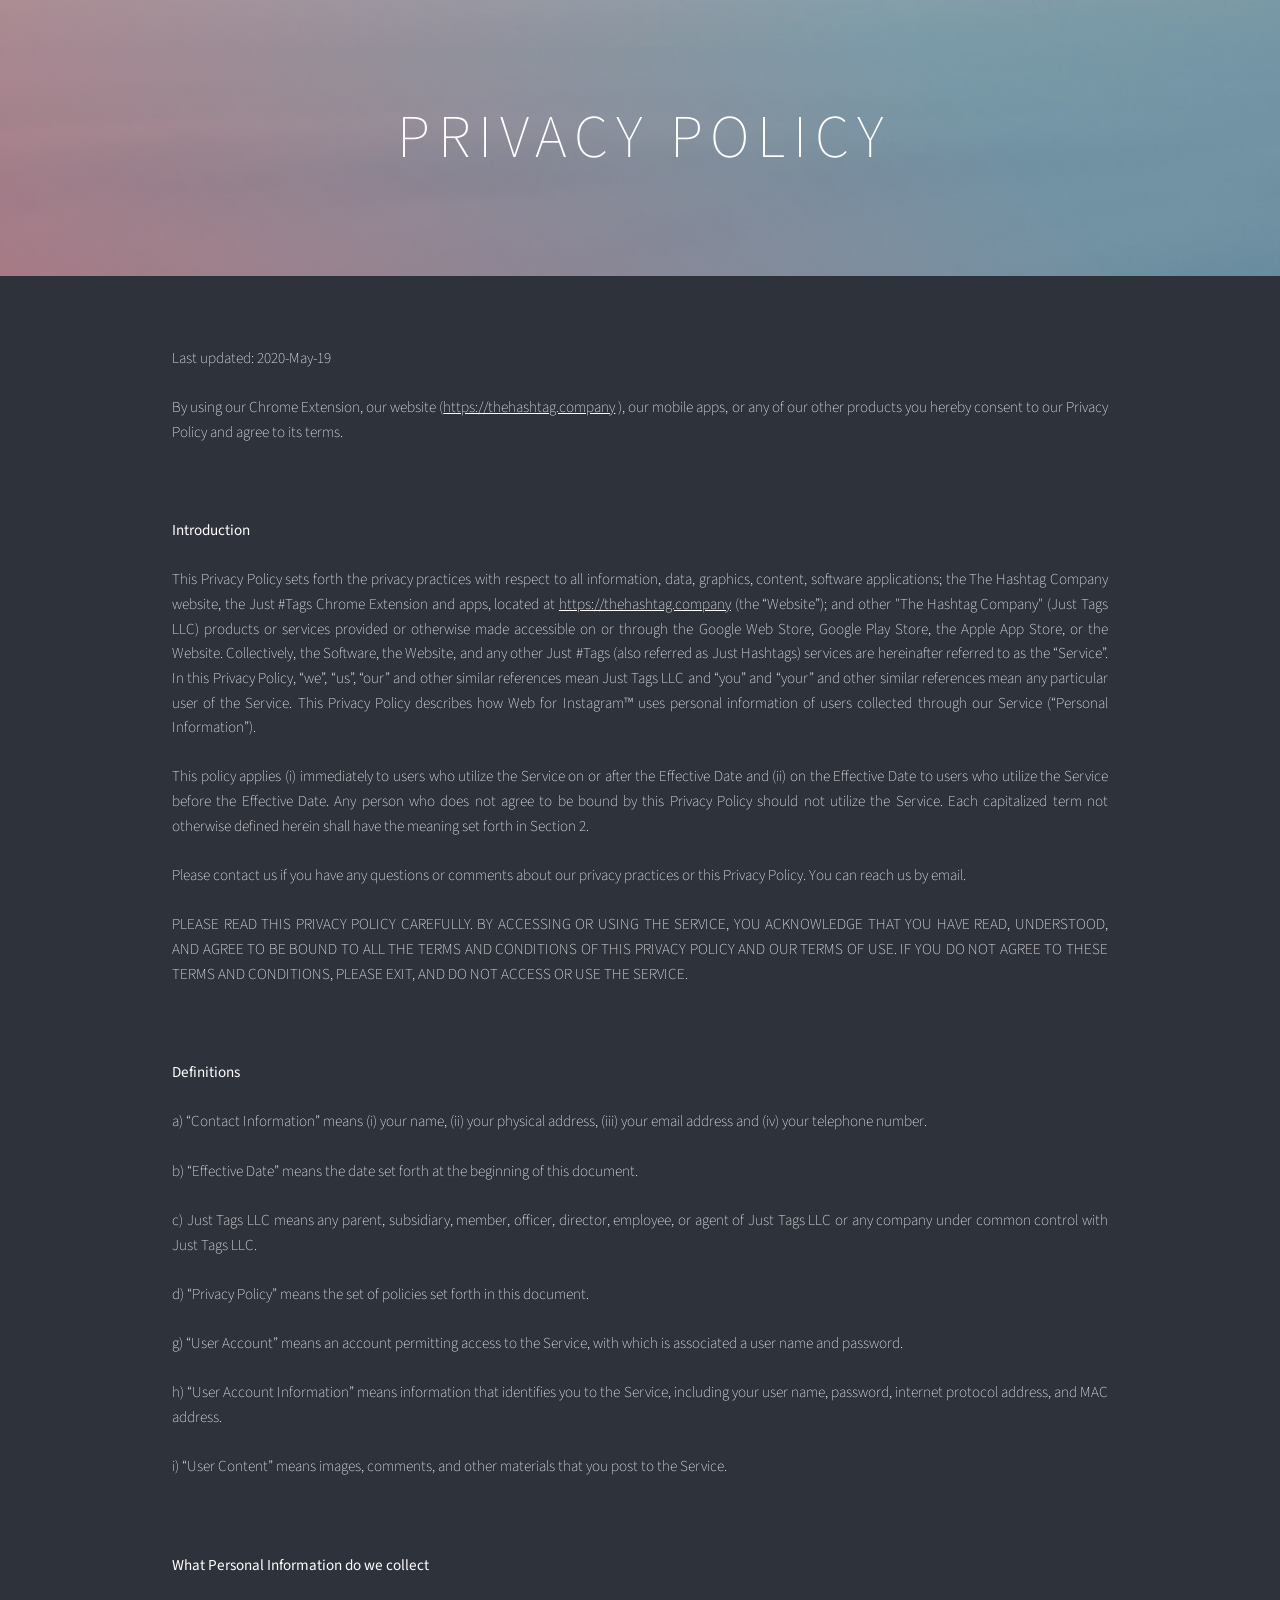
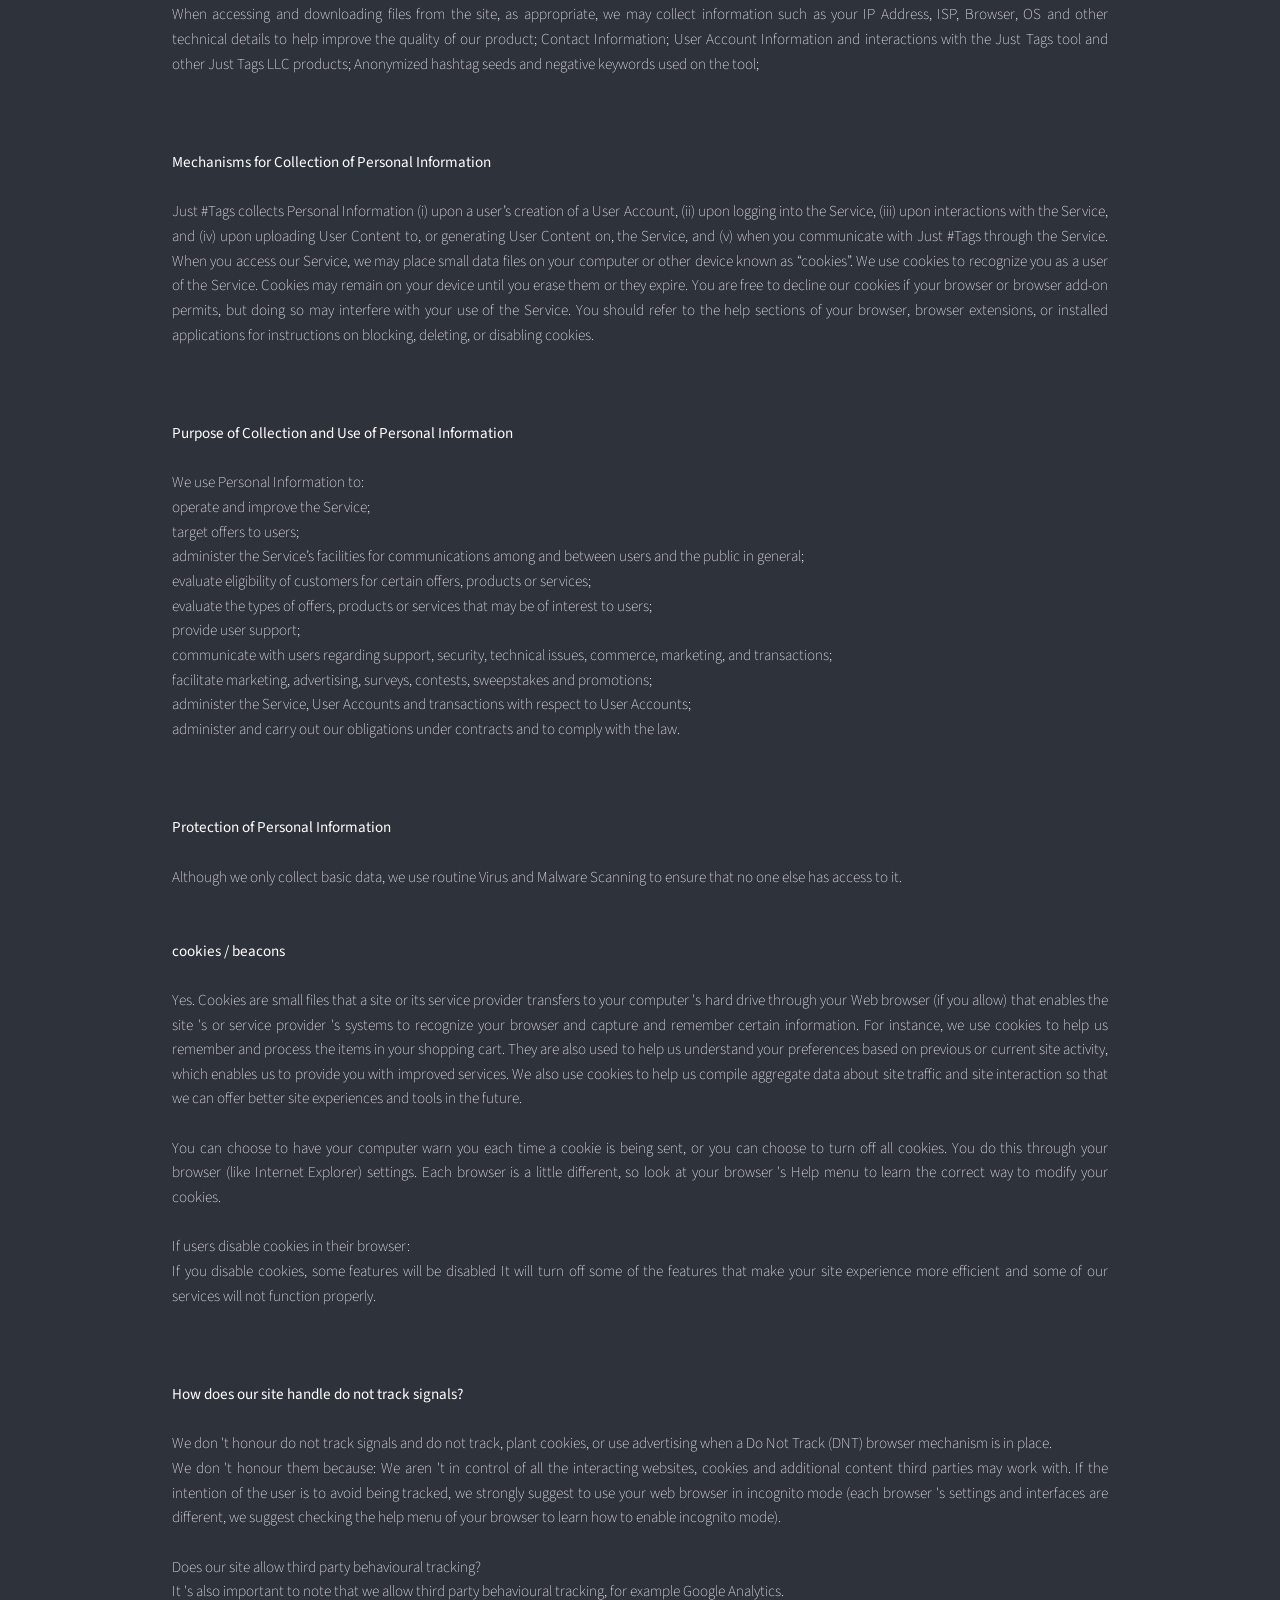
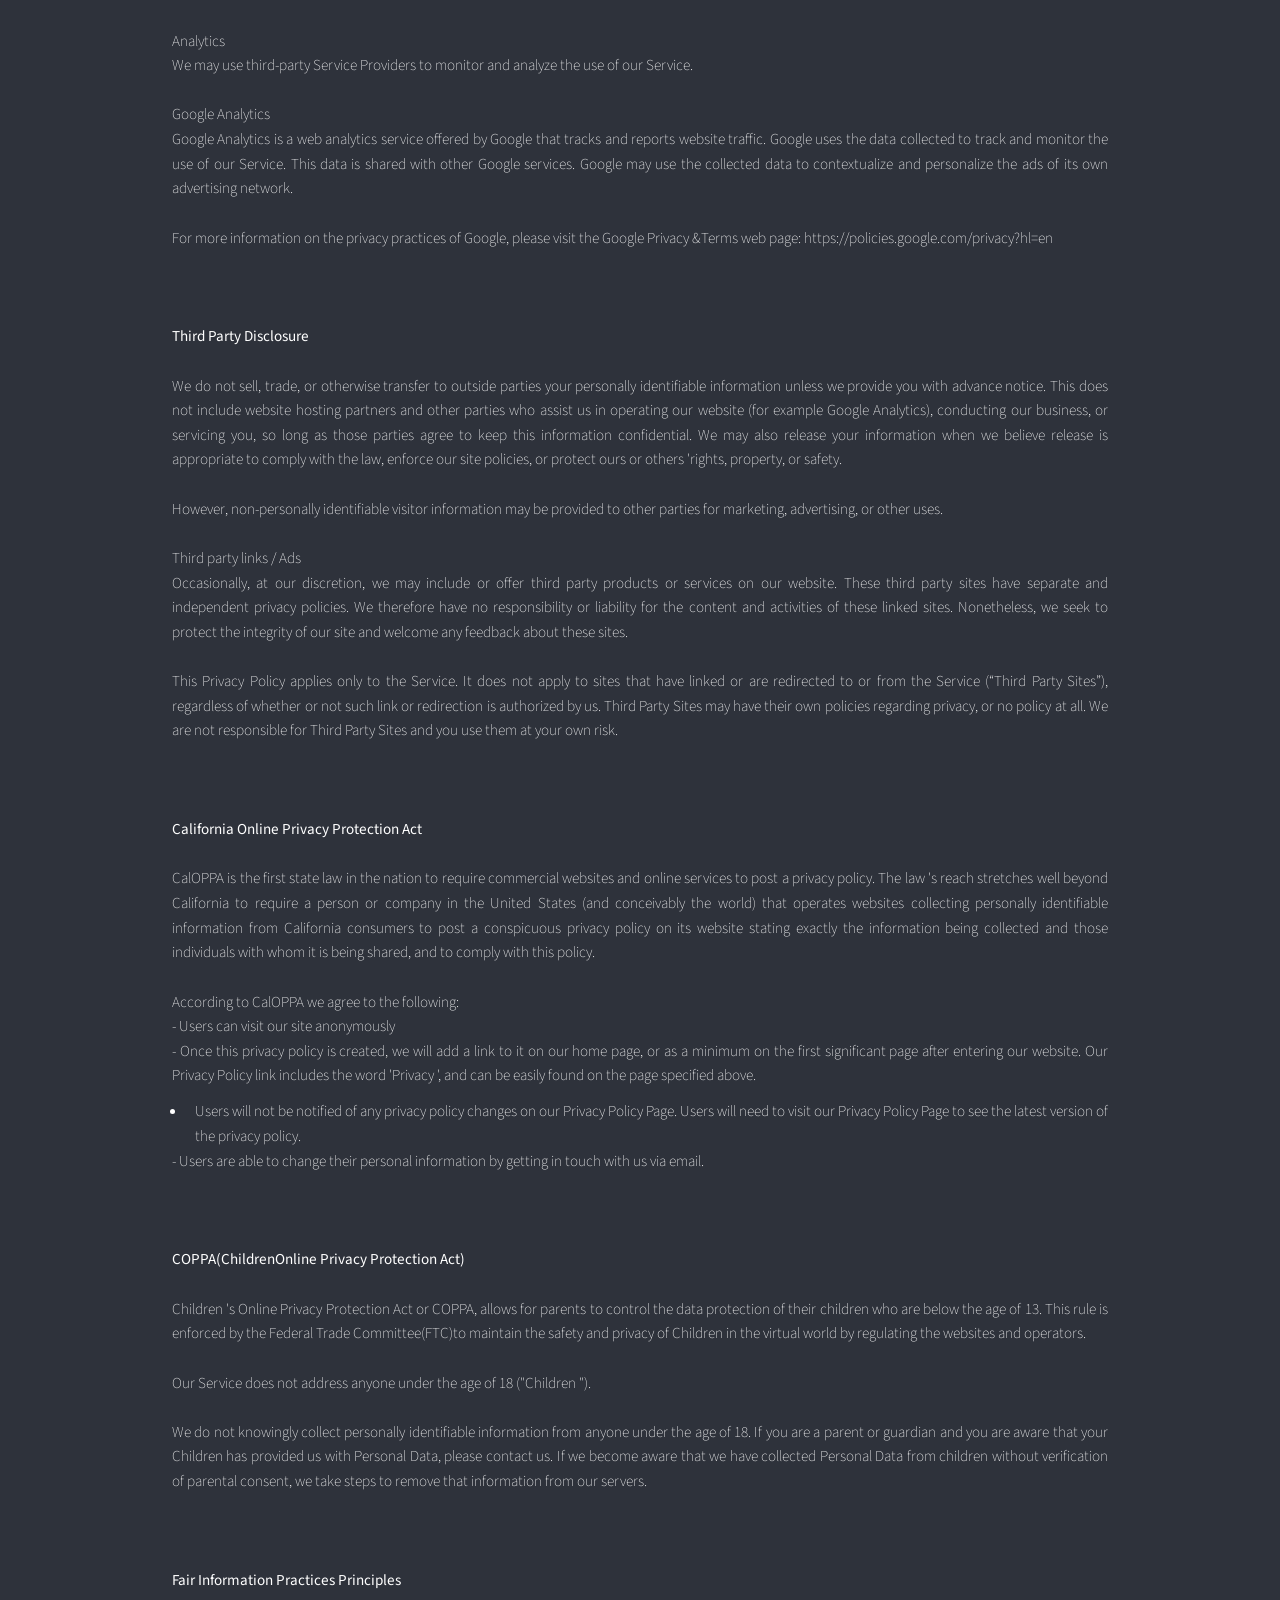
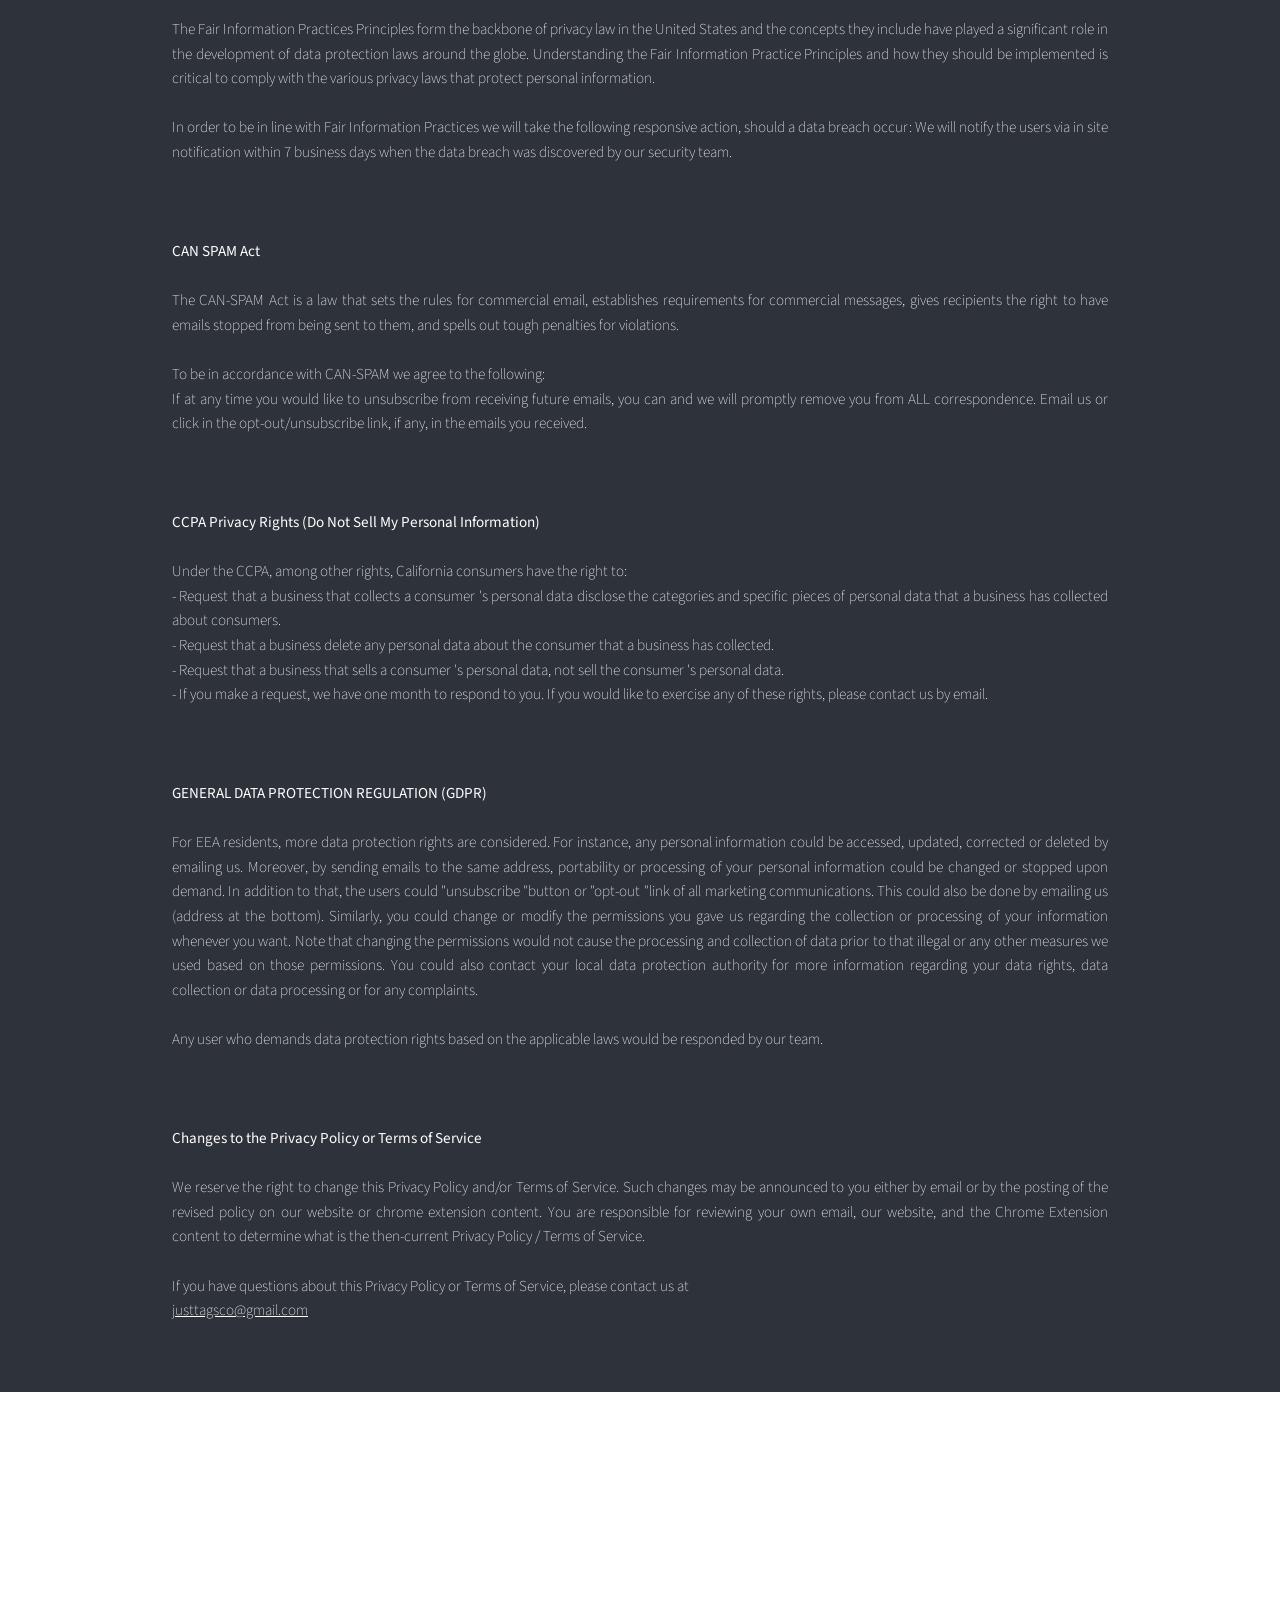
<file: privacy.html>
<!DOCTYPE HTML>
<html lang="en">
    <head>
        <meta http-equiv="Content-Type" content="text/html; charset=UTF-8">
        <link rel="shortcut icon" type="image/png" href="favicon-32.png"/>

        <!-- Global site tag (gtag.js) - Google Analytics -->
        <script async src="https://www.googletagmanager.com/gtag/js?id=UA-166006086-1"></script>
        <script>
          window.dataLayer = window.dataLayer || [];
          function gtag(){dataLayer.push(arguments);}
          gtag('js', new Date());

          gtag('config', 'UA-166006086-1');
        </script>

        <title>The Hashtag Company - Privacy Policy</title>
        <meta charset="utf-8"/>
        <meta name="viewport" content="width=device-width,initial-scale=1,user-scalable=no"/>
        <meta name="description" content="The Hashtag Company. We produce Just Tags."/>
        <meta property="og:site_name" content="The Hashtag Company - Privacy Policy"/>
        <meta property="og:title" content="The Hashtag Company - Privacy Policy"/>
        <meta property="og:type" content="website"/>
        <meta property="og:description" content="The Hashtag Company. We produce Just Tags."/>
        <meta property="og:image" content="https://thehashtag.company/assets/images/card.jpg"/>
        <meta property="og:image:type" content="image/jpeg"/>
        <meta property="og:image:width" content="1280"/>
        <meta property="og:image:height" content="800"/>
        <meta property="og:url" content="https://thehashtag.company/privacy.html"/>
        <meta property="twitter:card" content="summary_large_image"/>
        <link href="https://fonts.googleapis.com/css?family=Source+Sans+Pro:200,200italic,400,400italic" rel="stylesheet" type="text/css"/>
        <style>
            html,body,div,span,applet,object,iframe,h1,h2,h3,h4,h5,h6,p,blockquote,pre,a,abbr,acronym,address,big,cite,code,del,dfn,em,img,ins,kbd,q,s,samp,small,strike,strong,sub,sup,tt,var,b,u,i,center,dl,dt,dd,ol,ul,li,fieldset,form,label,legend,table,caption,tbody,tfoot,thead,tr,th,td,article,aside,canvas,details,embed,figure,figcaption,footer,header,hgroup,menu,nav,output,ruby,section,summary,time,mark,audio,video {
                margin: 0;
                padding: 0;
                border: 0;
                font-size: 100%;
                font: inherit;
                vertical-align: baseline;
            }

            article,aside,details,figcaption,figure,footer,header,hgroup,menu,nav,section {
                display: block;
            }

            body {
                line-height: 1;
            }

            ol,ul {
                list-style: none;
            }

            blockquote,q {
                quotes: none;
            }

            blockquote:before,blockquote:after,q:before,q:after {
                content: '';
                content: none;
            }

            table {
                border-collapse: collapse;
                border-spacing: 0;
            }

            body {
                -webkit-text-size-adjust: none
            }

            mark {
                background-color: transparent;
                color: inherit
            }

            input::-moz-focus-inner {
                border: 0;
                padding: 0
            }

            input[type="text"],input[type="email"],select,textarea {
                -moz-appearance: none;
                -webkit-appearance: none;
                -ms-appearance: none;
                appearance: none
            }

            *, *:before, *:after {
                box-sizing: border-box;
            }

            body {
                min-width: 320px;
                min-height: 100vh;
                line-height: 1.0;
                word-wrap: break-word;
                overflow-x: hidden;
            }

            u {
                text-decoration: underline;
            }

            strong {
                color: inherit;
                font-weight: bolder;
            }

            em {
                font-style: italic;
            }

            code {
                font-family: 'Lucida Console', 'Courier New', monospace;
                font-weight: normal;
                text-indent: 0;
                letter-spacing: 0;
                font-size: 0.9em;
                margin: 0 0.25em;
                padding: 0.25em 0.5em;
                background-color: rgba(144,144,144,0.25);
                border-radius: 0.25em;
            }

            mark {
                background-color: rgba(144,144,144,0.25);
            }

            a {
                -moz-transition: color 0.25s ease, background-color 0.25s ease, border-color 0.25s ease;
                -webkit-transition: color 0.25s ease, background-color 0.25s ease, border-color 0.25s ease;
                -ms-transition: color 0.25s ease, background-color 0.25s ease, border-color 0.25s ease;
                transition: color 0.25s ease, background-color 0.25s ease, border-color 0.25s ease;
                color: inherit;
                text-decoration: underline;
            }

            s {
                text-decoration: line-through;
            }

            body:before {
                content: '';
                display: block;
                position: fixed;
                top: 0;
                left: 0;
                width: 100vw;
                height: 100vh;
                z-index: 0;
                -moz-pointer-events: none;
                -webkit-pointer-events: none;
                -ms-pointer-events: none;
                pointer-events: none;
                -moz-transform: scale(1);
                -webkit-transform: scale(1);
                -ms-transform: scale(1);
                transform: scale(1);
                background-attachment: scroll;
                background-image: linear-gradient(45deg, rgba(201,101,113,0.831) 0%, rgba(93,173,207,0.51) 81%), url('assets/images/bg-terms.jpg');
                background-position: 0% 0%, top;
                background-repeat: repeat, no-repeat;
                background-size: cover, cover;
                background-color: #FFFFFF;
            }

            body:after {
                display: block;
                content: '';
                position: fixed;
                top: 0;
                left: 0;
                width: 100%;
                height: 100%;
                background-color: #94757E;
                z-index: 1;
                opacity: 0;
                visibility: hidden;
                -moz-transition: opacity 2s ease-in-out 0.5s, visibility 2s 0.5s;
                -webkit-transition: opacity 2s ease-in-out 0.5s, visibility 2s 0.5s;
                -ms-transition: opacity 2s ease-in-out 0.5s, visibility 2s 0.5s;
                transition: opacity 2s ease-in-out 0.5s, visibility 2s 0.5s;
                -moz-transform: scale(1);
                -webkit-transform: scale(1);
                -ms-transform: scale(1);
                transform: scale(1);
            }

            body.is-loading:after {
                opacity: 1;
                visibility: visible;
            }

            html {
                font-size: 18pt;
            }

            #wrapper {
                -webkit-overflow-scrolling: touch;
                display: flex;
                -moz-flex-direction: column;
                -webkit-flex-direction: column;
                -ms-flex-direction: column;
                flex-direction: column;
                -moz-align-items: center;
                -webkit-align-items: center;
                -ms-align-items: center;
                align-items: center;
                -moz-justify-content: center;
                -webkit-justify-content: center;
                -ms-justify-content: center;
                justify-content: center;
                min-height: 100vh;
                position: relative;
                z-index: 2;
                overflow: hidden;
            }

            #main {
                display: flex;
                position: relative;
                max-width: 100%;
                z-index: 1;
                -moz-align-items: center;
                -webkit-align-items: center;
                -ms-align-items: center;
                align-items: center;
                -moz-justify-content: center;
                -webkit-justify-content: center;
                -ms-justify-content: center;
                justify-content: center;
                -moz-flex-grow: 0;
                -webkit-flex-grow: 0;
                -ms-flex-grow: 0;
                flex-grow: 0;
                -moz-flex-shrink: 0;
                -webkit-flex-shrink: 0;
                -ms-flex-shrink: 0;
                flex-shrink: 0;
                text-align: center;
                -moz-transition: opacity 1s ease 0s,-moz-transform 1s ease 0s;
                -webkit-transition: opacity 1s ease 0s,-webkit-transform 1s ease 0s;
                -ms-transition: opacity 1s ease 0s,-ms-transform 1s ease 0s;
                transition: opacity 1s ease 0s,transform 1s ease 0s;
            }

            #main > .inner {
                position: relative;
                z-index: 1;
                border-radius: inherit;
                padding: 0rem 3rem;
                max-width: 100%;
                width: 60rem;
            }

            #main > .inner > * {
                margin-top: 0rem;
                margin-bottom: 0rem;
            }

            #main > .inner > :first-child {
                margin-top: 0 !important;
            }

            #main > .inner > :last-child {
                margin-bottom: 0 !important;
            }

            #main > .inner > .full {
                margin-left: calc(-3rem);
                width: calc(100% + 6rem + 0.4725px);
                max-width: calc(100% + 6rem + 0.4725px);
            }

            #main > .inner > .full:first-child {
                margin-top: 0rem !important;
                border-top-left-radius: inherit;
                border-top-right-radius: inherit;
            }

            #main > .inner > .full:last-child {
                margin-bottom: 0rem !important;
                border-bottom-left-radius: inherit;
                border-bottom-right-radius: inherit;
            }

            #main > .inner > .full.screen {
                width: 100vw;
                max-width: 100vw;
                position: relative;
                border-radius: 0 !important;
                left: 50%;
                right: auto;
                margin-left: -50vw;
            }

            body.is-loading #main {
                opacity: 0;
                -moz-transform: translateY(1.5rem);
                -webkit-transform: translateY(1.5rem);
                -ms-transform: translateY(1.5rem);
                transform: translateY(1.5rem);
            }

            body.is-instant #main, body.is-instant #main > .inner > *,body.is-instant #main > .inner > section > * {
                -moz-transition: none !important;
                -webkit-transition: none !important;
                -ms-transition: none !important;
                transition: none !important;
            }

            body.is-instant:after {
                display: none !important;
                -moz-transition: none !important;
                -webkit-transition: none !important;
                -ms-transition: none !important;
                transition: none !important;
            }

            h1 br + br, h2 br + br, h3 br + br, p br + br {
                display: block;
                content: ' ';
            }

            h1 .li, h2 .li, h3 .li, p .li {
                display: list-item;
                padding-left: 0.5em;
                margin: 0.75em 0 0 1em;
            }

            #text08 br + br {
                margin-top: 0.675rem;
            }

            #text08 {
                text-transform: uppercase;
                color: #FFFFFF;
                font-family: 'Source Sans Pro', sans-serif;
                letter-spacing: 0.45rem;
                width: calc(100% + 0.45rem);
                font-size: 3.5em;
                line-height: 1.125;
                font-weight: 200;
            }

            #text02 br + br {
                margin-top: 0.975rem;
            }

            #text02 {
                text-align: justify;
                color: #FFFFFF;
                font-family: 'Source Sans Pro', sans-serif;
                font-size: 0.875em;
                line-height: 1.625;
                font-weight: 200;
            }

            #text02 a:hover {
                color: #78FFDF;
            }

            #text02 a {
                text-decoration: underline;
            }

            #text05 br + br {
                margin-top: 0.975rem;
            }

            #text05 {
                color: #FFFFFF;
                font-family: 'Source Sans Pro', sans-serif;
                font-size: 0.875em;
                line-height: 1.625;
                font-weight: 200;
            }

            #credits br + br {
                margin-top: 0.9rem;
            }

            #credits {
                color: #FFFFFF;
                font-family: 'Source Sans Pro', sans-serif;
                font-size: 0.7em;
                line-height: 1.5;
                font-weight: 200;
                cursor: default;
                margin-top: 1rem !important;
            }

            #credits a {
                text-decoration: none !important;
                -moz-transition: opacity 0.25s ease;
                -webkit-transition: opacity 0.25s ease;
                -ms-transition: opacity 0.25s ease;
                transition: opacity 0.25s ease;
                opacity: 0.5;
            }

            #credits a:hover {
                text-decoration: none !important;
                opacity: 1;
            }

            .container > .inner {
                vertical-align: top;
                position: relative;
                max-width: 100%;
                border-radius: inherit;
            }

            #main .container.full:first-child > .inner {
                border-top-left-radius: inherit;
                border-top-right-radius: inherit;
            }

            #main .container.full:last-child > .inner {
                border-bottom-left-radius: inherit;
                border-bottom-right-radius: inherit;
            }

            #columns02 > .inner {
                padding: 6rem 0rem;
                width: 100%;
                max-width: 33rem;
            }

            #columns02 {
                display: flex;
                width: 100%;
                -moz-align-items: center;
                -webkit-align-items: center;
                -ms-align-items: center;
                align-items: center;
                -moz-justify-content: center;
                -webkit-justify-content: center;
                -ms-justify-content: center;
                justify-content: center;
                background-color: transparent;
            }

            #columns02.default > .inner > * {
                margin-top: 1.375rem;
                margin-bottom: 1.375rem;
            }

            #columns02.default > .inner > *:first-child {
                margin-top: 0 !important;
            }

            #columns02.default > .inner > *:last-child {
                margin-bottom: 0 !important;
            }

            #columns02.columns > .inner {
                -moz-flex-wrap: wrap;
                -webkit-flex-wrap: wrap;
                -ms-flex-wrap: wrap;
                flex-wrap: wrap;
                display: inline-flex;
                -moz-align-items: center;
                -webkit-align-items: center;
                -ms-align-items: center;
                align-items: center;
            }

            #columns02.columns > .inner > * {
                -moz-flex-shrink: 0;
                -webkit-flex-shrink: 0;
                -ms-flex-shrink: 0;
                flex-shrink: 0;
                -moz-flex-grow: 0;
                -webkit-flex-grow: 0;
                -ms-flex-grow: 0;
                flex-grow: 0;
                max-width: 100%;
                padding: 0 0 0 2rem;
            }

            #columns02.columns > .inner > * > * {
                margin-top: 1.375rem;
                margin-bottom: 1.375rem;
            }

            #columns02.columns > .inner > * > *:first-child {
                margin-top: 0 !important;
            }

            #columns02.columns > .inner > * > *:last-child {
                margin-bottom: 0 !important;
            }

            #columns02.columns > .inner > *:first-child {
                margin-left: -2rem;
            }

            #columns02.default > .inner > .full {
                margin-left: calc(0rem);
                width: calc(100% + 0rem + 0.4725px);
                max-width: none;
            }

            #columns02.default > .inner > .full:first-child {
                margin-top: -6rem !important;
                border-top-left-radius: inherit;
                border-top-right-radius: inherit;
            }

            #columns02.default > .inner > .full:last-child {
                margin-bottom: -6rem !important;
                border-bottom-left-radius: inherit;
                border-bottom-right-radius: inherit;
            }

            #columns02.columns > .inner > div > .full {
                margin-left: calc(-1rem);
                width: calc(100% + 2rem + 0.4725px);
                max-width: none;
            }

            #columns02.columns > .inner > div:first-child > .full {
                margin-left: calc(0rem);
                width: calc(100% + 1rem + 0.4725px);
            }

            #columns02.columns > .inner > div:last-child > .full {
                width: calc(100% + 1rem + 0.4725px);
            }

            #columns02.columns > .inner > div > .full:first-child {
                margin-top: calc(-6rem) !important;
            }

            #columns02.columns > .inner > div > .full:last-child {
                margin-bottom: calc(-6rem) !important;
            }

            #columns02.columns > .inner > .full {
                align-self: stretch;
            }

            #columns02.columns > .inner > .full:first-child {
                border-top-left-radius: inherit;
                border-bottom-left-radius: inherit;
            }

            #columns02.columns > .inner > .full:last-child {
                border-top-right-radius: inherit;
                border-bottom-right-radius: inherit;
            }

            #columns02.columns > .inner > .full > .full:first-child:last-child {
                height: calc(100% + 12rem);
                border-radius: inherit;
            }

            #columns02.columns > .inner > .full > .full:first-child:last-child img {
                position: absolute;
                width: 100%;
                height: 100%;
            }

            #columns02.columns > .inner > .full > .full:first-child:last-child a, #columns02.columns > .inner > .full > .full:first-child:last-child span, #columns02.columns > .inner > .full > .full:first-child:last-child img {
                height: 100%;
                border-radius: inherit;
            }

            #container03 > .inner {
                text-align: left;
                padding: 4rem 3rem;
                width: 100%;
                max-width: 60rem;
            }

            #container03 {
                display: flex;
                width: 100%;
                min-height: 23rem;
                -moz-align-items: center;
                -webkit-align-items: center;
                -ms-align-items: center;
                align-items: center;
                -moz-justify-content: center;
                -webkit-justify-content: center;
                -ms-justify-content: center;
                justify-content: center;
                background-color: #2E323B;
            }

            #container03.default > .inner > * {
                margin-top: 1rem;
                margin-bottom: 1rem;
            }

            #container03.default > .inner > *:first-child {
                margin-top: 0 !important;
            }

            #container03.default > .inner > *:last-child {
                margin-bottom: 0 !important;
            }

            #container03.columns > .inner {
                -moz-flex-wrap: wrap;
                -webkit-flex-wrap: wrap;
                -ms-flex-wrap: wrap;
                flex-wrap: wrap;
                display: inline-flex;
                -moz-align-items: center;
                -webkit-align-items: center;
                -ms-align-items: center;
                align-items: center;
            }

            #container03.columns > .inner > * {
                -moz-flex-shrink: 0;
                -webkit-flex-shrink: 0;
                -ms-flex-shrink: 0;
                flex-shrink: 0;
                -moz-flex-grow: 0;
                -webkit-flex-grow: 0;
                -ms-flex-grow: 0;
                flex-grow: 0;
                max-width: 100%;
                padding: 0 0 0 3rem;
            }

            #container03.columns > .inner > * > * {
                margin-top: 1rem;
                margin-bottom: 1rem;
            }

            #container03.columns > .inner > * > *:first-child {
                margin-top: 0 !important;
            }

            #container03.columns > .inner > * > *:last-child {
                margin-bottom: 0 !important;
            }

            #container03.columns > .inner > *:first-child {
                margin-left: -3rem;
            }

            #container03.default > .inner > .full {
                margin-left: calc(-3rem);
                width: calc(100% + 6rem + 0.4725px);
                max-width: none;
            }

            #container03.default > .inner > .full:first-child {
                margin-top: -4rem !important;
                border-top-left-radius: inherit;
                border-top-right-radius: inherit;
            }

            #container03.default > .inner > .full:last-child {
                margin-bottom: -4rem !important;
                border-bottom-left-radius: inherit;
                border-bottom-right-radius: inherit;
            }

            #container03.columns > .inner > div > .full {
                margin-left: calc(-1.5rem);
                width: calc(100% + 3rem + 0.4725px);
                max-width: none;
            }

            #container03.columns > .inner > div:first-child > .full {
                margin-left: calc(-3rem);
                width: calc(100% + 4.5rem + 0.4725px);
            }

            #container03.columns > .inner > div:last-child > .full {
                width: calc(100% + 4.5rem + 0.4725px);
            }

            #container03.columns > .inner > div > .full:first-child {
                margin-top: calc(-4rem) !important;
            }

            #container03.columns > .inner > div > .full:last-child {
                margin-bottom: calc(-4rem) !important;
            }

            #container03.columns > .inner > .full {
                align-self: stretch;
                min-height: 23rem;
            }

            #container03.columns > .inner > .full:first-child {
                border-top-left-radius: inherit;
                border-bottom-left-radius: inherit;
            }

            #container03.columns > .inner > .full:last-child {
                border-top-right-radius: inherit;
                border-bottom-right-radius: inherit;
            }

            #container03.columns > .inner > .full > .full:first-child:last-child {
                height: calc(100% + 8rem);
                border-radius: inherit;
            }

            #container03.columns > .inner > .full > .full:first-child:last-child img {
                position: absolute;
                width: 100%;
                height: 100%;
            }

            #container03.columns > .inner > .full > .full:first-child:last-child a, #container03.columns > .inner > .full > .full:first-child:last-child span, #container03.columns > .inner > .full > .full:first-child:last-child img {
                height: 100%;
                border-radius: inherit;
            }

            #container04 > .inner {
                padding: 4rem 0rem;
                width: 100%;
                max-width: 60rem;
            }

            #container04 {
                display: flex;
                width: 100%;
                -moz-align-items: center;
                -webkit-align-items: center;
                -ms-align-items: center;
                align-items: center;
                -moz-justify-content: center;
                -webkit-justify-content: center;
                -ms-justify-content: center;
                justify-content: center;
                background-color: transparent;
                border-style: solid;
                border-color: #FFFFFF;
                border-top-width: 1px;
                border-radius: 0rem;
            }

            #container04.default > .inner > * {
                margin-top: 1.125rem;
                margin-bottom: 1.125rem;
            }

            #container04.default > .inner > *:first-child {
                margin-top: 0 !important;
            }

            #container04.default > .inner > *:last-child {
                margin-bottom: 0 !important;
            }

            #container04.columns > .inner {
                -moz-flex-wrap: wrap;
                -webkit-flex-wrap: wrap;
                -ms-flex-wrap: wrap;
                flex-wrap: wrap;
                display: inline-flex;
                -moz-align-items: center;
                -webkit-align-items: center;
                -ms-align-items: center;
                align-items: center;
            }

            #container04.columns > .inner > * {
                -moz-flex-shrink: 0;
                -webkit-flex-shrink: 0;
                -ms-flex-shrink: 0;
                flex-shrink: 0;
                -moz-flex-grow: 0;
                -webkit-flex-grow: 0;
                -ms-flex-grow: 0;
                flex-grow: 0;
                max-width: 100%;
                padding: 0 0 0 2rem;
            }

            #container04.columns > .inner > * > * {
                margin-top: 1.125rem;
                margin-bottom: 1.125rem;
            }

            #container04.columns > .inner > * > *:first-child {
                margin-top: 0 !important;
            }

            #container04.columns > .inner > * > *:last-child {
                margin-bottom: 0 !important;
            }

            #container04.columns > .inner > *:first-child {
                margin-left: -2rem;
            }

            #container04.default > .inner > .full {
                margin-left: calc(0rem);
                width: calc(100% + 0rem + 0.4725px);
                max-width: none;
            }

            #container04.default > .inner > .full:first-child {
                margin-top: -4rem !important;
                border-top-left-radius: inherit;
                border-top-right-radius: inherit;
            }

            #container04.default > .inner > .full:last-child {
                margin-bottom: -4rem !important;
                border-bottom-left-radius: inherit;
                border-bottom-right-radius: inherit;
            }

            #container04.columns > .inner > div > .full {
                margin-left: calc(-1rem);
                width: calc(100% + 2rem + 0.4725px);
                max-width: none;
            }

            #container04.columns > .inner > div:first-child > .full {
                margin-left: calc(0rem);
                width: calc(100% + 1rem + 0.4725px);
            }

            #container04.columns > .inner > div:last-child > .full {
                width: calc(100% + 1rem + 0.4725px);
            }

            #container04.columns > .inner > div > .full:first-child {
                margin-top: calc(-4rem) !important;
            }

            #container04.columns > .inner > div > .full:last-child {
                margin-bottom: calc(-4rem) !important;
            }

            #container04.columns > .inner > .full {
                align-self: stretch;
            }

            #container04.columns > .inner > .full:first-child {
                border-top-left-radius: inherit;
                border-bottom-left-radius: inherit;
            }

            #container04.columns > .inner > .full:last-child {
                border-top-right-radius: inherit;
                border-bottom-right-radius: inherit;
            }

            #container04.columns > .inner > .full > .full:first-child:last-child {
                height: calc(100% + 8rem);
                border-radius: inherit;
            }

            #container04.columns > .inner > .full > .full:first-child:last-child img {
                position: absolute;
                width: 100%;
                height: 100%;
            }

            #container04.columns > .inner > .full > .full:first-child:last-child a, #container04.columns > .inner > .full > .full:first-child:last-child span, #container04.columns > .inner > .full > .full:first-child:last-child img {
                height: 100%;
                border-radius: inherit;
            }

            hr {
                width: 100%;
                position: relative;
                padding: 0;
                border: 0;
            }

            hr:before {
                content: '';
                display: inline-block;
                vertical-align: middle;
            }

            #divider01:before {
                width: 100%;
                border-top: solid 1px #FFFFFF;
                height: 1px;
                margin-top: -0.5px;
            }

            .buttons {
                cursor: default;
                padding: 0;
                letter-spacing: 0;
            }

            .buttons li a {
                text-decoration: none;
                text-align: center;
                white-space: nowrap;
                max-width: 100%;
                -moz-align-items: center;
                -webkit-align-items: center;
                -ms-align-items: center;
                align-items: center;
                -moz-justify-content: center;
                -webkit-justify-content: center;
                -ms-justify-content: center;
                justify-content: center;
                vertical-align: middle;
            }

            #buttons01 {
                width: calc(100% + 1.375rem);
                margin-left: -0.6875rem;
            }

            #buttons01 li {
                display: inline-block;
                vertical-align: middle;
                max-width: calc(100% - 1.375rem);
                margin: 0.6875rem;
            }

            #buttons01 li a {
                display: flex;
                width: auto;
                height: 2.5rem;
                line-height: 2.5rem;
                vertical-align: middle;
                padding: 0 1.25rem;
                text-transform: uppercase;
                font-size: 1.5em;
                font-family: 'Source Sans Pro', sans-serif;
                letter-spacing: 0.375rem;
                padding-left: calc(0.375rem + 1.25rem);
                font-weight: 200;
                border-radius: 1.625rem;
            }

            #buttons01 .button {
                color: #FFFFFF;
                border: solid 1px #FFFFFF;
            }

            #buttons01 .button:hover {
                color: #78FFDF !important;
                border-color: #78FFDF !important;
            }

            .icons {
                cursor: default;
                padding: 0;
                letter-spacing: 0;
            }

            .icons li {
                display: inline-block;
                vertical-align: middle;
                position: relative;
                z-index: 1;
            }

            .icons li a {
                display: flex;
                -moz-align-items: center;
                -webkit-align-items: center;
                -ms-align-items: center;
                align-items: center;
                -moz-justify-content: center;
                -webkit-justify-content: center;
                -ms-justify-content: center;
                justify-content: center;
            }

            .icons li a svg {
                display: block;
                position: relative;
                -moz-transition: fill 0.25s ease;
                -webkit-transition: fill 0.25s ease;
                -ms-transition: fill 0.25s ease;
                transition: fill 0.25s ease;
            }

            .icons li a + svg {
                display: block;
                position: absolute;
                top: 0;
                left: 0;
                width: 100%;
                height: 100%;
                z-index: -1;
                -moz-pointer-events: none;
                -webkit-pointer-events: none;
                -ms-pointer-events: none;
                pointer-events: none;
                -moz-transition: fill 0.25s ease, stroke 0.25s ease;
                -webkit-transition: fill 0.25s ease, stroke 0.25s ease;
                -ms-transition: fill 0.25s ease, stroke 0.25s ease;
                transition: fill 0.25s ease, stroke 0.25s ease;
            }

            .icons li a .label {
                display: none;
            }

            #icons01 {
                font-size: 1.125em;
                width: calc(100% + 0.875rem);
                margin-left: -0.4375rem;
            }

            #icons01 li {
                margin: 0.4375rem;
            }

            #icons01 li a {
                border-radius: 100%;
                width: 2em;
                height: 2em;
            }

            #icons01 li a svg {
                width: 60%;
                height: 60%;
            }

            #icons01 a svg {
                fill: #FFFFFF;
            }

            #icons01 a {
                border: solid 1px #FFFFFF;
            }

            #icons01 a:hover {
                border-color: #78FFDF !important;
            }

            #icons01 a:hover svg {
                fill: #78FFDF !important;
            }

            @media (max-width: 1680px) {
                html {
                    font-size: 13pt;
                }
            }

            @media (max-width: 1280px) {
                html {
                    font-size: 13pt;
                }
            }

            @media (max-width: 980px) {
                html {
                    font-size: 11pt;
                }
            }

            @media (max-width: 736px) {
                html {
                    font-size: 11pt;
                }

                #main > .inner {
                    padding: 0rem 2rem;
                }

                #main > .inner > * {
                    margin-top: 0rem;
                    margin-bottom: 0rem;
                }

                #main > .inner > .full {
                    margin-left: calc(-2rem);
                    width: calc(100% + 4rem + 0.4725px);
                    max-width: calc(100% + 4rem + 0.4725px);
                }

                #main > .inner > .full:first-child {
                    margin-top: 0rem !important;
                }

                #main > .inner > .full:last-child {
                    margin-bottom: 0rem !important;
                }

                #main > .inner > .full.screen {
                    margin-left: -50vw;
                }

                #text08 {
                    letter-spacing: 0.39375rem;
                    width: calc(100% + 0.39375rem);
                    font-size: 3em;
                    line-height: 1.125;
                }

                #text02 {
                    letter-spacing: 0rem;
                    width: 100%;
                    font-size: 0.875em;
                    line-height: 1.625;
                }

                #text05 {
                    letter-spacing: 0rem;
                    width: 100%;
                    font-size: 0.875em;
                    line-height: 1.625;
                }

                #credits {
                    letter-spacing: 0rem;
                    width: 100%;
                    font-size: 0.7em;
                    line-height: 1.5;
                }

                #columns02 > .inner {
                    padding: 3.5rem 0rem;
                    max-width: 100%;
                }

                #columns02.default > .inner > * {
                    margin-top: 1.375rem;
                    margin-bottom: 1.375rem;
                }

                #columns02.columns > .inner {
                    -moz-flex-direction: column !important;
                    -webkit-flex-direction: column !important;
                    -ms-flex-direction: column !important;
                    flex-direction: column !important;
                    -moz-flex-wrap: nowrap !important;
                    -webkit-flex-wrap: nowrap !important;
                    -ms-flex-wrap: nowrap !important;
                    flex-wrap: nowrap !important;
                }

                #columns02.columns > .inner > span {
                    display: none;
                }

                #columns02.columns > .inner > * > * {
                    margin-top: 1.375rem;
                    margin-bottom: 1.375rem;
                }

                #columns02.columns > .inner > * {
                    padding: 1rem 0 !important;
                }

                #columns02.columns > .inner > *:first-child {
                    margin-left: 0 !important;
                    padding-top: 0 !important;
                }

                #columns02.columns > .inner > *:last-child {
                    padding-bottom: 0 !important;
                }

                #columns02.columns > .inner > div.after-spacer {
                    padding-top: 0 !important;
                }

                #columns02.columns > .inner > div.before-spacer {
                    padding-bottom: 0 !important;
                }

                #columns02.default > .inner > .full {
                    margin-left: calc(0rem);
                    width: calc(100% + 0rem + 0.4725px);
                }

                #columns02.default > .inner > .full:first-child {
                    margin-top: -3.5rem !important;
                }

                #columns02.default > .inner > .full:last-child {
                    margin-bottom: -3.5rem !important;
                }

                #columns02.columns > .inner > div > .full {
                    margin-left: calc(0rem);
                    width: calc(100% + 0rem + 0.4725px);
                }

                #columns02.columns > .inner > div:first-of-type > .full {
                    margin-left: calc(0rem);
                    width: calc(100% + 0rem + 0.4725px);
                }

                #columns02.columns > .inner > div:last-of-type > .full {
                    margin-left: calc(0rem);
                    width: calc(100% + 0rem + 0.4725px);
                }

                #columns02.columns > .inner > div > .full:first-child {
                    margin-top: -1rem !important;
                }

                #columns02.columns > .inner > div > .full:last-child {
                    margin-bottom: -1rem !important;
                }

                #columns02.columns > .inner > div:first-of-type > .full:first-child {
                    margin-top: calc(-3.5rem) !important;
                }

                #columns02.columns > .inner > div:last-of-type > .full:last-child {
                    margin-bottom: calc(-3.5rem) !important;
                }

                #columns02.columns > .inner > div:first-of-type, #columns02.columns > .inner > div:first-of-type > .full:first-child {
                    border-top-left-radius: inherit;
                    border-top-right-radius: inherit;
                }

                #columns02.columns > .inner > div:last-of-type, #columns02.columns > .inner > div:last-of-type > .full:last-child {
                    border-bottom-left-radius: inherit;
                    border-bottom-right-radius: inherit;
                }

                #columns02.columns > .inner > div:first-of-type, #columns02.columns > .inner > div:first-of-type > .full:last-child {
                    border-bottom-left-radius: 0 !important;
                }

                #columns02.columns > .inner > div:last-of-type, #columns02.columns > .inner > div:last-of-type > .full:first-child {
                    border-top-right-radius: 0 !important;
                }

                #columns02.columns > .inner > .full > .full:first-child:last-child {
                    height: auto;
                }

                #columns02.columns > .inner > .full > .full:first-child:last-child img {
                    position: relative;
                    width: 100%;
                    height: auto;
                }

                #columns02.columns > .inner > .full > .full:first-child:last-child a, #columns02.columns > .inner > .full > .full:first-child:last-child span, #columns02.columns > .inner > .full > .full:first-child:last-child img {
                    height: auto;
                }

                #container03 > .inner {
                    text-align: center !important;
                    padding: 3.5rem 2rem;
                    max-width: 100%;
                }

                #container03 > .inner h1, #container03 > .inner h2, #container03 > .inner h3, #container03 > .inner p {
                    text-align: inherit !important;
                }

                #container03 {
                    min-height: 17.25rem;
                }

                #container03.default > .inner > * {
                    margin-top: 1rem;
                    margin-bottom: 1rem;
                }

                #container03.columns > .inner {
                    -moz-flex-direction: column !important;
                    -webkit-flex-direction: column !important;
                    -ms-flex-direction: column !important;
                    flex-direction: column !important;
                    -moz-flex-wrap: nowrap !important;
                    -webkit-flex-wrap: nowrap !important;
                    -ms-flex-wrap: nowrap !important;
                    flex-wrap: nowrap !important;
                }

                #container03.columns > .inner > span {
                    display: none;
                }

                #container03.columns > .inner > * > * {
                    margin-top: 1rem;
                    margin-bottom: 1rem;
                }

                #container03.columns > .inner > * {
                    padding: 1.5rem 0 !important;
                }

                #container03.columns > .inner > *:first-child {
                    margin-left: 0 !important;
                    padding-top: 0 !important;
                }

                #container03.columns > .inner > *:last-child {
                    padding-bottom: 0 !important;
                }

                #container03.columns > .inner > div.after-spacer {
                    padding-top: 0 !important;
                }

                #container03.columns > .inner > div.before-spacer {
                    padding-bottom: 0 !important;
                }

                #container03.default > .inner > .full {
                    margin-left: calc(-2rem);
                    width: calc(100% + 4rem + 0.4725px);
                }

                #container03.default > .inner > .full:first-child {
                    margin-top: -3.5rem !important;
                }

                #container03.default > .inner > .full:last-child {
                    margin-bottom: -3.5rem !important;
                }

                #container03.columns > .inner > div > .full {
                    margin-left: calc(-2rem);
                    width: calc(100% + 4rem + 0.4725px);
                }

                #container03.columns > .inner > div:first-of-type > .full {
                    margin-left: calc(-2rem);
                    width: calc(100% + 4rem + 0.4725px);
                }

                #container03.columns > .inner > div:last-of-type > .full {
                    margin-left: calc(-2rem);
                    width: calc(100% + 4rem + 0.4725px);
                }

                #container03.columns > .inner > div > .full:first-child {
                    margin-top: -1.5rem !important;
                }

                #container03.columns > .inner > div > .full:last-child {
                    margin-bottom: -1.5rem !important;
                }

                #container03.columns > .inner > div:first-of-type > .full:first-child {
                    margin-top: calc(-3.5rem) !important;
                }

                #container03.columns > .inner > div:last-of-type > .full:last-child {
                    margin-bottom: calc(-3.5rem) !important;
                }

                #container03.columns > .inner > div:first-of-type, #container03.columns > .inner > div:first-of-type > .full:first-child {
                    border-top-left-radius: inherit;
                    border-top-right-radius: inherit;
                }

                #container03.columns > .inner > div:last-of-type, #container03.columns > .inner > div:last-of-type > .full:last-child {
                    border-bottom-left-radius: inherit;
                    border-bottom-right-radius: inherit;
                }

                #container03.columns > .inner > div:first-of-type, #container03.columns > .inner > div:first-of-type > .full:last-child {
                    border-bottom-left-radius: 0 !important;
                }

                #container03.columns > .inner > div:last-of-type, #container03.columns > .inner > div:last-of-type > .full:first-child {
                    border-top-right-radius: 0 !important;
                }

                #container03.columns > .inner > .full {
                    min-height: 17.25rem;
                }

                #container03.columns > .inner > .full > .full:first-child:last-child {
                    height: auto;
                }

                #container03.columns > .inner > .full > .full:first-child:last-child img {
                    position: relative;
                    width: 100%;
                    height: auto;
                }

                #container03.columns > .inner > .full > .full:first-child:last-child a, #container03.columns > .inner > .full > .full:first-child:last-child span, #container03.columns > .inner > .full > .full:first-child:last-child img {
                    height: auto;
                }

                #container04 > .inner {
                    padding: 3.5rem 0rem;
                    max-width: 100%;
                }

                #container04.default > .inner > * {
                    margin-top: 1.125rem;
                    margin-bottom: 1.125rem;
                }

                #container04.columns > .inner {
                    -moz-flex-direction: column !important;
                    -webkit-flex-direction: column !important;
                    -ms-flex-direction: column !important;
                    flex-direction: column !important;
                    -moz-flex-wrap: nowrap !important;
                    -webkit-flex-wrap: nowrap !important;
                    -ms-flex-wrap: nowrap !important;
                    flex-wrap: nowrap !important;
                }

                #container04.columns > .inner > span {
                    display: none;
                }

                #container04.columns > .inner > * > * {
                    margin-top: 1.125rem;
                    margin-bottom: 1.125rem;
                }

                #container04.columns > .inner > * {
                    padding: 1rem 0 !important;
                }

                #container04.columns > .inner > *:first-child {
                    margin-left: 0 !important;
                    padding-top: 0 !important;
                }

                #container04.columns > .inner > *:last-child {
                    padding-bottom: 0 !important;
                }

                #container04.columns > .inner > div.after-spacer {
                    padding-top: 0 !important;
                }

                #container04.columns > .inner > div.before-spacer {
                    padding-bottom: 0 !important;
                }

                #container04.default > .inner > .full {
                    margin-left: calc(0rem);
                    width: calc(100% + 0rem + 0.4725px);
                }

                #container04.default > .inner > .full:first-child {
                    margin-top: -3.5rem !important;
                }

                #container04.default > .inner > .full:last-child {
                    margin-bottom: -3.5rem !important;
                }

                #container04.columns > .inner > div > .full {
                    margin-left: calc(0rem);
                    width: calc(100% + 0rem + 0.4725px);
                }

                #container04.columns > .inner > div:first-of-type > .full {
                    margin-left: calc(0rem);
                    width: calc(100% + 0rem + 0.4725px);
                }

                #container04.columns > .inner > div:last-of-type > .full {
                    margin-left: calc(0rem);
                    width: calc(100% + 0rem + 0.4725px);
                }

                #container04.columns > .inner > div > .full:first-child {
                    margin-top: -1rem !important;
                }

                #container04.columns > .inner > div > .full:last-child {
                    margin-bottom: -1rem !important;
                }

                #container04.columns > .inner > div:first-of-type > .full:first-child {
                    margin-top: calc(-3.5rem) !important;
                }

                #container04.columns > .inner > div:last-of-type > .full:last-child {
                    margin-bottom: calc(-3.5rem) !important;
                }

                #container04.columns > .inner > div:first-of-type, #container04.columns > .inner > div:first-of-type > .full:first-child {
                    border-top-left-radius: inherit;
                    border-top-right-radius: inherit;
                }

                #container04.columns > .inner > div:last-of-type, #container04.columns > .inner > div:last-of-type > .full:last-child {
                    border-bottom-left-radius: inherit;
                    border-bottom-right-radius: inherit;
                }

                #container04.columns > .inner > div:first-of-type, #container04.columns > .inner > div:first-of-type > .full:last-child {
                    border-bottom-left-radius: 0 !important;
                }

                #container04.columns > .inner > div:last-of-type, #container04.columns > .inner > div:last-of-type > .full:first-child {
                    border-top-right-radius: 0 !important;
                }

                #container04.columns > .inner > .full > .full:first-child:last-child {
                    height: auto;
                }

                #container04.columns > .inner > .full > .full:first-child:last-child img {
                    position: relative;
                    width: 100%;
                    height: auto;
                }

                #container04.columns > .inner > .full > .full:first-child:last-child a, #container04.columns > .inner > .full > .full:first-child:last-child span, #container04.columns > .inner > .full > .full:first-child:last-child img {
                    height: auto;
                }

                #divider01:before {
                    width: 100%;
                }

                #buttons01 li a {
                    font-size: 1.5em;
                }

                #icons01 {
                    font-size: 1.125em;
                    width: calc(100% + 0.875rem);
                    margin-left: -0.4375rem;
                }

                #icons01 li {
                    margin: 0.4375rem;
                }
            }

            @media (max-width: 480px) {
                #main > .inner > * {
                    margin-top: 0rem;
                    margin-bottom: 0rem;
                }

                #columns02.default > .inner > * {
                    margin-top: 1.203125rem;
                    margin-bottom: 1.203125rem;
                }

                #columns02.columns > .inner > * > * {
                    margin-top: 1.203125rem;
                    margin-bottom: 1.203125rem;
                }

                #container03.default > .inner > * {
                    margin-top: 0.875rem;
                    margin-bottom: 0.875rem;
                }

                #container03.columns > .inner > * > * {
                    margin-top: 0.875rem;
                    margin-bottom: 0.875rem;
                }

                #container04.default > .inner > * {
                    margin-top: 0.984375rem;
                    margin-bottom: 0.984375rem;
                }

                #container04.columns > .inner > * > * {
                    margin-top: 0.984375rem;
                    margin-bottom: 0.984375rem;
                }

                #buttons01 {
                    margin-left: 0;
                    width: 100%;
                    padding: 0.6875rem 0;
                }

                #buttons01 li {
                    max-width: 100%;
                    display: block;
                    margin: 1.375rem 0;
                }

                #buttons01 li:first-child {
                    margin-top: 0;
                }

                #buttons01 li:last-child {
                    margin-bottom: 0;
                }

                #buttons01 li a {
                    display: inline-flex;
                    width: 100%;
                    max-width: 32rem;
                }
            }

            @media (max-width: 360px) {
                #main > .inner {
                    padding: 0rem 1.5rem;
                }

                #main > .inner > * {
                    margin-top: 0rem;
                    margin-bottom: 0rem;
                }

                #main > .inner > .full {
                    margin-left: calc(-1.5rem);
                    width: calc(100% + 3rem + 0.4725px);
                    max-width: calc(100% + 3rem + 0.4725px);
                }

                #main > .inner > .full:first-child {
                    margin-top: -0rem !important;
                }

                #main > .inner > .full:last-child {
                    margin-bottom: -0rem !important;
                }

                #main > .inner > .full.screen {
                    margin-left: -50vw;
                }

                #text08 {
                    font-size: 3em;
                }

                #text02 {
                    font-size: 0.875em;
                }

                #text05 {
                    font-size: 0.875em;
                }

                #credits {
                    font-size: 0.7em;
                }

                #columns02 > .inner {
                    padding: 2.625rem 0rem;
                }

                #columns02.default > .inner > * {
                    margin-top: 1.03125rem;
                    margin-bottom: 1.03125rem;
                }

                #columns02.columns > .inner > * > * {
                    margin-top: 1.03125rem;
                    margin-bottom: 1.03125rem;
                }

                #columns02.default > .inner > .full {
                    margin-left: calc(-0rem);
                    width: calc(100% + 0rem + 0.4725px);
                }

                #columns02.default > .inner > .full:first-child {
                    margin-top: -2.625rem !important;
                }

                #columns02.default > .inner > .full:last-child {
                    margin-bottom: -2.625rem !important;
                }

                #columns02.columns > .inner > div > .full {
                    margin-left: calc(-0rem);
                    width: calc(100% + 0rem + 0.4725px);
                }

                #columns02.columns > .inner > div:first-of-type > .full {
                    margin-left: calc(-0rem);
                    width: calc(100% + 0rem + 0.4725px);
                }

                #columns02.columns > .inner > div:last-of-type > .full {
                    margin-left: calc(-0rem);
                    width: calc(100% + 0rem + 0.4725px);
                }

                #columns02.columns > .inner > div > .full:first-child {
                    margin-top: -1rem !important;
                }

                #columns02.columns > .inner > div > .full:last-child {
                    margin-bottom: -1rem !important;
                }

                #columns02.columns > .inner > div:first-of-type > .full:first-child {
                    margin-top: calc(-2.625rem) !important;
                }

                #columns02.columns > .inner > div:last-of-type > .full:last-child {
                    margin-bottom: calc(-2.625rem) !important;
                }

                #container03 > .inner {
                    padding: 2.625rem 1.5rem;
                }

                #container03 {
                    min-height: 11.5rem;
                }

                #container03.default > .inner > * {
                    margin-top: 0.75rem;
                    margin-bottom: 0.75rem;
                }

                #container03.columns > .inner > * > * {
                    margin-top: 0.75rem;
                    margin-bottom: 0.75rem;
                }

                #container03.default > .inner > .full {
                    margin-left: calc(-1.5rem);
                    width: calc(100% + 3rem + 0.4725px);
                }

                #container03.default > .inner > .full:first-child {
                    margin-top: -2.625rem !important;
                }

                #container03.default > .inner > .full:last-child {
                    margin-bottom: -2.625rem !important;
                }

                #container03.columns > .inner > div > .full {
                    margin-left: calc(-1.5rem);
                    width: calc(100% + 3rem + 0.4725px);
                }

                #container03.columns > .inner > div:first-of-type > .full {
                    margin-left: calc(-1.5rem);
                    width: calc(100% + 3rem + 0.4725px);
                }

                #container03.columns > .inner > div:last-of-type > .full {
                    margin-left: calc(-1.5rem);
                    width: calc(100% + 3rem + 0.4725px);
                }

                #container03.columns > .inner > div > .full:first-child {
                    margin-top: -1.5rem !important;
                }

                #container03.columns > .inner > div > .full:last-child {
                    margin-bottom: -1.5rem !important;
                }

                #container03.columns > .inner > div:first-of-type > .full:first-child {
                    margin-top: calc(-2.625rem) !important;
                }

                #container03.columns > .inner > div:last-of-type > .full:last-child {
                    margin-bottom: calc(-2.625rem) !important;
                }

                #container03.columns > .inner > .full {
                    min-height: 11.5rem;
                }

                #container04 > .inner {
                    padding: 2.625rem 0rem;
                }

                #container04.default > .inner > * {
                    margin-top: 0.84375rem;
                    margin-bottom: 0.84375rem;
                }

                #container04.columns > .inner > * > * {
                    margin-top: 0.84375rem;
                    margin-bottom: 0.84375rem;
                }

                #container04.default > .inner > .full {
                    margin-left: calc(-0rem);
                    width: calc(100% + 0rem + 0.4725px);
                }

                #container04.default > .inner > .full:first-child {
                    margin-top: -2.625rem !important;
                }

                #container04.default > .inner > .full:last-child {
                    margin-bottom: -2.625rem !important;
                }

                #container04.columns > .inner > div > .full {
                    margin-left: calc(-0rem);
                    width: calc(100% + 0rem + 0.4725px);
                }

                #container04.columns > .inner > div:first-of-type > .full {
                    margin-left: calc(-0rem);
                    width: calc(100% + 0rem + 0.4725px);
                }

                #container04.columns > .inner > div:last-of-type > .full {
                    margin-left: calc(-0rem);
                    width: calc(100% + 0rem + 0.4725px);
                }

                #container04.columns > .inner > div > .full:first-child {
                    margin-top: -1rem !important;
                }

                #container04.columns > .inner > div > .full:last-child {
                    margin-bottom: -1rem !important;
                }

                #container04.columns > .inner > div:first-of-type > .full:first-child {
                    margin-top: calc(-2.625rem) !important;
                }

                #container04.columns > .inner > div:last-of-type > .full:last-child {
                    margin-bottom: calc(-2.625rem) !important;
                }

                #buttons01 {
                    width: 100%;
                    margin-left: 0;
                    padding: 0.515625rem 0;
                }

                #buttons01 li {
                    max-width: 100%;
                    margin: 1.03125rem 0;
                }

                #icons01 {
                    width: calc(100% + 0.65625rem);
                    margin-left: -0.328125rem;
                }

                #icons01 li {
                    margin: 0.328125rem;
                }
            }
        </style>
        <noscript>
            <style>
                body {
                    overflow: auto !important;
                }

                body:after {
                    display: none !important;
                }

                #main > .inner {
                    opacity: 1.0 !important;
                }

                #main {
                    opacity: 1.0 !important;
                    -moz-transform: none !important;
                    -webkit-transform: none !important;
                    -ms-transform: none !important;
                    transform: none !important;
                    -moz-transition: none !important;
                    -webkit-transition: none !important;
                    -ms-transition: none !important;
                    transition: none !important;
                    -moz-filter: none !important;
                    -webkit-filter: none !important;
                    -ms-filter: none !important;
                    filter: none !important;
                }
            </style>
        </noscript>
    </head>
    <body class="is-loading">
        <svg xmlns="http://www.w3.org/2000/svg" version="1.1" xmlns:xlink="http://www.w3.org/1999/xlink" viewBox="0 0 40 40" display="none" width="0" height="0">
            <symbol id="icon-901" viewBox="0 0 40 40">
                <path d="M34.9,30.5V15.6c-0.4,0.4-0.8,0.9-1.4,1.2c-3.4,2.7-6.2,4.8-8.2,6.6c-0.6,0.5-1.1,0.9-1.6,1.2c-0.4,0.3-0.9,0.6-1.7,0.9 c-0.7,0.3-1.4,0.5-2,0.5l0,0c-0.6,0-1.2-0.2-2-0.5c-0.7-0.3-1.2-0.6-1.7-0.9c-0.4-0.3-0.9-0.7-1.6-1.2c-2.1-1.7-4.8-3.8-8.2-6.6 c-0.5-0.4-0.9-0.8-1.4-1.2v14.9c0,0.2,0.1,0.3,0.2,0.4C5.7,31,5.9,31.1,6,31.1h28.4c0.2,0,0.3-0.1,0.4-0.2 C34.8,30.8,34.9,30.7,34.9,30.5L34.9,30.5z M34.9,10.2V9.7c0,0,0-0.1,0-0.2c0-0.1,0-0.2-0.1-0.2c-0.1,0-0.1,0-0.1-0.2 c0-0.1-0.1-0.2-0.2-0.1c-0.1,0-0.2,0-0.3,0H5.8C5.6,8.9,5.4,9,5.3,9.1C5.2,9.2,5.1,9.3,5.1,9.5c0,2.2,0.9,4,2.8,5.5 c2.5,2,5.1,4,7.7,6.1c0.1,0.1,0.3,0.2,0.7,0.5c0.4,0.3,0.6,0.5,0.9,0.7c0.2,0.2,0.5,0.4,0.8,0.6c0.3,0.2,0.7,0.4,0.9,0.5 c0.3,0.1,0.6,0.2,0.8,0.2l0,0c0.2,0,0.5-0.1,0.8-0.2c0.3-0.1,0.6-0.3,0.9-0.5c0.3-0.2,0.6-0.4,0.8-0.6c0.2-0.2,0.5-0.4,0.9-0.7 c0.4-0.3,0.6-0.5,0.6-0.5c2.7-2.1,5.3-4.2,7.7-6.1c0.7-0.5,1.4-1.2,2-2.2C34.6,11.8,34.9,11,34.9,10.2L34.9,10.2z M37.3,9.5v21 c0,0.8-0.3,1.6-0.9,2.2s-1.4,0.9-2.2,0.9H5.8c-0.8,0-1.6-0.3-2.2-0.9c-0.6-0.6-0.9-1.4-0.9-2.2v-21c0-0.8,0.3-1.6,0.9-2.2 s1.4-0.9,2.2-0.9h28.4c0.8,0,1.6,0.3,2.2,0.9S37.3,8.7,37.3,9.5z"/>
            </symbol>
        </svg>
        <div id="wrapper">
            <div id="main">
                <div class="inner">
                    <div id="columns02" class="container default">
                        <div class="inner">
                            <h1 id="text08">Privacy Policy</h1>
                        </div>
                    </div>
                    <div id="container03" data-scroll-id="details" data-scroll-behavior="center" data-scroll-offset="0" class="container default full screen">
                        <div class="inner">
                            <p id="text02">
                                <span>Last updated: 2020-May-19</span>
                                <br/>
                                <span></span>
                                <br/>
                                <span>
                                    By using our Chrome Extension, our website (<a href="https://thehashtag.company">https://thehashtag.company</a>
                                    ), our mobile apps, or any of our other products you hereby consent to our Privacy Policy and agree to its terms.
                                </span>
                                <br/>
                                <span></span>
                                <br/>
                                <span></span>
                                <br/>
                                <span></span>
                                <br/>
                                <span>
                                    <strong>Introduction </strong>
                                </span>
                                <br/>
                                <span></span>
                                <br/>
                                <span>
                                    This Privacy Policy sets forth the privacy practices with respect to all information, data, graphics, content, software applications; the The Hashtag Company website, the Just #Tags Chrome Extension and apps, located at <a href="https://thehashtag.company">https://thehashtag.company</a>
                                    (the “Website”); and other "The Hashtag Company" (Just Tags LLC) products or services provided or otherwise made accessible on or through the Google Web Store, Google Play Store, the Apple App Store, or the Website. Collectively, the Software, the Website, and any other Just #Tags (also referred as Just Hashtags) services are hereinafter referred to as the “Service”. In this Privacy Policy, “we”, “us”, “our” and other similar references mean Just Tags LLC and “you” and “your” and other similar references mean any particular user of the Service. This Privacy Policy describes how Web for Instagram™ uses personal information of users collected through our Service (“Personal Information”).
                                </span>
                                <br/>
                                <span></span>
                                <br/>
                                <span>This policy applies (i) immediately to users who utilize the Service on or after the Effective Date and (ii) on the Effective Date to users who utilize the Service before the Effective Date. Any person who does not agree to be bound by this Privacy Policy should not utilize the Service. Each capitalized term not otherwise defined herein shall have the meaning set forth in Section 2.</span>
                                <br/>
                                <span></span>
                                <br/>
                                <span>Please contact us if you have any questions or comments about our privacy practices or this Privacy Policy. You can reach us by email.</span>
                                <br/>
                                <span></span>
                                <br/>
                                <span>PLEASE READ THIS PRIVACY POLICY CAREFULLY. BY ACCESSING OR USING THE SERVICE, YOU ACKNOWLEDGE THAT YOU HAVE READ, UNDERSTOOD, AND AGREE TO BE BOUND TO ALL THE TERMS AND CONDITIONS OF THIS PRIVACY POLICY AND OUR TERMS OF USE. IF YOU DO NOT AGREE TO THESE TERMS AND CONDITIONS, PLEASE EXIT, AND DO NOT ACCESS OR USE THE SERVICE.</span>
                                <br/>
                                <span></span>
                                <br/>
                                <span></span>
                                <br/>
                                <span></span>
                                <br/>
                                <span>
                                    <strong>Definitions </strong>
                                </span>
                                <br/>
                                <span></span>
                                <br/>
                                <span>a) “Contact Information” means (i) your name, (ii) your physical address, (iii) your email address and (iv) your telephone number. </span>
                                <br/>
                                <span></span>
                                <br/>
                                <span>b) “Effective Date” means the date set forth at the beginning of this document. </span>
                                <br/>
                                <span></span>
                                <br/>
                                <span>c) Just Tags LLC means any parent, subsidiary, member, officer, director, employee, or agent of Just Tags LLC or any company under common control with Just Tags LLC. </span>
                                <br/>
                                <span></span>
                                <br/>
                                <span>d) “Privacy Policy” means the set of policies set forth in this document. </span>
                                <br/>
                                <span></span>
                                <br/>
                                <span>g) “User Account” means an account permitting access to the Service, with which is associated a user name and password. </span>
                                <br/>
                                <span></span>
                                <br/>
                                <span>h) “User Account Information” means information that identifies you to the Service, including your user name, password, internet protocol address, and MAC address. </span>
                                <br/>
                                <span></span>
                                <br/>
                                <span>i) “User Content” means images, comments, and other materials that you post to the Service.</span>
                                <br/>
                                <span></span>
                                <br/>
                                <span></span>
                                <br/>
                                <span></span>
                                <br/>
                                <span>
                                    <strong>What Personal Information do we collect </strong>
                                </span>
                                <br/>
                                <span></span>
                                <br/>
                                <span>When accessing and downloading files from the site, as appropriate, we may collect information such as your IP Address, ISP, Browser, OS and other technical details to help improve the quality of our product; Contact Information;  User Account Information and interactions with the Just Tags tool and other Just Tags LLC products; Anonymized hashtag seeds and negative keywords used on the tool;</span>
                                <br/>
                                <span></span>
                                <br/>
                                <span></span>
                                <br/>
                                <span></span>
                                <br/>
                                <span>
                                    <strong>Mechanisms for Collection of Personal Information </strong>
                                </span>
                                <br/>
                                <span></span>
                                <br/>
                                <span>Just #Tags collects Personal Information (i) upon a user’s creation of a User Account, (ii) upon logging into the Service, (iii) upon interactions with the Service, and (iv) upon uploading User Content to, or generating User Content on, the Service, and (v) when you communicate with Just #Tags through the Service. When you access our Service, we may place small data files on your computer or other device known as “cookies”. We use cookies to recognize you as a user of the Service. Cookies may remain on your device until you erase them or they expire. You are free to decline our cookies if your browser or browser add-on permits, but doing so may interfere with your use of the Service. You should refer to the help sections of your browser, browser extensions, or installed applications for instructions on blocking, deleting, or disabling cookies.</span>
                                <br/>
                                <span></span>
                                <br/>
                                <span></span>
                                <br/>
                                <span></span>
                                <br/>
                                <span>
                                    <strong>Purpose of Collection and Use of Personal Information </strong>
                                </span>
                                <br/>
                                <span></span>
                                <br/>
                                <span>We use Personal Information to:</span>
                                <br/>
                                <span>operate and improve the Service;</span>
                                <br/>
                                <span>target offers to users;</span>
                                <br/>
                                <span>administer the Service’s facilities for communications among and between users and the public in general;</span>
                                <br/>
                                <span>evaluate eligibility of customers for certain offers, products or services;</span>
                                <br/>
                                <span>evaluate the types of offers, products or services that may be of interest to users;</span>
                                <br/>
                                <span>provide user support;</span>
                                <br/>
                                <span>communicate with users regarding support, security, technical issues, commerce, marketing, and transactions;</span>
                                <br/>
                                <span>facilitate marketing, advertising, surveys, contests, sweepstakes and promotions;</span>
                                <br/>
                                <span>administer the Service, User Accounts and transactions with respect to User Accounts;</span>
                                <br/>
                                <span>administer and carry out our obligations under contracts and to comply with the law.</span>
                                <br/>
                                <span></span>
                                <br/>
                                <span></span>
                                <br/>
                                <span></span>
                                <br/>
                                <span>
                                    <strong>Protection of Personal Information </strong>
                                </span>
                                <br/>
                                <span></span>
                                <br/>
                                <span>Although we only collect basic data, we use routine Virus and Malware Scanning to ensure that no one else has access to it.</span>
                                <br/>
                                <span></span>
                                <br/>
                                <span></span>
                                <br/>
                                <span>
                                    <strong>cookies / beacons </strong>
                                </span>
                                <br/>
                                <span></span>
                                <br/>
                                <span>Yes. Cookies are small files that a site or its service provider transfers to your computer &#39;s hard drive through your Web browser (if you allow) that enables the site &#39;s or service provider &#39;s systems to recognize your browser and capture and remember certain information. For instance, we use cookies to help us remember and process the items in your shopping cart. They are also used to help us understand your preferences based on previous or current site activity, which enables us to provide you with improved services. We also use cookies to help us compile aggregate data about site traffic and site interaction so that we can offer better site experiences and tools in the future.</span>
                                <br/>
                                <span></span>
                                <br/>
                                <span>You can choose to have your computer warn you each time a cookie is being sent, or you can choose to turn off all cookies. You do this through your browser (like Internet Explorer) settings. Each browser is a little different, so look at your browser &#39;s Help menu to learn the correct way to modify your cookies.</span>
                                <br/>
                                <span></span>
                                <br/>
                                <span>If users disable cookies in their browser:</span>
                                <br/>
                                <span>If you disable cookies, some features will be disabled It will turn off some of the features that make your site experience more efficient and some of our services will not function properly.</span>
                                <br/>
                                <span></span>
                                <br/>
                                <span></span>
                                <br/>
                                <span></span>
                                <br/>
                                <span>
                                    <strong>How does our site handle do not track signals? </strong>
                                </span>
                                <br/>
                                <span></span>
                                <br/>
                                <span>We don &#39;t honour do not track signals and do not track, plant cookies, or use advertising when a Do Not Track (DNT) browser mechanism is in place.</span>
                                <br/>
                                <span>We don &#39;t honour them because: We aren &#39;t in control of all the interacting websites, cookies and additional content third parties may work with. If the intention of the user is to avoid being tracked, we strongly suggest to use your web browser in incognito mode (each browser &#39;s settings and interfaces are different, we suggest checking the help menu of your browser to learn how to enable incognito mode).</span>
                                <br/>
                                <span></span>
                                <br/>
                                <span>Does our site allow third party behavioural tracking?</span>
                                <br/>
                                <span>It &#39;s also important to note that we allow third party behavioural tracking, for example Google Analytics.</span>
                                <br/>
                                <span></span>
                                <br/>
                                <span>Analytics</span>
                                <br/>
                                <span>We may use third-party Service Providers to monitor and analyze the use of our Service.</span>
                                <br/>
                                <span></span>
                                <br/>
                                <span>Google Analytics</span>
                                <br/>
                                <span>Google Analytics is a web analytics service offered by Google that tracks and reports website traffic. Google uses the data collected to track and monitor the use of our Service. This data is shared with other Google services. Google may use the collected data to contextualize and personalize the ads of its own advertising network.</span>
                                <br/>
                                <span></span>
                                <br/>
                                <span>For more information on the privacy practices of Google, please visit the Google Privacy &amp;Terms web page: https://policies.google.com/privacy?hl=en</span>
                                <br/>
                                <span></span>
                                <br/>
                                <span></span>
                                <br/>
                                <span></span>
                                <br/>
                                <span>
                                    <strong>Third Party Disclosure </strong>
                                </span>
                                <br/>
                                <span></span>
                                <br/>
                                <span>We do not sell, trade, or otherwise transfer to outside parties your personally identifiable information unless we provide you with advance notice. This does not include website hosting partners and other parties who assist us in operating our website (for example Google Analytics), conducting our business, or servicing you, so long as those parties agree to keep this information confidential. We may also release your information when we believe release is appropriate to comply with the law, enforce our site policies, or protect ours or others &#39;rights, property, or safety.</span>
                                <br/>
                                <span></span>
                                <br/>
                                <span>However, non-personally identifiable visitor information may be provided to other parties for marketing, advertising, or other uses.</span>
                                <br/>
                                <span></span>
                                <br/>
                                <span>Third party links / Ads</span>
                                <br/>
                                <span>Occasionally, at our discretion, we may include or offer third party products or services on our website. These third party sites have separate and independent privacy policies. We therefore have no responsibility or liability for the content and activities of these linked sites. Nonetheless, we seek to protect the integrity of our site and welcome any feedback about these sites.</span>
                                <br/>
                                <span></span>
                                <br/>
                                <span>This Privacy Policy applies only to the Service. It does not apply to sites that have linked or are redirected to or from the Service (“Third Party Sites”), regardless of whether or not such link or redirection is authorized by us. Third Party Sites may have their own policies regarding privacy, or no policy at all. We are not responsible for Third Party Sites and you use them at your own risk.</span>
                                <br/>
                                <span></span>
                                <br/>
                                <span></span>
                                <br/>
                                <span></span>
                                <br/>
                                <span>
                                    <strong>California Online Privacy Protection Act </strong>
                                </span>
                                <br/>
                                <span></span>
                                <br/>
                                <span>CalOPPA is the first state law in the nation to require commercial websites and online services to post a privacy policy. The law &#39;s reach stretches well beyond California to require a person or company in the United States (and conceivably the world) that operates websites collecting personally identifiable information from California consumers to post a conspicuous privacy policy on its website stating exactly the information being collected and those individuals with whom it is being shared, and to comply with this policy.</span>
                                <br/>
                                <span></span>
                                <br/>
                                <span>According to CalOPPA we agree to the following:</span>
                                <br/>
                                <span>- Users can visit our site anonymously</span>
                                <br/>
                                <span>- Once this privacy policy is created, we will add a link to it on our home page, or as a minimum on the first significant page after entering our website. Our Privacy Policy link includes the word &#39;Privacy &#39;, and can be easily found on the page specified above.</span>
                                <br/>
                                <span class="li">Users will not be notified of any privacy policy changes on our Privacy Policy Page. Users will need to visit our Privacy Policy Page to see the latest version of the privacy policy.</span>
                                <span>- Users are able to change their personal information by getting in touch with us via email.</span>
                                <br/>
                                <span></span>
                                <br/>
                                <span></span>
                                <br/>
                                <span></span>
                                <br/>
                                <span>
                                    <strong>COPPA(ChildrenOnline Privacy Protection Act) </strong>
                                </span>
                                <br/>
                                <span></span>
                                <br/>
                                <span>Children &#39;s Online Privacy Protection Act or COPPA, allows for parents to control the data protection of their children who are below the age of 13. This rule is enforced by the Federal Trade Committee(FTC)to maintain the safety and privacy of Children in the virtual world by regulating the websites and operators.</span>
                                <br/>
                                <span></span>
                                <br/>
                                <span>Our Service does not address anyone under the age of 18 (&quot;Children &quot;).</span>
                                <br/>
                                <span></span>
                                <br/>
                                <span>We do not knowingly collect personally identifiable information from anyone under the age of 18. If you are a parent or guardian and you are aware that your Children has provided us with Personal Data, please contact us. If we become aware that we have collected Personal Data from children without verification of parental consent, we take steps to remove that information from our servers.</span>
                                <br/>
                                <span></span>
                                <br/>
                                <span></span>
                                <br/>
                                <span></span>
                                <br/>
                                <span>
                                    <strong>Fair Information Practices Principles </strong>
                                </span>
                                <br/>
                                <span></span>
                                <br/>
                                <span>The Fair Information Practices Principles form the backbone of privacy law in the United States and the concepts they include have played a significant role in the development of data protection laws around the globe. Understanding the Fair Information Practice Principles and how they should be implemented is critical to comply with the various privacy laws that protect personal information.</span>
                                <br/>
                                <span></span>
                                <br/>
                                <span>In order to be in line with Fair Information Practices we will take the following responsive action, should a data breach occur: We will notify the users via in site notification within 7 business days when the data breach was discovered by our security team.</span>
                                <br/>
                                <span></span>
                                <br/>
                                <span></span>
                                <br/>
                                <span></span>
                                <br/>
                                <span>
                                    <strong>CAN SPAM Act </strong>
                                </span>
                                <br/>
                                <span></span>
                                <br/>
                                <span>The CAN-SPAM Act is a law that sets the rules for commercial email, establishes requirements for commercial messages, gives recipients the right to have emails stopped from being sent to them, and spells out tough penalties for violations.</span>
                                <br/>
                                <span></span>
                                <br/>
                                <span>To be in accordance with CAN-SPAM we agree to the following:</span>
                                <br/>
                                <span>If at any time you would like to unsubscribe from receiving future emails, you can and we will promptly remove you from ALL correspondence. Email us or click in the opt-out/unsubscribe link, if any, in the emails you received.</span>
                                <br/>
                                <span></span>
                                <br/>
                                <span></span>
                                <br/>
                                <span></span>
                                <br/>
                                <span>
                                    <strong>CCPA Privacy Rights (Do Not Sell My Personal Information) </strong>
                                </span>
                                <br/>
                                <span></span>
                                <br/>
                                <span>Under the CCPA, among other rights, California consumers have the right to:</span>
                                <br/>
                                <span>- Request that a business that collects a consumer &#39;s personal data disclose the categories and specific pieces of personal data that a business has collected about consumers.</span>
                                <br/>
                                <span>- Request that a business delete any personal data about the consumer that a business has collected.</span>
                                <br/>
                                <span>- Request that a business that sells a consumer &#39;s personal data, not sell the consumer &#39;s personal data.</span>
                                <br/>
                                <span>- If you make a request, we have one month to respond to you. If you would like to exercise any of these rights, please contact us by email.</span>
                                <br/>
                                <span></span>
                                <br/>
                                <span></span>
                                <br/>
                                <span></span>
                                <br/>
                                <span>
                                    <strong>GENERAL DATA PROTECTION REGULATION (GDPR) </strong>
                                </span>
                                <br/>
                                <span></span>
                                <br/>
                                <span>For EEA residents, more data protection rights are considered. For instance, any personal information could be accessed, updated, corrected or deleted by emailing us. Moreover, by sending emails to the same address, portability or processing of your personal information could be changed or stopped upon demand. In addition to that, the users could &quot;unsubscribe &quot;button or &quot;opt-out &quot;link of all marketing communications. This could also be done by emailing us (address at the bottom). Similarly, you could change or modify the permissions you gave us regarding the collection or processing of your information whenever you want. Note that changing the permissions would not cause the processing and collection of data prior to that illegal or any other measures we used based on those permissions. You could also contact your local data protection authority for more information regarding your data rights, data collection or data processing or for any complaints.</span>
                                <br/>
                                <span></span>
                                <br/>
                                <span>Any user who demands data protection rights based on the applicable laws would be responded by our team.</span>
                                <br/>
                                <span></span>
                                <br/>
                                <span></span>
                                <br/>
                                <span></span>
                                <br/>
                                <span>
                                    <strong>Changes to the Privacy Policy or Terms of Service </strong>
                                </span>
                                <br/>
                                <span></span>
                                <br/>
                                <span>We reserve the right to change this Privacy Policy and/or Terms of Service. Such changes may be announced to you either by email or by the posting of the revised policy on our website or chrome extension content. You are responsible for reviewing your own email, our website, and the Chrome Extension content to determine what is the then-current Privacy Policy / Terms of Service.</span>
                                <br/>
                                <span></span>
                                <br/>
                                <span>If you have questions about this Privacy Policy or Terms of Service, please contact us at </span>
                                <br/>
                                <span>
                                    <a href="&#109;&#97;&#105;&#108;&#116;&#111;&#58;%6a%75%73%74%74%61%67%73%63%6f%40%67%6d%61%69%6c%2e%63%6f%6d">justtagsco@gmail.com</a>
                                </span>
                            </p>
                        </div>
                    </div>
                    <hr id="divider01">
                    <ul id="buttons01" class="buttons">
                        <li>
                            <a href="https://thehashtag.company" class="button n01">Back home</a>
                        </li>
                    </ul>
                    <div id="container04" class="container default">
                        <div class="inner">
                            <ul id="icons01" class="icons">
                                <li>
                                    <a class="n01" href="mailto:justtagsco@gmail.com">
                                        <svg>
                                            <use xlink:href="#icon-901"></use>
                                        </svg>
                                        <span class="label">Email (alt)</span>
                                    </a>
                                </li>
                            </ul>
                            <p id="text05">Just Tags LLC © 2020. All rights reserved</p>
                        </div>
                    </div>
                    <p id="credits">
                        <a href="https://carrd.co">( Made with Carrd )</a>
                    </p>
                </div>
            </div>
        </div>
        <script>
            (function() {
                var on = addEventListener
                  , $ = function(q) {
                    return document.querySelector(q)
                }
                  , $$ = function(q) {
                    return document.querySelectorAll(q)
                }
                  , $body = document.body
                  , $inner = $('.inner')
                  , client = (function() {
                    var o = {
                        browser: 'other',
                        browserVersion: 0,
                        os: 'other',
                        osVersion: 0,
                        canUse: null
                    }, ua = navigator.userAgent, a, i;
                    a = [['firefox', /Firefox\/([0-9\.]+)/], ['edge', /Edge\/([0-9\.]+)/], ['safari', /Version\/([0-9\.]+).+Safari/], ['chrome', /Chrome\/([0-9\.]+)/], ['ie', /Trident\/.+rv:([0-9]+)/]];
                    for (i = 0; i < a.length; i++) {
                        if (ua.match(a[i][1])) {
                            o.browser = a[i][0];
                            o.browserVersion = parseFloat(RegExp.$1);
                            break;
                        }
                    }
                    a = [['ios', /([0-9_]+) like Mac OS X/, function(v) {
                        return v.replace('_', '.').replace('_', '');
                    }
                    ], ['ios', /CPU like Mac OS X/, function(v) {
                        return 0
                    }
                    ], ['ios', /iPad; CPU/, function(v) {
                        return 0
                    }
                    ], ['android', /Android ([0-9\.]+)/, null], ['mac', /Macintosh.+Mac OS X ([0-9_]+)/, function(v) {
                        return v.replace('_', '.').replace('_', '');
                    }
                    ], ['windows', /Windows NT ([0-9\.]+)/, null], ['undefined', /Undefined/, null], ];
                    for (i = 0; i < a.length; i++) {
                        if (ua.match(a[i][1])) {
                            o.os = a[i][0];
                            o.osVersion = parseFloat(a[i][2] ? (a[i][2])(RegExp.$1) : RegExp.$1);
                            break;
                        }
                    }
                    if (o.os == 'mac' && ('ontouchstart'in window) && ((screen.width == 1024 && screen.height == 1366) || (screen.width == 834 && screen.height == 1112) || (screen.width == 810 && screen.height == 1080) || (screen.width == 768 && screen.height == 1024)))
                        o.os = 'ios';
                    var _canUse = document.createElement('div');
                    o.canUse = function(p) {
                        var e = _canUse.style
                          , up = p.charAt(0).toUpperCase() + p.slice(1);
                        return (p in e || ('Moz' + up)in e || ('Webkit' + up)in e || ('O' + up)in e || ('ms' + up)in e);
                    }
                    ;
                    return o;
                }())
                  , trigger = function(t) {
                    if (client.browser == 'ie') {
                        var e = document.createEvent('Event');
                        e.initEvent(t, false, true);
                        dispatchEvent(e);
                    } else
                        dispatchEvent(new Event(t));
                }
                  , cssRules = function(selectorText) {
                    var ss = document.styleSheets, a = [], f = function(s) {
                        var r = s.cssRules, i;
                        for (i = 0; i < r.length; i++) {
                            if (r[i]instanceof CSSMediaRule && matchMedia(r[i].conditionText).matches)
                                (f)(r[i]);
                            else if (r[i]instanceof CSSStyleRule && r[i].selectorText == selectorText)
                                a.push(r[i]);
                        }
                    }, x, i;
                    for (i = 0; i < ss.length; i++)
                        f(ss[i]);
                    return a;
                }
                  , thisHash = function() {
                    var h = location.hash ? location.hash.substring(1) : null, a;
                    if (!h)
                        return null;
                    if (h.match(/\?/)) {
                        a = h.split('?');
                        h = a[0];
                        history.replaceState(undefined, undefined, '#' + h);
                        window.location.search = a[1];
                    }
                    if (h.length > 0 && !h.match(/^[a-zA-Z]/))
                        h = 'x' + h;
                    return h;
                }
                  , scrollToElement = function(e, style, duration) {
                    var y, cy, dy, start, easing, offset, f;
                    if (!e)
                        y = 0;
                    else {
                        offset = (e.dataset.scrollOffset ? parseInt(e.dataset.scrollOffset) : 0) * parseFloat(getComputedStyle(document.documentElement).fontSize);
                        switch (e.dataset.scrollBehavior ? e.dataset.scrollBehavior : 'default') {
                        case 'default':
                        default:
                            y = e.offsetTop + offset;
                            break;
                        case 'center':
                            if (e.offsetHeight < window.innerHeight)
                                y = e.offsetTop - ((window.innerHeight - e.offsetHeight) / 2) + offset;
                            else
                                y = e.offsetTop - offset;
                            break;
                        case 'previous':
                            if (e.previousElementSibling)
                                y = e.previousElementSibling.offsetTop + e.previousElementSibling.offsetHeight + offset;
                            else
                                y = e.offsetTop + offset;
                            break;
                        }
                    }
                    if (!style)
                        style = 'smooth';
                    if (!duration)
                        duration = 750;
                    if (style == 'instant') {
                        window.scrollTo(0, y);
                        return;
                    }
                    start = Date.now();
                    cy = window.scrollY;
                    dy = y - cy;
                    switch (style) {
                    case 'linear':
                        easing = function(t) {
                            return t
                        }
                        ;
                        break;
                    case 'smooth':
                        easing = function(t) {
                            return t < .5 ? 4 * t * t * t : (t - 1) * (2 * t - 2) * (2 * t - 2) + 1
                        }
                        ;
                        break;
                    }
                    f = function() {
                        var t = Date.now() - start;
                        if (t >= duration)
                            window.scroll(0, y);
                        else {
                            window.scroll(0, cy + (dy * easing(t / duration)));
                            requestAnimationFrame(f);
                        }
                    }
                    ;
                    f();
                }
                  , scrollToTop = function() {
                    scrollToElement(null);
                };
                window._scrollToTop = scrollToTop;
                var thisURL = function() {
                    return window.location.href.replace(window.location.search, '').replace(/#$/, '');
                }
                  , getVar = function(name) {
                    var a = window.location.search.substring(1).split('&'), b, k;
                    for (k in a) {
                        b = a[k].split('=');
                        if (b[0] == name)
                            return b[1];
                    }
                    return null;
                }
                  , cmd = function(cmd, values, handler) {
                    var x, k, data;
                    data = new FormData;
                    data.append('cmd', cmd);
                    for (k in values)
                        data.append(k, values[k]);
                    x = new XMLHttpRequest();
                    x.open('POST', 'post/cmd');
                    x.onreadystatechange = function() {
                        var o;
                        if (x.readyState != 4)
                            return;
                        if (x.status != 200)
                            throw new Error('Failed server response (' + x.status + ')');
                        try {
                            o = JSON.parse(x.responseText);
                        } catch (e) {
                            throw new Error('Invalid server response');
                        }
                        if (!('result'in o) || !('message'in o))
                            throw new Error('Incomplete server response');
                        if (o.result !== true)
                            throw new Error(o.message);
                        (handler)(o);
                    }
                    ;
                    x.send(data);
                }
                  , redirectToStripeCheckout = function(options) {
                    cmd('stripeCheckoutStart', options, function(response) {
                        Stripe(options.key).redirectToCheckout({
                            sessionId: response.sessionId
                        }).then(function(result) {
                            alert(result.error.message);
                        });
                    });
                }
                  , errors = {
                    handle: function(handler) {
                        window.onerror = function(message) {
                            (handler)(message);
                            return true;
                        }
                        ;
                    },
                    unhandle: function() {
                        window.onerror = null;
                    }
                }
                  , db = {
                    open: function(objectStoreName, handler) {
                        var request = indexedDB.open('carrd');
                        request.onupgradeneeded = function(event) {
                            event.target.result.createObjectStore(objectStoreName, {
                                keyPath: 'id'
                            });
                        }
                        ;
                        request.onsuccess = function(event) {
                            (handler)(event.target.result.transaction([objectStoreName], 'readwrite').objectStore(objectStoreName));
                        }
                        ;
                    },
                    put: function(objectStore, values, handler) {
                        var request = objectStore.put(values);
                        request.onsuccess = function(event) {
                            (handler)();
                        }
                        ;
                        request.onerror = function(event) {
                            throw new Error('db.put: error');
                        }
                        ;
                    },
                    get: function(objectStore, id, handler) {
                        var request = objectStore.get(id);
                        request.onsuccess = function(event) {
                            if (!event.target.result)
                                throw new Error('db.get: could not retrieve object with id "' + id + '"');
                            (handler)(event.target.result);
                        }
                        ;
                        request.onerror = function(event) {
                            throw new Error('db.get: error');
                        }
                        ;
                    },
                    delete: function(objectStore, id, handler) {
                        objectStore.delete(id).onsuccess = function(event) {
                            (handler)(event.target.result);
                        }
                        ;
                    },
                };
                on('load', function() {
                    setTimeout(function() {
                        $body.className = $body.className.replace(/\bis-loading\b/, 'is-playing');
                        setTimeout(function() {
                            $body.className = $body.className.replace(/\bis-playing\b/, 'is-ready');
                        }, 2500);
                    }, 100);
                });
                (function() {
                    window._scrollToTop = function() {
                        scrollToElement(null);
                        if (window.location.hash) {
                            history.pushState(null, null, '.');
                        }
                    }
                    ;
                    if ('scrollRestoration'in history)
                        history.scrollRestoration = 'manual';
                    on('load', function() {
                        var initialScrollPoint, h;
                        h = thisHash();
                        if (h && !h.match(/^[a-zA-Z0-9\-]+$/))
                            h = null;
                        initialScrollPoint = $('[data-scroll-id="' + h + '"]');
                        if (initialScrollPoint)
                            scrollToElement(initialScrollPoint, 'instant');
                    });
                    on('hashchange', function(event) {
                        var scrollPoint, h, pos;
                        h = thisHash();
                        if (h && !h.match(/^[a-zA-Z0-9\-]+$/))
                            return false;
                        scrollPoint = $('[data-scroll-id="' + h + '"]');
                        if (scrollPoint)
                            scrollToElement(scrollPoint);
                        else
                            scrollToElement(null);
                        return false;
                    });
                    on('click', function(event) {
                        var t = event.target
                          , tagName = t.tagName.toUpperCase();
                        switch (tagName) {
                        case 'IMG':
                        case 'SVG':
                        case 'USE':
                        case 'U':
                        case 'STRONG':
                        case 'EM':
                        case 'CODE':
                        case 'S':
                        case 'MARK':
                        case 'SPAN':
                            while (!!(t = t.parentElement))
                                if (t.tagName == 'A')
                                    break;
                            if (!t)
                                return;
                            break;
                        default:
                            break;
                        }
                        if (t.tagName == 'A' && t.getAttribute('href').substr(0, 1) == '#' && t.hash == window.location.hash) {
                            event.preventDefault();
                            history.replaceState(undefined, undefined, '#');
                            location.replace(t.hash);
                        }
                    });
                }
                )();
                var style, sheet, rule;
                style = document.createElement('style');
                style.appendChild(document.createTextNode(''));
                document.head.appendChild(style);
                sheet = style.sheet;
                if (client.os == 'android') {
                    (function() {
                        sheet.insertRule('body::after { }', 0);
                        rule = sheet.cssRules[0];
                        var f = function() {
                            rule.style.cssText = 'height: ' + (Math.max(screen.width, screen.height)) + 'px';
                        };
                        on('load', f);
                        on('orientationchange', f);
                        on('touchmove', f);
                    }
                    )();
                    $body.classList.add('is-touch');
                } else if (client.os == 'ios') {
                    if (client.osVersion <= 11)
                        (function() {
                            sheet.insertRule('body::after { }', 0);
                            rule = sheet.cssRules[0];
                            rule.style.cssText = '-webkit-transform: scale(1.0)';
                        }
                        )();
                    if (client.osVersion <= 11)
                        (function() {
                            sheet.insertRule('body.ios-focus-fix::before { }', 0);
                            rule = sheet.cssRules[0];
                            rule.style.cssText = 'height: calc(100% + 60px)';
                            on('focus', function(event) {
                                $body.classList.add('ios-focus-fix');
                            }, true);
                            on('blur', function(event) {
                                $body.classList.remove('ios-focus-fix');
                            }, true);
                        }
                        )();
                    $body.classList.add('is-touch');
                } else if (client.browser == 'ie') {
                    if (!('matches'in Element.prototype))
                        Element.prototype.matches = (Element.prototype.msMatchesSelector || Element.prototype.webkitMatchesSelector);
                    (function() {
                        var a = cssRules('body::before'), r;
                        if (a.length > 0) {
                            r = a[0];
                            if (r.style.width.match('calc')) {
                                r.style.opacity = 0.9999;
                                setTimeout(function() {
                                    r.style.opacity = 1;
                                }, 100);
                            } else {
                                document.styleSheets[0].addRule('body::before', 'content: none !important;');
                                $body.style.backgroundImage = r.style.backgroundImage.replace('url("images/', 'url("assets/images/');
                                $body.style.backgroundPosition = r.style.backgroundPosition;
                                $body.style.backgroundRepeat = r.style.backgroundRepeat;
                                $body.style.backgroundColor = r.style.backgroundColor;
                                $body.style.backgroundAttachment = 'fixed';
                                $body.style.backgroundSize = r.style.backgroundSize;
                            }
                        }
                    }
                    )();
                    (function() {
                        var t, f;
                        f = function() {
                            var mh, h, s, xx, x, i;
                            x = $('#wrapper');
                            x.style.height = 'auto';
                            if (x.scrollHeight <= innerHeight)
                                x.style.height = '100vh';
                            xx = $$('.container.full');
                            for (i = 0; i < xx.length; i++) {
                                x = xx[i];
                                s = getComputedStyle(x);
                                x.style.minHeight = '';
                                x.style.height = '';
                                mh = s.minHeight;
                                x.style.minHeight = 0;
                                x.style.height = '';
                                h = s.height;
                                if (mh == 0)
                                    continue;
                                x.style.height = (h > mh ? 'auto' : mh);
                            }
                        }
                        ;
                        (f)();
                        on('resize', function() {
                            clearTimeout(t);
                            t = setTimeout(f, 250);
                        });
                        on('load', f);
                    }
                    )();
                } else if (client.browser == 'edge') {
                    (function() {
                        var xx = $$('.container > .inner > div:last-child'), x, y, i;
                        for (i = 0; i < xx.length; i++) {
                            x = xx[i];
                            y = getComputedStyle(x.parentNode);
                            if (y.display != 'flex' && y.display != 'inline-flex')
                                continue;
                            x.style.marginLeft = '-1px';
                        }
                    }
                    )();
                }
                if (!client.canUse('object-fit')) {
                    (function() {
                        var xx = $$('.image[data-position]'), x, w, c, i, src;
                        for (i = 0; i < xx.length; i++) {
                            x = xx[i];
                            c = x.firstElementChild;
                            if (c.tagName != 'IMG') {
                                w = c;
                                c = c.firstElementChild;
                            }
                            if (c.parentNode.classList.contains('deferred')) {
                                c.parentNode.classList.remove('deferred');
                                src = c.getAttribute('data-src');
                                c.removeAttribute('data-src');
                            } else
                                src = c.getAttribute('src');
                            c.style['backgroundImage'] = 'url(\'' + src + '\')';
                            c.style['backgroundSize'] = 'cover';
                            c.style['backgroundPosition'] = x.dataset.position;
                            c.style['backgroundRepeat'] = 'no-repeat';
                            c.src = 'data:image/svg+xml;charset=utf8,' + escape('<svg xmlns="http://www.w3.org/2000/svg" width="1" height="1" viewBox="0 0 1 1"></svg>');
                            if (x.classList.contains('full') && (x.parentNode && x.parentNode.classList.contains('full')) && (x.parentNode.parentNode && x.parentNode.parentNode.parentNode && x.parentNode.parentNode.parentNode.classList.contains('container')) && x.parentNode.children.length == 1) {
                                (function(x, w) {
                                    var p = x.parentNode.parentNode, f = function() {
                                        x.style['height'] = '0px';
                                        clearTimeout(t);
                                        t = setTimeout(function() {
                                            if (getComputedStyle(p).flexDirection == 'row') {
                                                if (w)
                                                    w.style['height'] = '100%';
                                                x.style['height'] = (p.scrollHeight + 1) + 'px';
                                            } else {
                                                if (w)
                                                    w.style['height'] = 'auto';
                                                x.style['height'] = 'auto';
                                            }
                                        }, 125);
                                    }, t;
                                    on('resize', f);
                                    on('load', f);
                                    (f)();
                                }
                                )(x, w);
                            }
                        }
                    }
                    )();
                    (function() {
                        var xx = $$('.gallery img'), x, p, i, src;
                        for (i = 0; i < xx.length; i++) {
                            x = xx[i];
                            p = x.parentNode;
                            if (p.classList.contains('deferred')) {
                                p.classList.remove('deferred');
                                src = x.getAttribute('data-src');
                            } else
                                src = x.getAttribute('src');
                            p.style['backgroundImage'] = 'url(\'' + src + '\')';
                            p.style['backgroundSize'] = 'cover';
                            p.style['backgroundPosition'] = 'center';
                            p.style['backgroundRepeat'] = 'no-repeat';
                            x.style['opacity'] = '0';
                        }
                    }
                    )();
                }
            }
            )();
        </script>
    </body>
</html>
</file>
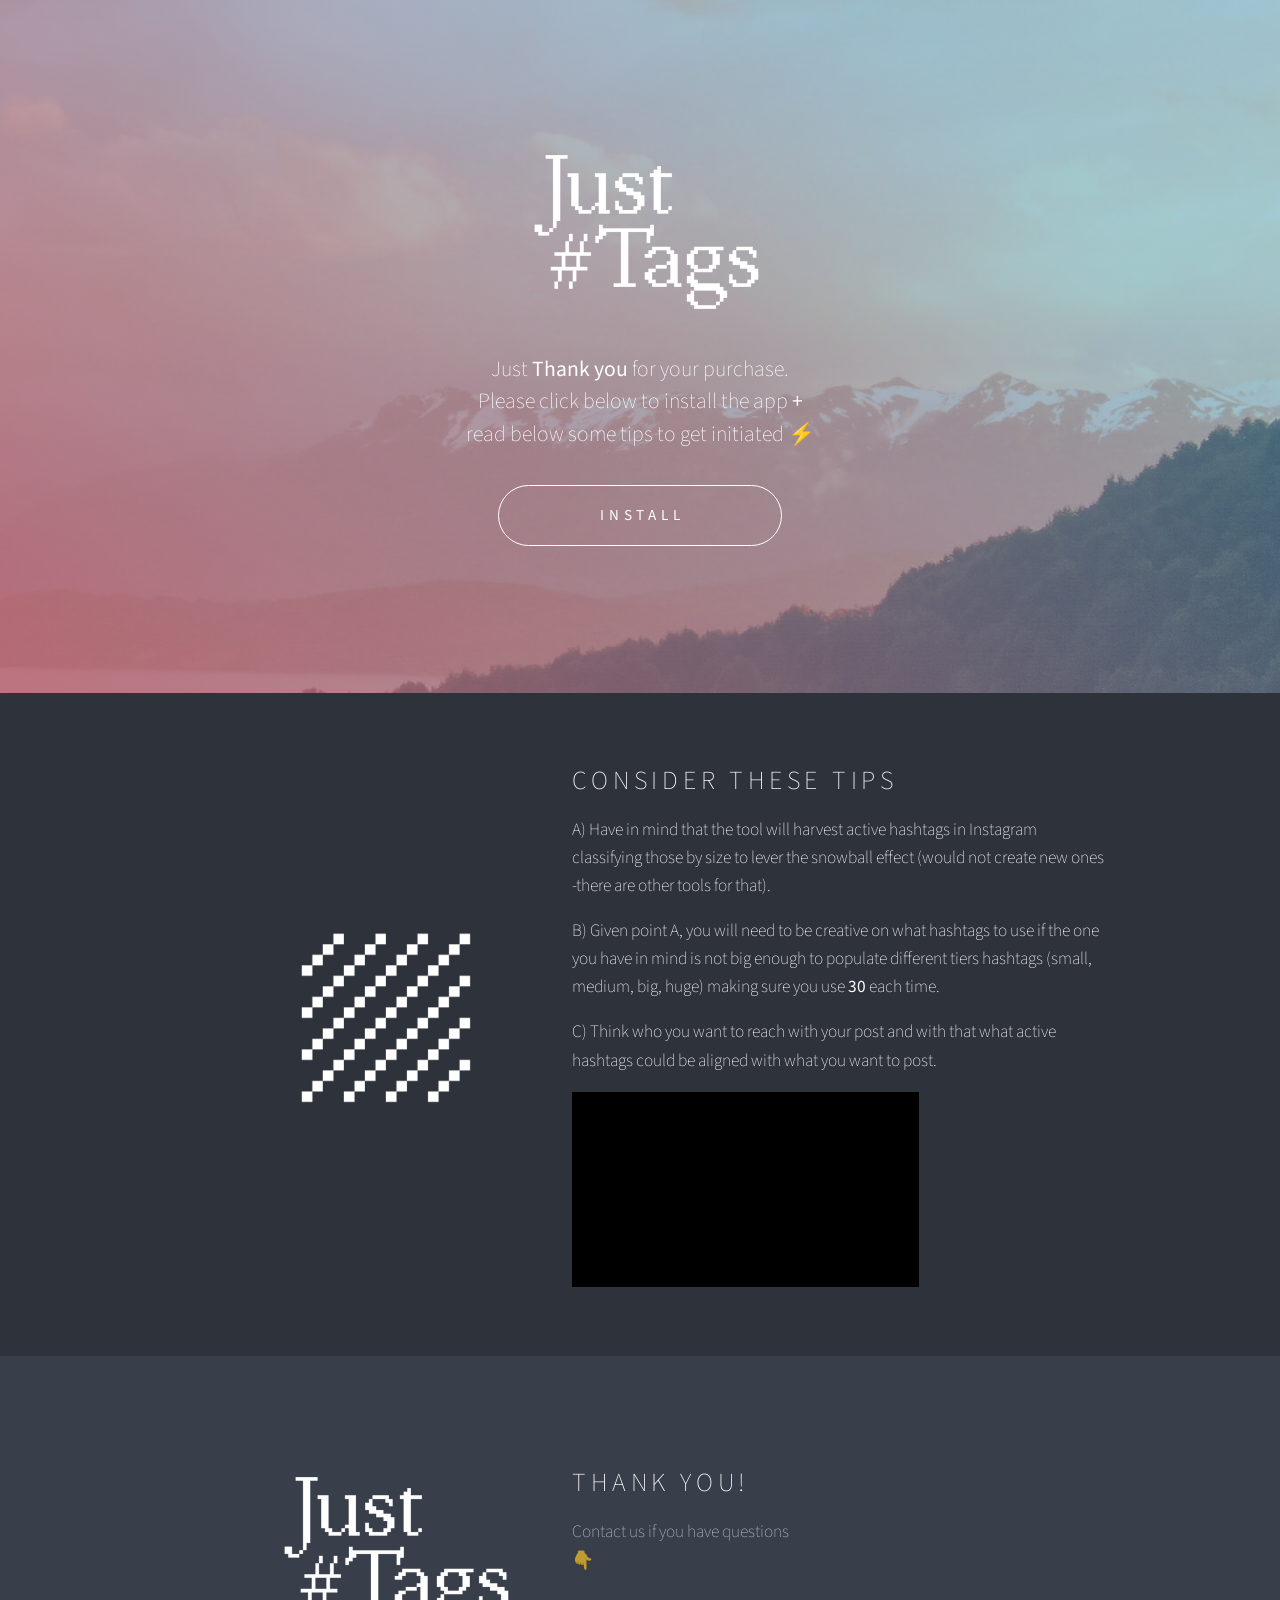
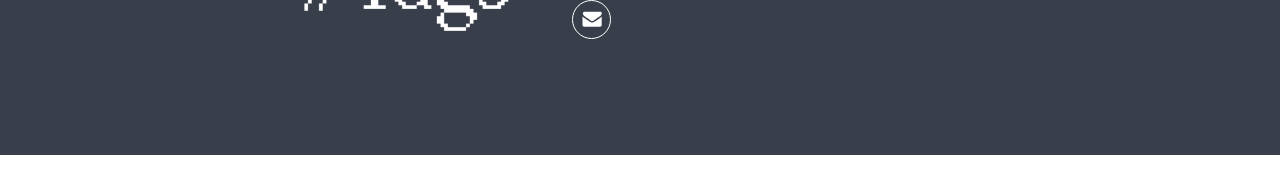
<file: success.html>
<!DOCTYPE HTML>
<html lang="en">
    <head>
        <meta http-equiv="Content-Type" content="text/html; charset=UTF-8">
        <link rel="shortcut icon" type="image/png" href="favicon-32.png"/>

        <!-- Global site tag (gtag.js) - Google Analytics -->
        <script async src="https://www.googletagmanager.com/gtag/js?id=UA-166006086-1"></script>
        <script>
          window.dataLayer = window.dataLayer || [];
          function gtag(){dataLayer.push(arguments);}
          gtag('js', new Date());

          gtag('config', 'UA-166006086-1');
          gtag('config', 'AW-621491423');
        </script>

        <!-- Google Tag Manager -->
        <script>(function(w,d,s,l,i){w[l]=w[l]||[];w[l].push({'gtm.start':
        new Date().getTime(),event:'gtm.js'});var f=d.getElementsByTagName(s)[0],
        j=d.createElement(s),dl=l!='dataLayer'?'&l='+l:'';j.async=true;j.src=
        'https://www.googletagmanager.com/gtm.js?id='+i+dl;f.parentNode.insertBefore(j,f);
        })(window,document,'script','dataLayer','GTM-W5HPNGB');</script>
        <!-- End Google Tag Manager -->

        <script type="text/javascript">window.$crisp=[];window.CRISP_WEBSITE_ID="347e118a-3e25-4c12-aaab-794d9e21a587";(function(){d=document;s=d.createElement("script");s.src="https://client.crisp.chat/l.js";s.async=1;d.getElementsByTagName("head")[0].appendChild(s);})();</script>


        <title>Thank You - Successful Payment</title>
        <meta charset="utf-8"/>
        <meta name="viewport" content="width=device-width,initial-scale=1,user-scalable=no"/>
        <meta name="description" content="Thank You - Successful Payment"/>
        <meta property="og:site_name" content="JustTags"/>
        <meta property="og:title" content="Thank You - Successful Paymente"/>
        <meta property="og:type" content="website"/>
        <meta property="og:description" content="Thank You - Successful Payment"/>
        <meta property="og:image" content="https://thehashtag.company/success/snapshot.jpg"/>
        <meta property="og:image:type" content="image/jpeg"/>
        <meta property="og:image:width" content="1280"/>
        <meta property="og:image:height" content="800"/>
        <meta property="og:url" content="https://thehashtag.company"/>
        <meta property="twitter:card" content="summary_large_image"/>
        <link href="https://fonts.googleapis.com/css?family=Source+Sans+Pro:200,200italic,400,400italic,700,700italic" rel="stylesheet" type="text/css"/>
        <style>
            html,body,div,span,applet,object,iframe,h1,h2,h3,h4,h5,h6,p,blockquote,pre,a,abbr,acronym,address,big,cite,code,del,dfn,em,img,ins,kbd,q,s,samp,small,strike,strong,sub,sup,tt,var,b,u,i,center,dl,dt,dd,ol,ul,li,fieldset,form,label,legend,table,caption,tbody,tfoot,thead,tr,th,td,article,aside,canvas,details,embed,figure,figcaption,footer,header,hgroup,menu,nav,output,ruby,section,summary,time,mark,audio,video {
                margin: 0;
                padding: 0;
                border: 0;
                font-size: 100%;
                font: inherit;
                vertical-align: baseline;
            }

            article,aside,details,figcaption,figure,footer,header,hgroup,menu,nav,section {
                display: block;
            }

            body {
                line-height: 1;
            }

            ol,ul {
                list-style: none;
            }

            blockquote,q {
                quotes: none;
            }

            blockquote:before,blockquote:after,q:before,q:after {
                content: '';
                content: none;
            }

            table {
                border-collapse: collapse;
                border-spacing: 0;
            }

            body {
                -webkit-text-size-adjust: none
            }

            mark {
                background-color: transparent;
                color: inherit
            }

            input::-moz-focus-inner {
                border: 0;
                padding: 0
            }

            input[type="text"],input[type="email"],select,textarea {
                -moz-appearance: none;
                -webkit-appearance: none;
                -ms-appearance: none;
                appearance: none
            }

            *, *:before, *:after {
                box-sizing: border-box;
            }

            body {
                min-width: 320px;
                min-height: 100vh;
                line-height: 1.0;
                word-wrap: break-word;
                overflow-x: hidden;
            }

            u {
                text-decoration: underline;
            }

            strong {
                color: inherit;
                font-weight: bolder;
            }

            em {
                font-style: italic;
            }

            code {
                font-family: 'Lucida Console', 'Courier New', monospace;
                font-weight: normal;
                text-indent: 0;
                letter-spacing: 0;
                font-size: 0.9em;
                margin: 0 0.25em;
                padding: 0.25em 0.5em;
                background-color: rgba(144,144,144,0.25);
                border-radius: 0.25em;
            }

            mark {
                background-color: rgba(144,144,144,0.25);
            }

            a {
                -moz-transition: color 0.25s ease, background-color 0.25s ease, border-color 0.25s ease;
                -webkit-transition: color 0.25s ease, background-color 0.25s ease, border-color 0.25s ease;
                -ms-transition: color 0.25s ease, background-color 0.25s ease, border-color 0.25s ease;
                transition: color 0.25s ease, background-color 0.25s ease, border-color 0.25s ease;
                color: inherit;
                text-decoration: underline;
            }

            s {
                text-decoration: line-through;
            }

            body:before {
                content: '';
                display: block;
                position: fixed;
                top: 0;
                left: 0;
                width: 100vw;
                height: 100vh;
                z-index: 0;
                -moz-pointer-events: none;
                -webkit-pointer-events: none;
                -ms-pointer-events: none;
                pointer-events: none;
                -moz-transform: scale(1);
                -webkit-transform: scale(1);
                -ms-transform: scale(1);
                transform: scale(1);
                background-attachment: scroll;
                background-image: linear-gradient(45deg, rgba(201,101,113,0.831) 0%, rgba(93,173,207,0.51) 81%), url('assets/images/bg.jpg');
                background-position: 0% 0%, top;
                background-repeat: repeat, no-repeat;
                background-size: cover, cover;
                background-color: #FFFFFF;
            }

            body:after {
                display: block;
                content: '';
                position: fixed;
                top: 0;
                left: 0;
                width: 100%;
                height: 100%;
                background-color: #94757E;
                z-index: 1;
                opacity: 0;
                visibility: hidden;
                -moz-transition: opacity 2s ease-in-out 0.5s, visibility 2s 0.5s;
                -webkit-transition: opacity 2s ease-in-out 0.5s, visibility 2s 0.5s;
                -ms-transition: opacity 2s ease-in-out 0.5s, visibility 2s 0.5s;
                transition: opacity 2s ease-in-out 0.5s, visibility 2s 0.5s;
                -moz-transform: scale(1);
                -webkit-transform: scale(1);
                -ms-transform: scale(1);
                transform: scale(1);
            }

            body.is-loading:after {
                opacity: 1;
                visibility: visible;
            }

            html {
                font-size: 18pt;
            }

            #wrapper {
                -webkit-overflow-scrolling: touch;
                display: flex;
                -moz-flex-direction: column;
                -webkit-flex-direction: column;
                -ms-flex-direction: column;
                flex-direction: column;
                -moz-align-items: center;
                -webkit-align-items: center;
                -ms-align-items: center;
                align-items: center;
                -moz-justify-content: center;
                -webkit-justify-content: center;
                -ms-justify-content: center;
                justify-content: center;
                min-height: 100vh;
                position: relative;
                z-index: 2;
                overflow: hidden;
            }

            #main {
                display: flex;
                position: relative;
                max-width: 100%;
                z-index: 1;
                -moz-align-items: center;
                -webkit-align-items: center;
                -ms-align-items: center;
                align-items: center;
                -moz-justify-content: center;
                -webkit-justify-content: center;
                -ms-justify-content: center;
                justify-content: center;
                -moz-flex-grow: 0;
                -webkit-flex-grow: 0;
                -ms-flex-grow: 0;
                flex-grow: 0;
                -moz-flex-shrink: 0;
                -webkit-flex-shrink: 0;
                -ms-flex-shrink: 0;
                flex-shrink: 0;
                text-align: center;
                -moz-transition: opacity 1s ease 0s,-moz-transform 1s ease 0s;
                -webkit-transition: opacity 1s ease 0s,-webkit-transform 1s ease 0s;
                -ms-transition: opacity 1s ease 0s,-ms-transform 1s ease 0s;
                transition: opacity 1s ease 0s,transform 1s ease 0s;
            }

            #main > .inner {
                position: relative;
                z-index: 1;
                border-radius: inherit;
                padding: 0rem 3rem;
                max-width: 100%;
                width: 60rem;
            }

            #main > .inner > * {
                margin-top: 0rem;
                margin-bottom: 0rem;
            }

            #main > .inner > :first-child {
                margin-top: 0 !important;
            }

            #main > .inner > :last-child {
                margin-bottom: 0 !important;
            }

            #main > .inner > .full {
                margin-left: calc(-3rem);
                width: calc(100% + 6rem + 0.4725px);
                max-width: calc(100% + 6rem + 0.4725px);
            }

            #main > .inner > .full:first-child {
                margin-top: 0rem !important;
                border-top-left-radius: inherit;
                border-top-right-radius: inherit;
            }

            #main > .inner > .full:last-child {
                margin-bottom: 0rem !important;
                border-bottom-left-radius: inherit;
                border-bottom-right-radius: inherit;
            }

            #main > .inner > .full.screen {
                width: 100vw;
                max-width: 100vw;
                position: relative;
                border-radius: 0 !important;
                left: 50%;
                right: auto;
                margin-left: -50vw;
            }

            body.is-loading #main {
                opacity: 0;
                -moz-transform: translateY(1.5rem);
                -webkit-transform: translateY(1.5rem);
                -ms-transform: translateY(1.5rem);
                transform: translateY(1.5rem);
            }

            body.is-instant #main, body.is-instant #main > .inner > *,body.is-instant #main > .inner > section > * {
                -moz-transition: none !important;
                -webkit-transition: none !important;
                -ms-transition: none !important;
                transition: none !important;
            }

            body.is-instant:after {
                display: none !important;
                -moz-transition: none !important;
                -webkit-transition: none !important;
                -ms-transition: none !important;
                transition: none !important;
            }

            .image {
                position: relative;
                overflow: hidden;
                max-width: 100%;
                display: block;
            }

            .image a, .image span {
                position: relative;
                max-width: 100%;
                display: inline-block;
                vertical-align: top;
            }

            .image a img, .image span img {
                display: block;
            }

            .image img {
                width: 100%;
                max-width: 100%;
                display: inline-block;
                vertical-align: top;
            }

            .image.full img {
                display: block;
            }

            .image.full:first-child img {
                border-top-left-radius: inherit;
                border-top-right-radius: inherit;
            }

            .image.full:last-child img {
                border-bottom-left-radius: inherit;
                border-bottom-right-radius: inherit;
            }

            .image.full a, .image.full span {
                display: block;
            }

            #image04 img {
                width: 15rem;
            }

            #image01 img {
                width: 15rem;
            }

            #image02 img {
                width: 15rem;
            }

            h1 br + br, h2 br + br, h3 br + br, p br + br {
                display: block;
                content: ' ';
            }

            h1 .li, h2 .li, h3 .li, p .li {
                display: list-item;
                padding-left: 0.5em;
                margin: 0.75em 0 0 1em;
            }

            #text01 br + br {
                margin-top: 0.9rem;
            }

            #text01 {
                color: #FFFFFF;
                font-family: 'Source Sans Pro', sans-serif;
                font-size: 1.25em;
                line-height: 1.5;
                font-weight: 200;
            }

            #text01 a {
                text-decoration: underline;
            }

            #text01 a:hover {
                text-decoration: none;
            }

            #text06 br + br {
                margin-top: 0.825rem;
            }

            #text06 {
                text-transform: uppercase;
                color: #FFFFFF;
                font-family: 'Source Sans Pro', sans-serif;
                letter-spacing: 0.275rem;
                width: calc(100% + 0.275rem);
                font-size: 1.5em;
                line-height: 1.375;
                font-weight: 200;
            }

            #text06 a {
                text-decoration: underline;
            }

            #text06 a:hover {
                text-decoration: none;
            }

            #text03 br + br {
                margin-top: 0.825rem;
            }

            #text03 {
                text-transform: uppercase;
                color: #FFFFFF;
                font-family: 'Source Sans Pro', sans-serif;
                letter-spacing: 0.275rem;
                width: calc(100% + 0.275rem);
                font-size: 1.5em;
                line-height: 1.375;
                font-weight: 200;
            }

            #text03 a {
                text-decoration: underline;
            }

            #text03 a:hover {
                text-decoration: none;
            }

            #text07 br + br {
                margin-top: 0.975rem;
            }

            #text07 {
                color: #FFFFFF;
                font-family: 'Source Sans Pro', sans-serif;
                font-size: 1em;
                line-height: 1.625;
                font-weight: 200;
            }

            #text07 a {
                text-decoration: underline;
            }

            #text07 a:hover {
                text-decoration: none;
            }

            #text12 br + br {
                margin-top: 0.975rem;
            }

            #text12 {
                color: rgba(255,255,255,0.671);
                font-family: 'Source Sans Pro', sans-serif;
                font-size: 1em;
                line-height: 1.625;
                font-weight: 200;
            }

            #text12 a {
                text-decoration: underline;
            }

            #text12 a:hover {
                text-decoration: none;
            }

            #credits br + br {
                margin-top: 0.9rem;
            }

            #credits {
                color: #FFFFFF;
                font-family: 'Source Sans Pro', sans-serif;
                font-size: 0.8em;
                line-height: 1.5;
                font-weight: 200;
                cursor: default;
                margin-top: 1rem !important;
            }

            #credits a {
                text-decoration: none !important;
                -moz-transition: opacity 0.25s ease;
                -webkit-transition: opacity 0.25s ease;
                -ms-transition: opacity 0.25s ease;
                transition: opacity 0.25s ease;
                opacity: 0.5;
            }

            #credits a:hover {
                text-decoration: none !important;
                opacity: 1;
            }

            .buttons {
                cursor: default;
                padding: 0;
                letter-spacing: 0;
            }

            .buttons li a {
                text-decoration: none;
                text-align: center;
                white-space: nowrap;
                max-width: 100%;
                -moz-align-items: center;
                -webkit-align-items: center;
                -ms-align-items: center;
                align-items: center;
                -moz-justify-content: center;
                -webkit-justify-content: center;
                -ms-justify-content: center;
                justify-content: center;
                vertical-align: middle;
            }

            #buttons01 {
                width: calc(100% + 1.125rem);
                margin-left: -0.5625rem;
            }

            #buttons01 li {
                display: inline-block;
                vertical-align: middle;
                max-width: calc(100% - 1.125rem);
                margin: 0.5625rem;
            }

            #buttons01 li a {
                display: flex;
                width: 16.375rem;
                height: 3.5rem;
                line-height: 3.5rem;
                vertical-align: middle;
                padding: 0 1.75rem;
                text-transform: uppercase;
                font-size: 0.875em;
                font-family: 'Source Sans Pro', sans-serif;
                letter-spacing: 0.275rem;
                padding-left: calc(0.275rem + 1.75rem);
                font-weight: 400;
                border-radius: 2rem;
            }

            #buttons01 .button {
                color: #FFFFFF;
                border: solid 1px #FFFFFF;
            }

            #buttons01 .button:hover {
                color: #78FFDF !important;
                border-color: #78FFDF !important;
            }

            .container {
                position: relative;
            }

            .container > .wrapper {
                vertical-align: top;
                position: relative;
                max-width: 100%;
                border-radius: inherit;
            }

            .container > .wrapper > .inner {
                vertical-align: top;
                position: relative;
                max-width: 100%;
                border-radius: inherit;
            }

            #main .container.full:first-child > .wrapper {
                border-top-left-radius: inherit;
                border-top-right-radius: inherit;
            }

            #main .container.full:last-child > .wrapper {
                border-bottom-left-radius: inherit;
                border-bottom-right-radius: inherit;
            }

            #main .container.full:first-child > .wrapper > .inner {
                border-top-left-radius: inherit;
                border-top-right-radius: inherit;
            }

            #main .container.full:last-child > .wrapper > .inner {
                border-bottom-left-radius: inherit;
                border-bottom-right-radius: inherit;
            }

            #columns02 > .wrapper > .inner {
                padding: 6rem 0rem;
            }

            #columns02 {
                display: flex;
                width: 100%;
                min-height: 40rem;
                -moz-align-items: center;
                -webkit-align-items: center;
                -ms-align-items: center;
                align-items: center;
                -moz-justify-content: center;
                -webkit-justify-content: center;
                -ms-justify-content: center;
                justify-content: center;
                background-color: transparent;
            }

            #columns02 > .wrapper {
                width: 100%;
                max-width: 33rem;
            }

            #columns02.default > .wrapper > .inner > * {
                margin-top: 1.375rem;
                margin-bottom: 1.375rem;
            }

            #columns02.default > .wrapper > .inner > *:first-child {
                margin-top: 0 !important;
            }

            #columns02.default > .wrapper > .inner > *:last-child {
                margin-bottom: 0 !important;
            }

            #columns02.columns > .wrapper > .inner {
                -moz-flex-wrap: wrap;
                -webkit-flex-wrap: wrap;
                -ms-flex-wrap: wrap;
                flex-wrap: wrap;
                display: flex;
                -moz-align-items: center;
                -webkit-align-items: center;
                -ms-align-items: center;
                align-items: center;
            }

            #columns02.columns > .wrapper > .inner > * {
                -moz-flex-shrink: 0;
                -webkit-flex-shrink: 0;
                -ms-flex-shrink: 0;
                flex-shrink: 0;
                -moz-flex-grow: 0;
                -webkit-flex-grow: 0;
                -ms-flex-grow: 0;
                flex-grow: 0;
                max-width: 100%;
                padding: 0 0 0 2rem;
            }

            #columns02.columns > .wrapper > .inner > * > * {
                margin-top: 1.375rem;
                margin-bottom: 1.375rem;
            }

            #columns02.columns > .wrapper > .inner > * > *:first-child {
                margin-top: 0 !important;
            }

            #columns02.columns > .wrapper > .inner > * > *:last-child {
                margin-bottom: 0 !important;
            }

            #columns02.columns > .wrapper > .inner > *:first-child {
                margin-left: -2rem;
            }

            #columns02.default > .wrapper > .inner > .full {
                margin-left: calc(0rem);
                width: calc(100% + 0rem + 0.4725px);
                max-width: none;
            }

            #columns02.default > .wrapper > .inner > .full:first-child {
                margin-top: -6rem !important;
                border-top-left-radius: inherit;
                border-top-right-radius: inherit;
            }

            #columns02.default > .wrapper > .inner > .full:last-child {
                margin-bottom: -6rem !important;
                border-bottom-left-radius: inherit;
                border-bottom-right-radius: inherit;
            }

            #columns02.columns > .wrapper > .inner > div > .full {
                margin-left: calc(-1rem);
                width: calc(100% + 2rem + 0.4725px);
                max-width: none;
            }

            #columns02.columns > .wrapper > .inner > div:first-child > .full {
                margin-left: calc(0rem);
                width: calc(100% + 1rem + 0.4725px);
            }

            #columns02.columns > .wrapper > .inner > div:last-child > .full {
                width: calc(100% + 1rem + 0.4725px);
            }

            #columns02.columns > .wrapper > .inner > div > .full:first-child {
                margin-top: calc(-6rem) !important;
            }

            #columns02.columns > .wrapper > .inner > div > .full:last-child {
                margin-bottom: calc(-6rem) !important;
            }

            #columns02.columns > .wrapper > .inner > .full {
                align-self: stretch;
                min-height: 40rem;
            }

            #columns02.columns > .wrapper > .inner > .full:first-child {
                border-top-left-radius: inherit;
                border-bottom-left-radius: inherit;
            }

            #columns02.columns > .wrapper > .inner > .full:last-child {
                border-top-right-radius: inherit;
                border-bottom-right-radius: inherit;
            }

            #columns02.columns > .wrapper > .inner > .full > .full:first-child:last-child {
                height: calc(100% + 12rem);
                border-radius: inherit;
            }

            #columns02.columns > .wrapper > .inner > .full > .full:first-child:last-child > * {
                position: absolute;
                width: 100%;
                height: 100%;
                border-radius: inherit;
            }

            #columns02.columns > .wrapper > .inner > .full > .full:first-child:last-child > * > * {
                height: 100%;
                border-radius: inherit;
            }

            #container03 > .wrapper > .inner {
                text-align: left;
                padding: 4rem 3rem;
            }

            #container03 {
                display: flex;
                width: 100%;
                min-height: 23rem;
                -moz-align-items: center;
                -webkit-align-items: center;
                -ms-align-items: center;
                align-items: center;
                -moz-justify-content: center;
                -webkit-justify-content: center;
                -ms-justify-content: center;
                justify-content: center;
                background-color: #2E323B;
            }

            #container03 > .wrapper {
                width: 100%;
                max-width: 60rem;
            }

            #container03.default > .wrapper > .inner > * {
                margin-top: 1rem;
                margin-bottom: 1rem;
            }

            #container03.default > .wrapper > .inner > *:first-child {
                margin-top: 0 !important;
            }

            #container03.default > .wrapper > .inner > *:last-child {
                margin-bottom: 0 !important;
            }

            #container03.columns > .wrapper > .inner {
                -moz-flex-wrap: wrap;
                -webkit-flex-wrap: wrap;
                -ms-flex-wrap: wrap;
                flex-wrap: wrap;
                display: flex;
                -moz-align-items: center;
                -webkit-align-items: center;
                -ms-align-items: center;
                align-items: center;
            }

            #container03.columns > .wrapper > .inner > * {
                -moz-flex-shrink: 0;
                -webkit-flex-shrink: 0;
                -ms-flex-shrink: 0;
                flex-shrink: 0;
                -moz-flex-grow: 0;
                -webkit-flex-grow: 0;
                -ms-flex-grow: 0;
                flex-grow: 0;
                max-width: 100%;
                padding: 0 0 0 3rem;
            }

            #container03.columns > .wrapper > .inner > * > * {
                margin-top: 1rem;
                margin-bottom: 1rem;
            }

            #container03.columns > .wrapper > .inner > * > *:first-child {
                margin-top: 0 !important;
            }

            #container03.columns > .wrapper > .inner > * > *:last-child {
                margin-bottom: 0 !important;
            }

            #container03.columns > .wrapper > .inner > *:first-child {
                margin-left: -3rem;
            }

            #container03.default > .wrapper > .inner > .full {
                margin-left: calc(-3rem);
                width: calc(100% + 6rem + 0.4725px);
                max-width: none;
            }

            #container03.default > .wrapper > .inner > .full:first-child {
                margin-top: -4rem !important;
                border-top-left-radius: inherit;
                border-top-right-radius: inherit;
            }

            #container03.default > .wrapper > .inner > .full:last-child {
                margin-bottom: -4rem !important;
                border-bottom-left-radius: inherit;
                border-bottom-right-radius: inherit;
            }

            #container03.columns > .wrapper > .inner > div > .full {
                margin-left: calc(-1.5rem);
                width: calc(100% + 3rem + 0.4725px);
                max-width: none;
            }

            #container03.columns > .wrapper > .inner > div:first-child > .full {
                margin-left: calc(-3rem);
                width: calc(100% + 4.5rem + 0.4725px);
            }

            #container03.columns > .wrapper > .inner > div:last-child > .full {
                width: calc(100% + 4.5rem + 0.4725px);
            }

            #container03.columns > .wrapper > .inner > div > .full:first-child {
                margin-top: calc(-4rem) !important;
            }

            #container03.columns > .wrapper > .inner > div > .full:last-child {
                margin-bottom: calc(-4rem) !important;
            }

            #container03.columns > .wrapper > .inner > .full {
                align-self: stretch;
                min-height: 23rem;
            }

            #container03.columns > .wrapper > .inner > .full:first-child {
                border-top-left-radius: inherit;
                border-bottom-left-radius: inherit;
            }

            #container03.columns > .wrapper > .inner > .full:last-child {
                border-top-right-radius: inherit;
                border-bottom-right-radius: inherit;
            }

            #container03.columns > .wrapper > .inner > .full > .full:first-child:last-child {
                height: calc(100% + 8rem);
                border-radius: inherit;
            }

            #container03.columns > .wrapper > .inner > .full > .full:first-child:last-child > * {
                position: absolute;
                width: 100%;
                height: 100%;
                border-radius: inherit;
            }

            #container03.columns > .wrapper > .inner > .full > .full:first-child:last-child > * > * {
                height: 100%;
                border-radius: inherit;
            }

            #container03 > .wrapper > .inner > :nth-child(1) {
                width: calc(40% + 1.5rem);
                text-align: right;
            }

            #container03 > .wrapper > .inner > :nth-child(2) {
                width: calc(60% + 1.5rem);
                text-align: left;
            }

            #container01 > .wrapper > .inner {
                text-align: left;
                padding: 4rem 3rem;
            }

            #container01 {
                display: flex;
                width: 100%;
                min-height: 23rem;
                -moz-align-items: center;
                -webkit-align-items: center;
                -ms-align-items: center;
                align-items: center;
                -moz-justify-content: center;
                -webkit-justify-content: center;
                -ms-justify-content: center;
                justify-content: center;
                background-color: #383E4A;
            }

            #container01 > .wrapper {
                width: 100%;
                max-width: 60rem;
            }

            #container01.default > .wrapper > .inner > * {
                margin-top: 1rem;
                margin-bottom: 1rem;
            }

            #container01.default > .wrapper > .inner > *:first-child {
                margin-top: 0 !important;
            }

            #container01.default > .wrapper > .inner > *:last-child {
                margin-bottom: 0 !important;
            }

            #container01.columns > .wrapper > .inner {
                -moz-flex-wrap: wrap;
                -webkit-flex-wrap: wrap;
                -ms-flex-wrap: wrap;
                flex-wrap: wrap;
                display: flex;
                -moz-align-items: center;
                -webkit-align-items: center;
                -ms-align-items: center;
                align-items: center;
            }

            #container01.columns > .wrapper > .inner > * {
                -moz-flex-shrink: 0;
                -webkit-flex-shrink: 0;
                -ms-flex-shrink: 0;
                flex-shrink: 0;
                -moz-flex-grow: 0;
                -webkit-flex-grow: 0;
                -ms-flex-grow: 0;
                flex-grow: 0;
                max-width: 100%;
                padding: 0 0 0 3rem;
            }

            #container01.columns > .wrapper > .inner > * > * {
                margin-top: 1rem;
                margin-bottom: 1rem;
            }

            #container01.columns > .wrapper > .inner > * > *:first-child {
                margin-top: 0 !important;
            }

            #container01.columns > .wrapper > .inner > * > *:last-child {
                margin-bottom: 0 !important;
            }

            #container01.columns > .wrapper > .inner > *:first-child {
                margin-left: -3rem;
            }

            #container01.default > .wrapper > .inner > .full {
                margin-left: calc(-3rem);
                width: calc(100% + 6rem + 0.4725px);
                max-width: none;
            }

            #container01.default > .wrapper > .inner > .full:first-child {
                margin-top: -4rem !important;
                border-top-left-radius: inherit;
                border-top-right-radius: inherit;
            }

            #container01.default > .wrapper > .inner > .full:last-child {
                margin-bottom: -4rem !important;
                border-bottom-left-radius: inherit;
                border-bottom-right-radius: inherit;
            }

            #container01.columns > .wrapper > .inner > div > .full {
                margin-left: calc(-1.5rem);
                width: calc(100% + 3rem + 0.4725px);
                max-width: none;
            }

            #container01.columns > .wrapper > .inner > div:first-child > .full {
                margin-left: calc(-3rem);
                width: calc(100% + 4.5rem + 0.4725px);
            }

            #container01.columns > .wrapper > .inner > div:last-child > .full {
                width: calc(100% + 4.5rem + 0.4725px);
            }

            #container01.columns > .wrapper > .inner > div > .full:first-child {
                margin-top: calc(-4rem) !important;
            }

            #container01.columns > .wrapper > .inner > div > .full:last-child {
                margin-bottom: calc(-4rem) !important;
            }

            #container01.columns > .wrapper > .inner > .full {
                align-self: stretch;
                min-height: 23rem;
            }

            #container01.columns > .wrapper > .inner > .full:first-child {
                border-top-left-radius: inherit;
                border-bottom-left-radius: inherit;
            }

            #container01.columns > .wrapper > .inner > .full:last-child {
                border-top-right-radius: inherit;
                border-bottom-right-radius: inherit;
            }

            #container01.columns > .wrapper > .inner > .full > .full:first-child:last-child {
                height: calc(100% + 8rem);
                border-radius: inherit;
            }

            #container01.columns > .wrapper > .inner > .full > .full:first-child:last-child > * {
                position: absolute;
                width: 100%;
                height: 100%;
                border-radius: inherit;
            }

            #container01.columns > .wrapper > .inner > .full > .full:first-child:last-child > * > * {
                height: 100%;
                border-radius: inherit;
            }

            #container01 > .wrapper > .inner > :nth-child(1) {
                width: calc(40% + 1.5rem);
                text-align: right;
            }

            #container01 > .wrapper > .inner > :nth-child(2) {
                width: calc(60% + 1.5rem);
                text-align: left;
            }

            .video {
                position: relative;
            }

            .video video {
                display: inline-block;
                vertical-align: top;
                max-width: 100%;
            }

            .video .frame {
                position: relative;
                overflow: hidden;
                max-width: 100%;
                display: inline-block;
                vertical-align: top;
            }

            .video .frame:before {
                content: '';
                display: block;
                width: 100%;
            }

            .video .frame iframe {
                position: absolute;
                top: 0px;
                right: 0px;
                bottom: 0px;
                left: 0px;
                width: 100%;
                height: 100%;
                background-color: #000000;
            }

            .video.full video {
                display: block;
            }

            .video.full:first-child video {
                border-top-left-radius: inherit;
                border-top-right-radius: inherit;
            }

            .video.full:last-child video {
                border-bottom-left-radius: inherit;
                border-bottom-right-radius: inherit;
            }

            .video.full .frame {
                display: block;
            }

            .video.full:first-child .frame {
                border-top-left-radius: inherit;
                border-top-right-radius: inherit;
            }

            .video.full:last-child .frame {
                border-bottom-left-radius: inherit;
                border-bottom-right-radius: inherit;
            }

            #video01 video {
                width: 20rem;
            }

            #video01 .frame {
                width: 20rem;
            }

            #video01 .frame:before {
                padding-top: 56.25%;
            }

            .icons {
                cursor: default;
                padding: 0;
                letter-spacing: 0;
            }

            .icons li {
                display: inline-block;
                vertical-align: middle;
                position: relative;
                z-index: 1;
            }

            .icons li a {
                display: flex;
                -moz-align-items: center;
                -webkit-align-items: center;
                -ms-align-items: center;
                align-items: center;
                -moz-justify-content: center;
                -webkit-justify-content: center;
                -ms-justify-content: center;
                justify-content: center;
            }

            .icons li a svg {
                display: block;
                position: relative;
                -moz-transition: fill 0.25s ease;
                -webkit-transition: fill 0.25s ease;
                -ms-transition: fill 0.25s ease;
                transition: fill 0.25s ease;
            }

            .icons li a + svg {
                display: block;
                position: absolute;
                top: 0;
                left: 0;
                width: 100%;
                height: 100%;
                z-index: -1;
                -moz-pointer-events: none;
                -webkit-pointer-events: none;
                -ms-pointer-events: none;
                pointer-events: none;
                -moz-transition: fill 0.25s ease, stroke 0.25s ease;
                -webkit-transition: fill 0.25s ease, stroke 0.25s ease;
                -ms-transition: fill 0.25s ease, stroke 0.25s ease;
                transition: fill 0.25s ease, stroke 0.25s ease;
            }

            .icons li a .label {
                display: none;
            }

            #icons02 {
                font-size: 1.125em;
                width: calc(100% + 0.875rem);
                margin-left: -0.4375rem;
            }

            #icons02 li {
                margin: 0.4375rem;
            }

            #icons02 li a {
                border-radius: 100%;
                width: 2em;
                height: 2em;
            }

            #icons02 li a svg {
                width: 60%;
                height: 60%;
            }

            #icons02 a svg {
                fill: #FFFFFF;
            }

            #icons02 a {
                border: solid 1px #FFFFFF;
            }

            #icons02 a:hover {
                border-color: #78FFDF !important;
            }

            #icons02 a:hover svg {
                fill: #78FFDF !important;
            }

            @media (max-width: 1680px) {
                html {
                    font-size: 13pt;
                }
            }

            @media (max-width: 1280px) {
                html {
                    font-size: 13pt;
                }
            }

            @media (max-width: 980px) {
                html {
                    font-size: 11pt;
                }
            }

            @media (max-width: 736px) {
                html {
                    font-size: 11pt;
                }

                #main > .inner {
                    padding: 0rem 2rem;
                }

                #main > .inner > * {
                    margin-top: 0rem;
                    margin-bottom: 0rem;
                }

                #main > .inner > .full {
                    margin-left: calc(-2rem);
                    width: calc(100% + 4rem + 0.4725px);
                    max-width: calc(100% + 4rem + 0.4725px);
                }

                #main > .inner > .full:first-child {
                    margin-top: 0rem !important;
                }

                #main > .inner > .full:last-child {
                    margin-bottom: 0rem !important;
                }

                #main > .inner > .full.screen {
                    margin-left: -50vw;
                }

                #image04 img {
                    width: 10rem;
                }

                #image01 img {
                    width: 10rem;
                }

                #image02 img {
                    width: 10rem;
                }

                #text01 {
                    letter-spacing: 0rem;
                    width: 100%;
                    font-size: 1.25em;
                    line-height: 1.5;
                }

                #text06 {
                    letter-spacing: 0.240625rem;
                    width: calc(100% + 0.240625rem);
                    font-size: 1.5em;
                    line-height: 1.375;
                }

                #text03 {
                    letter-spacing: 0.240625rem;
                    width: calc(100% + 0.240625rem);
                    font-size: 1.5em;
                    line-height: 1.375;
                }

                #text07 {
                    letter-spacing: 0rem;
                    width: 100%;
                    font-size: 1em;
                    line-height: 1.625;
                }

                #text12 {
                    letter-spacing: 0rem;
                    width: 100%;
                    font-size: 1em;
                    line-height: 1.625;
                }

                #credits {
                    letter-spacing: 0rem;
                    width: 100%;
                    font-size: 0.8em;
                    line-height: 1.5;
                }

                #buttons01 li a {
                    font-size: 0.875em;
                }

                #columns02 > .wrapper > .inner {
                    padding: 3.5rem 0rem;
                }

                #columns02 {
                    min-height: 30rem;
                }

                #columns02 > .wrapper {
                    max-width: 100%;
                }

                #columns02.default > .wrapper > .inner > * {
                    margin-top: 1.375rem;
                    margin-bottom: 1.375rem;
                }

                #columns02.columns > .wrapper > .inner {
                    -moz-flex-direction: column !important;
                    -webkit-flex-direction: column !important;
                    -ms-flex-direction: column !important;
                    flex-direction: column !important;
                    -moz-flex-wrap: nowrap !important;
                    -webkit-flex-wrap: nowrap !important;
                    -ms-flex-wrap: nowrap !important;
                    flex-wrap: nowrap !important;
                }

                #columns02.columns > .wrapper > .inner > span {
                    display: none;
                }

                #columns02.columns > .wrapper > .inner > * > * {
                    margin-top: 1.375rem;
                    margin-bottom: 1.375rem;
                }

                #columns02.columns > .wrapper > .inner > * {
                    padding: 1rem 0 !important;
                }

                #columns02.columns > .wrapper > .inner > *:first-child {
                    margin-left: 0 !important;
                    padding-top: 0 !important;
                }

                #columns02.columns > .wrapper > .inner > *:last-child {
                    padding-bottom: 0 !important;
                }

                #columns02.columns > .wrapper > .inner > div.after-spacer {
                    padding-top: 0 !important;
                }

                #columns02.columns > .wrapper > .inner > div.before-spacer {
                    padding-bottom: 0 !important;
                }

                #columns02.default > .wrapper > .inner > .full {
                    margin-left: calc(0rem);
                    width: calc(100% + 0rem + 0.4725px);
                }

                #columns02.default > .wrapper > .inner > .full:first-child {
                    margin-top: -3.5rem !important;
                }

                #columns02.default > .wrapper > .inner > .full:last-child {
                    margin-bottom: -3.5rem !important;
                }

                #columns02.columns > .wrapper > .inner > div > .full {
                    margin-left: calc(0rem);
                    width: calc(100% + 0rem + 0.4725px);
                }

                #columns02.columns > .wrapper > .inner > div:first-of-type > .full {
                    margin-left: calc(0rem);
                    width: calc(100% + 0rem + 0.4725px);
                }

                #columns02.columns > .wrapper > .inner > div:last-of-type > .full {
                    margin-left: calc(0rem);
                    width: calc(100% + 0rem + 0.4725px);
                }

                #columns02.columns > .wrapper > .inner > div > .full:first-child {
                    margin-top: -1rem !important;
                }

                #columns02.columns > .wrapper > .inner > div > .full:last-child {
                    margin-bottom: -1rem !important;
                }

                #columns02.columns > .wrapper > .inner > div:first-of-type > .full:first-child {
                    margin-top: calc(-3.5rem) !important;
                }

                #columns02.columns > .wrapper > .inner > div:last-of-type > .full:last-child {
                    margin-bottom: calc(-3.5rem) !important;
                }

                #columns02.columns > .wrapper > .inner > div:first-of-type, #columns02.columns > .wrapper > .inner > div:first-of-type > .full:first-child {
                    border-top-left-radius: inherit;
                    border-top-right-radius: inherit;
                }

                #columns02.columns > .wrapper > .inner > div:last-of-type, #columns02.columns > .wrapper > .inner > div:last-of-type > .full:last-child {
                    border-bottom-left-radius: inherit;
                    border-bottom-right-radius: inherit;
                }

                #columns02.columns > .wrapper > .inner > div:first-of-type, #columns02.columns > .wrapper > .inner > div:first-of-type > .full:last-child {
                    border-bottom-left-radius: 0 !important;
                }

                #columns02.columns > .wrapper > .inner > div:last-of-type, #columns02.columns > .wrapper > .inner > div:last-of-type > .full:first-child {
                    border-top-right-radius: 0 !important;
                }

                #columns02.columns > .wrapper > .inner > .full {
                    min-height: 30rem;
                }

                #columns02.columns > .wrapper > .inner > .full > .full:first-child:last-child {
                    height: auto;
                }

                #columns02.columns > .wrapper > .inner > .full > .full:first-child:last-child > * {
                    position: relative;
                    width: 100%;
                    height: auto;
                }

                #columns02.columns > .wrapper > .inner > .full > .full:first-child:last-child > * > * {
                    height: auto;
                }

                #columns02.columns > .wrapper > .inner > .full > .full:first-child:last-child > * > iframe {
                    height: 100%;
                }

                #container03 > .wrapper > .inner {
                    text-align: center !important;
                    padding: 3.5rem 2rem;
                }

                #container03 > .wrapper > .inner h1, #container03 > .wrapper > .inner h2, #container03 > .wrapper > .inner h3, #container03 > .wrapper > .inner p {
                    text-align: inherit !important;
                }

                #container03 {
                    min-height: 17.25rem;
                }

                #container03 > .wrapper {
                    max-width: 100%;
                }

                #container03.default > .wrapper > .inner > * {
                    margin-top: 1rem;
                    margin-bottom: 1rem;
                }

                #container03.columns > .wrapper > .inner {
                    -moz-flex-direction: column !important;
                    -webkit-flex-direction: column !important;
                    -ms-flex-direction: column !important;
                    flex-direction: column !important;
                    -moz-flex-wrap: nowrap !important;
                    -webkit-flex-wrap: nowrap !important;
                    -ms-flex-wrap: nowrap !important;
                    flex-wrap: nowrap !important;
                }

                #container03.columns > .wrapper > .inner > span {
                    display: none;
                }

                #container03.columns > .wrapper > .inner > * > * {
                    margin-top: 1rem;
                    margin-bottom: 1rem;
                }

                #container03.columns > .wrapper > .inner > * {
                    padding: 1.5rem 0 !important;
                }

                #container03.columns > .wrapper > .inner > *:first-child {
                    margin-left: 0 !important;
                    padding-top: 0 !important;
                }

                #container03.columns > .wrapper > .inner > *:last-child {
                    padding-bottom: 0 !important;
                }

                #container03.columns > .wrapper > .inner > div.after-spacer {
                    padding-top: 0 !important;
                }

                #container03.columns > .wrapper > .inner > div.before-spacer {
                    padding-bottom: 0 !important;
                }

                #container03.default > .wrapper > .inner > .full {
                    margin-left: calc(-2rem);
                    width: calc(100% + 4rem + 0.4725px);
                }

                #container03.default > .wrapper > .inner > .full:first-child {
                    margin-top: -3.5rem !important;
                }

                #container03.default > .wrapper > .inner > .full:last-child {
                    margin-bottom: -3.5rem !important;
                }

                #container03.columns > .wrapper > .inner > div > .full {
                    margin-left: calc(-2rem);
                    width: calc(100% + 4rem + 0.4725px);
                }

                #container03.columns > .wrapper > .inner > div:first-of-type > .full {
                    margin-left: calc(-2rem);
                    width: calc(100% + 4rem + 0.4725px);
                }

                #container03.columns > .wrapper > .inner > div:last-of-type > .full {
                    margin-left: calc(-2rem);
                    width: calc(100% + 4rem + 0.4725px);
                }

                #container03.columns > .wrapper > .inner > div > .full:first-child {
                    margin-top: -1.5rem !important;
                }

                #container03.columns > .wrapper > .inner > div > .full:last-child {
                    margin-bottom: -1.5rem !important;
                }

                #container03.columns > .wrapper > .inner > div:first-of-type > .full:first-child {
                    margin-top: calc(-3.5rem) !important;
                }

                #container03.columns > .wrapper > .inner > div:last-of-type > .full:last-child {
                    margin-bottom: calc(-3.5rem) !important;
                }

                #container03.columns > .wrapper > .inner > div:first-of-type, #container03.columns > .wrapper > .inner > div:first-of-type > .full:first-child {
                    border-top-left-radius: inherit;
                    border-top-right-radius: inherit;
                }

                #container03.columns > .wrapper > .inner > div:last-of-type, #container03.columns > .wrapper > .inner > div:last-of-type > .full:last-child {
                    border-bottom-left-radius: inherit;
                    border-bottom-right-radius: inherit;
                }

                #container03.columns > .wrapper > .inner > div:first-of-type, #container03.columns > .wrapper > .inner > div:first-of-type > .full:last-child {
                    border-bottom-left-radius: 0 !important;
                }

                #container03.columns > .wrapper > .inner > div:last-of-type, #container03.columns > .wrapper > .inner > div:last-of-type > .full:first-child {
                    border-top-right-radius: 0 !important;
                }

                #container03.columns > .wrapper > .inner > .full {
                    min-height: 17.25rem;
                }

                #container03.columns > .wrapper > .inner > .full > .full:first-child:last-child {
                    height: auto;
                }

                #container03.columns > .wrapper > .inner > .full > .full:first-child:last-child > * {
                    position: relative;
                    width: 100%;
                    height: auto;
                }

                #container03.columns > .wrapper > .inner > .full > .full:first-child:last-child > * > * {
                    height: auto;
                }

                #container03.columns > .wrapper > .inner > .full > .full:first-child:last-child > * > iframe {
                    height: 100%;
                }

                #container03 > .wrapper > .inner > :nth-child(1) {
                    width: 100% !important;
                    min-height: 100% !important;
                    text-align: inherit !important;
                }

                #container03 > .wrapper > .inner > :nth-child(2) {
                    width: 100% !important;
                    min-height: 100% !important;
                    text-align: inherit !important;
                }

                #container01 > .wrapper > .inner {
                    text-align: center !important;
                    padding: 3.5rem 2rem;
                }

                #container01 > .wrapper > .inner h1, #container01 > .wrapper > .inner h2, #container01 > .wrapper > .inner h3, #container01 > .wrapper > .inner p {
                    text-align: inherit !important;
                }

                #container01 {
                    min-height: 17.25rem;
                }

                #container01 > .wrapper {
                    max-width: 100%;
                }

                #container01.default > .wrapper > .inner > * {
                    margin-top: 1rem;
                    margin-bottom: 1rem;
                }

                #container01.columns > .wrapper > .inner {
                    -moz-flex-direction: column !important;
                    -webkit-flex-direction: column !important;
                    -ms-flex-direction: column !important;
                    flex-direction: column !important;
                    -moz-flex-wrap: nowrap !important;
                    -webkit-flex-wrap: nowrap !important;
                    -ms-flex-wrap: nowrap !important;
                    flex-wrap: nowrap !important;
                }

                #container01.columns > .wrapper > .inner > span {
                    display: none;
                }

                #container01.columns > .wrapper > .inner > * > * {
                    margin-top: 1rem;
                    margin-bottom: 1rem;
                }

                #container01.columns > .wrapper > .inner > * {
                    padding: 1.5rem 0 !important;
                }

                #container01.columns > .wrapper > .inner > *:first-child {
                    margin-left: 0 !important;
                    padding-top: 0 !important;
                }

                #container01.columns > .wrapper > .inner > *:last-child {
                    padding-bottom: 0 !important;
                }

                #container01.columns > .wrapper > .inner > div.after-spacer {
                    padding-top: 0 !important;
                }

                #container01.columns > .wrapper > .inner > div.before-spacer {
                    padding-bottom: 0 !important;
                }

                #container01.default > .wrapper > .inner > .full {
                    margin-left: calc(-2rem);
                    width: calc(100% + 4rem + 0.4725px);
                }

                #container01.default > .wrapper > .inner > .full:first-child {
                    margin-top: -3.5rem !important;
                }

                #container01.default > .wrapper > .inner > .full:last-child {
                    margin-bottom: -3.5rem !important;
                }

                #container01.columns > .wrapper > .inner > div > .full {
                    margin-left: calc(-2rem);
                    width: calc(100% + 4rem + 0.4725px);
                }

                #container01.columns > .wrapper > .inner > div:first-of-type > .full {
                    margin-left: calc(-2rem);
                    width: calc(100% + 4rem + 0.4725px);
                }

                #container01.columns > .wrapper > .inner > div:last-of-type > .full {
                    margin-left: calc(-2rem);
                    width: calc(100% + 4rem + 0.4725px);
                }

                #container01.columns > .wrapper > .inner > div > .full:first-child {
                    margin-top: -1.5rem !important;
                }

                #container01.columns > .wrapper > .inner > div > .full:last-child {
                    margin-bottom: -1.5rem !important;
                }

                #container01.columns > .wrapper > .inner > div:first-of-type > .full:first-child {
                    margin-top: calc(-3.5rem) !important;
                }

                #container01.columns > .wrapper > .inner > div:last-of-type > .full:last-child {
                    margin-bottom: calc(-3.5rem) !important;
                }

                #container01.columns > .wrapper > .inner > div:first-of-type, #container01.columns > .wrapper > .inner > div:first-of-type > .full:first-child {
                    border-top-left-radius: inherit;
                    border-top-right-radius: inherit;
                }

                #container01.columns > .wrapper > .inner > div:last-of-type, #container01.columns > .wrapper > .inner > div:last-of-type > .full:last-child {
                    border-bottom-left-radius: inherit;
                    border-bottom-right-radius: inherit;
                }

                #container01.columns > .wrapper > .inner > div:first-of-type, #container01.columns > .wrapper > .inner > div:first-of-type > .full:last-child {
                    border-bottom-left-radius: 0 !important;
                }

                #container01.columns > .wrapper > .inner > div:last-of-type, #container01.columns > .wrapper > .inner > div:last-of-type > .full:first-child {
                    border-top-right-radius: 0 !important;
                }

                #container01.columns > .wrapper > .inner > .full {
                    min-height: 17.25rem;
                }

                #container01.columns > .wrapper > .inner > .full > .full:first-child:last-child {
                    height: auto;
                }

                #container01.columns > .wrapper > .inner > .full > .full:first-child:last-child > * {
                    position: relative;
                    width: 100%;
                    height: auto;
                }

                #container01.columns > .wrapper > .inner > .full > .full:first-child:last-child > * > * {
                    height: auto;
                }

                #container01.columns > .wrapper > .inner > .full > .full:first-child:last-child > * > iframe {
                    height: 100%;
                }

                #container01 > .wrapper > .inner > :nth-child(1) {
                    width: 100% !important;
                    min-height: 100% !important;
                    text-align: inherit !important;
                }

                #container01 > .wrapper > .inner > :nth-child(2) {
                    width: 100% !important;
                    min-height: 100% !important;
                    text-align: inherit !important;
                }

                #video01 video {
                    width: 20rem;
                }

                #video01 .frame {
                    width: 20rem;
                }

                #icons02 {
                    font-size: 1.125em;
                    width: calc(100% + 0.875rem);
                    margin-left: -0.4375rem;
                }

                #icons02 li {
                    margin: 0.4375rem;
                }
            }

            @media (max-width: 480px) {
                #main > .inner > * {
                    margin-top: 0rem;
                    margin-bottom: 0rem;
                }

                #buttons01 li a {
                    width: 25rem;
                }

                #columns02.default > .wrapper > .inner > * {
                    margin-top: 1.203125rem;
                    margin-bottom: 1.203125rem;
                }

                #columns02.columns > .wrapper > .inner > * > * {
                    margin-top: 1.203125rem;
                    margin-bottom: 1.203125rem;
                }

                #container03.default > .wrapper > .inner > * {
                    margin-top: 0.875rem;
                    margin-bottom: 0.875rem;
                }

                #container03.columns > .wrapper > .inner > * > * {
                    margin-top: 0.875rem;
                    margin-bottom: 0.875rem;
                }

                #container01.default > .wrapper > .inner > * {
                    margin-top: 0.875rem;
                    margin-bottom: 0.875rem;
                }

                #container01.columns > .wrapper > .inner > * > * {
                    margin-top: 0.875rem;
                    margin-bottom: 0.875rem;
                }
            }

            @media (max-width: 360px) {
                #main > .inner {
                    padding: 0rem 1.5rem;
                }

                #main > .inner > * {
                    margin-top: 0rem;
                    margin-bottom: 0rem;
                }

                #main > .inner > .full {
                    margin-left: calc(-1.5rem);
                    width: calc(100% + 3rem + 0.4725px);
                    max-width: calc(100% + 3rem + 0.4725px);
                }

                #main > .inner > .full:first-child {
                    margin-top: -0rem !important;
                }

                #main > .inner > .full:last-child {
                    margin-bottom: -0rem !important;
                }

                #main > .inner > .full.screen {
                    margin-left: -50vw;
                }

                #text01 {
                    font-size: 1.25em;
                }

                #text06 {
                    font-size: 1.5em;
                }

                #text03 {
                    font-size: 1.5em;
                }

                #text07 {
                    font-size: 1em;
                }

                #text12 {
                    font-size: 1em;
                }

                #credits {
                    font-size: 0.8em;
                }

                #buttons01 {
                    width: calc(100% + 0.84375rem);
                    margin-left: -0.421875rem;
                }

                #buttons01 li {
                    max-width: calc(100% - 0.84375rem);
                    margin: 0.421875rem;
                }

                #columns02 > .wrapper > .inner {
                    padding: 2.625rem 0rem;
                }

                #columns02 {
                    min-height: 20rem;
                }

                #columns02.default > .wrapper > .inner > * {
                    margin-top: 1.03125rem;
                    margin-bottom: 1.03125rem;
                }

                #columns02.columns > .wrapper > .inner > * > * {
                    margin-top: 1.03125rem;
                    margin-bottom: 1.03125rem;
                }

                #columns02.default > .wrapper > .inner > .full {
                    margin-left: calc(-0rem);
                    width: calc(100% + 0rem + 0.4725px);
                }

                #columns02.default > .wrapper > .inner > .full:first-child {
                    margin-top: -2.625rem !important;
                }

                #columns02.default > .wrapper > .inner > .full:last-child {
                    margin-bottom: -2.625rem !important;
                }

                #columns02.columns > .wrapper > .inner > div > .full {
                    margin-left: calc(-0rem);
                    width: calc(100% + 0rem + 0.4725px);
                }

                #columns02.columns > .wrapper > .inner > div:first-of-type > .full {
                    margin-left: calc(-0rem);
                    width: calc(100% + 0rem + 0.4725px);
                }

                #columns02.columns > .wrapper > .inner > div:last-of-type > .full {
                    margin-left: calc(-0rem);
                    width: calc(100% + 0rem + 0.4725px);
                }

                #columns02.columns > .wrapper > .inner > div > .full:first-child {
                    margin-top: -1rem !important;
                }

                #columns02.columns > .wrapper > .inner > div > .full:last-child {
                    margin-bottom: -1rem !important;
                }

                #columns02.columns > .wrapper > .inner > div:first-of-type > .full:first-child {
                    margin-top: calc(-2.625rem) !important;
                }

                #columns02.columns > .wrapper > .inner > div:last-of-type > .full:last-child {
                    margin-bottom: calc(-2.625rem) !important;
                }

                #columns02.columns > .wrapper > .inner > .full {
                    min-height: 20rem;
                }

                #container03 > .wrapper > .inner {
                    padding: 2.625rem 1.5rem;
                }

                #container03 {
                    min-height: 11.5rem;
                }

                #container03.default > .wrapper > .inner > * {
                    margin-top: 0.75rem;
                    margin-bottom: 0.75rem;
                }

                #container03.columns > .wrapper > .inner > * > * {
                    margin-top: 0.75rem;
                    margin-bottom: 0.75rem;
                }

                #container03.default > .wrapper > .inner > .full {
                    margin-left: calc(-1.5rem);
                    width: calc(100% + 3rem + 0.4725px);
                }

                #container03.default > .wrapper > .inner > .full:first-child {
                    margin-top: -2.625rem !important;
                }

                #container03.default > .wrapper > .inner > .full:last-child {
                    margin-bottom: -2.625rem !important;
                }

                #container03.columns > .wrapper > .inner > div > .full {
                    margin-left: calc(-1.5rem);
                    width: calc(100% + 3rem + 0.4725px);
                }

                #container03.columns > .wrapper > .inner > div:first-of-type > .full {
                    margin-left: calc(-1.5rem);
                    width: calc(100% + 3rem + 0.4725px);
                }

                #container03.columns > .wrapper > .inner > div:last-of-type > .full {
                    margin-left: calc(-1.5rem);
                    width: calc(100% + 3rem + 0.4725px);
                }

                #container03.columns > .wrapper > .inner > div > .full:first-child {
                    margin-top: -1.5rem !important;
                }

                #container03.columns > .wrapper > .inner > div > .full:last-child {
                    margin-bottom: -1.5rem !important;
                }

                #container03.columns > .wrapper > .inner > div:first-of-type > .full:first-child {
                    margin-top: calc(-2.625rem) !important;
                }

                #container03.columns > .wrapper > .inner > div:last-of-type > .full:last-child {
                    margin-bottom: calc(-2.625rem) !important;
                }

                #container03.columns > .wrapper > .inner > .full {
                    min-height: 11.5rem;
                }

                #container01 > .wrapper > .inner {
                    padding: 2.625rem 1.5rem;
                }

                #container01 {
                    min-height: 11.5rem;
                }

                #container01.default > .wrapper > .inner > * {
                    margin-top: 0.75rem;
                    margin-bottom: 0.75rem;
                }

                #container01.columns > .wrapper > .inner > * > * {
                    margin-top: 0.75rem;
                    margin-bottom: 0.75rem;
                }

                #container01.default > .wrapper > .inner > .full {
                    margin-left: calc(-1.5rem);
                    width: calc(100% + 3rem + 0.4725px);
                }

                #container01.default > .wrapper > .inner > .full:first-child {
                    margin-top: -2.625rem !important;
                }

                #container01.default > .wrapper > .inner > .full:last-child {
                    margin-bottom: -2.625rem !important;
                }

                #container01.columns > .wrapper > .inner > div > .full {
                    margin-left: calc(-1.5rem);
                    width: calc(100% + 3rem + 0.4725px);
                }

                #container01.columns > .wrapper > .inner > div:first-of-type > .full {
                    margin-left: calc(-1.5rem);
                    width: calc(100% + 3rem + 0.4725px);
                }

                #container01.columns > .wrapper > .inner > div:last-of-type > .full {
                    margin-left: calc(-1.5rem);
                    width: calc(100% + 3rem + 0.4725px);
                }

                #container01.columns > .wrapper > .inner > div > .full:first-child {
                    margin-top: -1.5rem !important;
                }

                #container01.columns > .wrapper > .inner > div > .full:last-child {
                    margin-bottom: -1.5rem !important;
                }

                #container01.columns > .wrapper > .inner > div:first-of-type > .full:first-child {
                    margin-top: calc(-2.625rem) !important;
                }

                #container01.columns > .wrapper > .inner > div:last-of-type > .full:last-child {
                    margin-bottom: calc(-2.625rem) !important;
                }

                #container01.columns > .wrapper > .inner > .full {
                    min-height: 11.5rem;
                }

                #icons02 {
                    width: calc(100% + 0.65625rem);
                    margin-left: -0.328125rem;
                }

                #icons02 li {
                    margin: 0.328125rem;
                }
            }
        </style>
        <noscript>
            <style>
                body {
                    overflow: auto !important;
                }

                body:after {
                    display: none !important;
                }

                #main > .inner {
                    opacity: 1.0 !important;
                }

                #main {
                    opacity: 1.0 !important;
                    -moz-transform: none !important;
                    -webkit-transform: none !important;
                    -ms-transform: none !important;
                    transform: none !important;
                    -moz-transition: none !important;
                    -webkit-transition: none !important;
                    -ms-transition: none !important;
                    transition: none !important;
                    -moz-filter: none !important;
                    -webkit-filter: none !important;
                    -ms-filter: none !important;
                    filter: none !important;
                }
            </style>
        </noscript>
    </head>
    <body class="is-loading">
        <!-- Google Tag Manager (noscript) -->
        <noscript><iframe src="https://www.googletagmanager.com/ns.html?id=GTM-W5HPNGB"
        height="0" width="0" style="display:none;visibility:hidden"></iframe></noscript>
        <!-- End Google Tag Manager (noscript) -->

        <svg xmlns="http://www.w3.org/2000/svg" version="1.1" xmlns:xlink="http://www.w3.org/1999/xlink" viewBox="0 0 40 40" display="none" width="0" height="0">
            <symbol id="icon-90a" viewBox="0 0 40 40">
                <path d="M37.3,15.3v15.3c0,0.8-0.3,1.6-0.9,2.2c-0.6,0.6-1.4,0.9-2.2,0.9H5.8c-0.8,0-1.6-0.3-2.2-0.9s-0.9-1.4-0.9-2.2V15.3 c0.5,0.6,1.2,1.1,2,1.7c4.7,3.1,7.9,5.4,9.6,6.7c0.7,0.5,1.4,0.9,1.8,1.2c0.4,0.3,1,0.6,1.9,0.9c0.7,0.3,1.5,0.5,2.1,0.5l0,0 c0.6,0,1.4-0.2,2.1-0.5c0.7-0.3,1.4-0.6,1.9-0.9c0.4-0.3,1-0.7,1.8-1.2c2.2-1.6,5.4-3.8,9.6-6.7C36.1,16.5,36.7,15.9,37.3,15.3 L37.3,15.3z M37.3,9.6c0,1-0.3,2-0.9,2.9c-0.6,0.9-1.5,1.8-2.4,2.4c-4.9,3.3-7.9,5.4-9,6.2c-0.1,0.1-0.4,0.3-0.8,0.6 c-0.4,0.3-0.7,0.5-1,0.7c-0.3,0.2-0.6,0.4-1,0.6c-0.4,0.2-0.7,0.4-1.1,0.5c-0.4,0.1-0.6,0.2-0.9,0.2l0,0c-0.3,0-0.6-0.1-0.9-0.2 c-0.3-0.1-0.7-0.3-1.1-0.5c-0.4-0.2-0.7-0.4-1-0.6c-0.3-0.2-0.6-0.4-1-0.7c-0.4-0.3-0.7-0.5-0.8-0.6c-1.1-0.8-2.8-2-5.1-3.5 c-2.3-1.6-3.3-2.4-3.7-2.7c-0.8-0.5-1.6-1.2-2.3-2.2s-1-1.9-1-2.6c0-1,0.3-1.9,0.8-2.5c0.5-0.6,1.2-1,2.3-1h28.4 c0.8,0,1.6,0.3,2.2,0.9C37.1,8.1,37.3,8.8,37.3,9.6L37.3,9.6z"/>
            </symbol>
        </svg>
        <div id="wrapper">
            <div id="main">
                <div class="inner">
                    <div id="columns02" class="container default">
                        <div class="wrapper">
                            <div class="inner">
                                <div id="image04" class="image">
                                    <img src="success/image04.png" alt=""/>
                                </div>
                                <p id="text01">
                                    <span>
                                        Just <strong>Thank you</strong>
                                        for your purchase.
                                    </span>
                                    <br/>
                                    <span>
                                        Please click below to install the app <strong>+</strong>
                                    </span>
                                    <br/>
                                    <span>read below some tips to get initiated ⚡️</span>
                                </p>
                                <ul id="buttons01" class="buttons">
                                    <li>
                                        <a href="https://chrome.google.com/webstore/detail/just-tags/nkhiefigpfkpebibenammeeekdmigaka" class="button n01">install</a>
                                    </li>
                                </ul>
                            </div>
                        </div>
                    </div>
                    <div id="container03" class="container columns full screen">
                        <div class="wrapper">
                            <div class="inner">
                                <div>
                                    <div id="image01" class="image">
                                        <img src="success/image01.png" alt=""/>
                                    </div>
                                </div>
                                <div>
                                    <h2 id="text06">Consider these tips</h2>
                                    <p id="text07">
                                        <span>A) Have in mind that the tool will harvest active hashtags in Instagram classifying those by size to lever the snowball effect (would not create new ones -there are other tools for that).</span>
                                        <br/>
                                        <br/>
                                        <span>
                                            B) Given point A, you will need to be creative on what hashtags to use if the one you have in mind is not big enough to populate different tiers hashtags (small, medium, big, huge) making sure you use <strong>30</strong>
                                            each time.
                                        </span>
                                        <br/>
                                        <br/>
                                        <span>C) Think who you want to reach with your post and with that what active hashtags could be aligned with what you want to post.</span>
                                    </p>
                                    <div id="video01" class="video">
                                        <div class="frame">
                                            <iframe src="https://www.youtube.com/embed/6gKPz8Im_z8?autoplay=0&showinfo=0&rel=0&loop=0&controls=1" allowfullscreen="1"></iframe>
                                        </div>
                                    </div>
                                </div>
                            </div>
                        </div>
                    </div>
                    <div id="container01" class="container columns full screen">
                        <div class="wrapper">
                            <div class="inner">
                                <div>
                                    <div id="image02" class="image">
                                        <img src="success/image02.png" alt=""/>
                                    </div>
                                </div>
                                <div>
                                    <h2 id="text03">thank you!</h2>
                                    <p id="text12">
                                        <span>Contact us if you have questions </span>
                                        <br/>
                                        <span>👇</span>
                                    </p>
                                    <ul id="icons02" class="icons">
                                        <li>
                                            <a class="n01"  onclick="ga('send', 'event', { eventCategory: 'button', eventAction: 'click', eventLabel: 'email1'});" href="mailto:justtagsco@gmail.com">
                                                <svg>
                                                    <use xlink:href="#icon-90a"></use>
                                                </svg>
                                                <span class="label">Email</span>
                                            </a>
                                        </li>
                                    </ul>
                                </div>
                            </div>
                        </div>
                    </div>
                    <p id="credits">
                        <a href="https://carrd.co">( Made with Carrd )</a>
                    </p>
                </div>
            </div>
        </div>
        <script>
            (function() {
                var on = addEventListener
                  , $ = function(q) {
                    return document.querySelector(q)
                }
                  , $$ = function(q) {
                    return document.querySelectorAll(q)
                }
                  , $body = document.body
                  , $inner = $('.inner')
                  , client = (function() {
                    var o = {
                        browser: 'other',
                        browserVersion: 0,
                        os: 'other',
                        osVersion: 0,
                        canUse: null
                    }, ua = navigator.userAgent, a, i;
                    a = [['firefox', /Firefox\/([0-9\.]+)/], ['edge', /Edge\/([0-9\.]+)/], ['safari', /Version\/([0-9\.]+).+Safari/], ['chrome', /Chrome\/([0-9\.]+)/], ['ie', /Trident\/.+rv:([0-9]+)/]];
                    for (i = 0; i < a.length; i++) {
                        if (ua.match(a[i][1])) {
                            o.browser = a[i][0];
                            o.browserVersion = parseFloat(RegExp.$1);
                            break;
                        }
                    }
                    a = [['ios', /([0-9_]+) like Mac OS X/, function(v) {
                        return v.replace('_', '.').replace('_', '');
                    }
                    ], ['ios', /CPU like Mac OS X/, function(v) {
                        return 0
                    }
                    ], ['ios', /iPad; CPU/, function(v) {
                        return 0
                    }
                    ], ['android', /Android ([0-9\.]+)/, null], ['mac', /Macintosh.+Mac OS X ([0-9_]+)/, function(v) {
                        return v.replace('_', '.').replace('_', '');
                    }
                    ], ['windows', /Windows NT ([0-9\.]+)/, null], ['undefined', /Undefined/, null], ];
                    for (i = 0; i < a.length; i++) {
                        if (ua.match(a[i][1])) {
                            o.os = a[i][0];
                            o.osVersion = parseFloat(a[i][2] ? (a[i][2])(RegExp.$1) : RegExp.$1);
                            break;
                        }
                    }
                    if (o.os == 'mac' && ('ontouchstart'in window) && ((screen.width == 1024 && screen.height == 1366) || (screen.width == 834 && screen.height == 1112) || (screen.width == 810 && screen.height == 1080) || (screen.width == 768 && screen.height == 1024)))
                        o.os = 'ios';
                    var _canUse = document.createElement('div');
                    o.canUse = function(p) {
                        var e = _canUse.style
                          , up = p.charAt(0).toUpperCase() + p.slice(1);
                        return (p in e || ('Moz' + up)in e || ('Webkit' + up)in e || ('O' + up)in e || ('ms' + up)in e);
                    }
                    ;
                    return o;
                }())
                  , trigger = function(t) {
                    if (client.browser == 'ie') {
                        var e = document.createEvent('Event');
                        e.initEvent(t, false, true);
                        dispatchEvent(e);
                    } else
                        dispatchEvent(new Event(t));
                }
                  , cssRules = function(selectorText) {
                    var ss = document.styleSheets, a = [], f = function(s) {
                        var r = s.cssRules, i;
                        for (i = 0; i < r.length; i++) {
                            if (r[i]instanceof CSSMediaRule && matchMedia(r[i].conditionText).matches)
                                (f)(r[i]);
                            else if (r[i]instanceof CSSStyleRule && r[i].selectorText == selectorText)
                                a.push(r[i]);
                        }
                    }, x, i;
                    for (i = 0; i < ss.length; i++)
                        f(ss[i]);
                    return a;
                }
                  , thisHash = function() {
                    var h = location.hash ? location.hash.substring(1) : null, a;
                    if (!h)
                        return null;
                    if (h.match(/\?/)) {
                        a = h.split('?');
                        h = a[0];
                        history.replaceState(undefined, undefined, '#' + h);
                        window.location.search = a[1];
                    }
                    if (h.length > 0 && !h.match(/^[a-zA-Z]/))
                        h = 'x' + h;
                    return h;
                }
                  , scrollToElement = function(e, style, duration) {
                    var y, cy, dy, start, easing, offset, f;
                    if (!e)
                        y = 0;
                    else {
                        offset = (e.dataset.scrollOffset ? parseInt(e.dataset.scrollOffset) : 0) * parseFloat(getComputedStyle(document.documentElement).fontSize);
                        switch (e.dataset.scrollBehavior ? e.dataset.scrollBehavior : 'default') {
                        case 'default':
                        default:
                            y = e.offsetTop + offset;
                            break;
                        case 'center':
                            if (e.offsetHeight < window.innerHeight)
                                y = e.offsetTop - ((window.innerHeight - e.offsetHeight) / 2) + offset;
                            else
                                y = e.offsetTop - offset;
                            break;
                        case 'previous':
                            if (e.previousElementSibling)
                                y = e.previousElementSibling.offsetTop + e.previousElementSibling.offsetHeight + offset;
                            else
                                y = e.offsetTop + offset;
                            break;
                        }
                    }
                    if (!style)
                        style = 'smooth';
                    if (!duration)
                        duration = 750;
                    if (style == 'instant') {
                        window.scrollTo(0, y);
                        return;
                    }
                    start = Date.now();
                    cy = window.scrollY;
                    dy = y - cy;
                    switch (style) {
                    case 'linear':
                        easing = function(t) {
                            return t
                        }
                        ;
                        break;
                    case 'smooth':
                        easing = function(t) {
                            return t < .5 ? 4 * t * t * t : (t - 1) * (2 * t - 2) * (2 * t - 2) + 1
                        }
                        ;
                        break;
                    }
                    f = function() {
                        var t = Date.now() - start;
                        if (t >= duration)
                            window.scroll(0, y);
                        else {
                            window.scroll(0, cy + (dy * easing(t / duration)));
                            requestAnimationFrame(f);
                        }
                    }
                    ;
                    f();
                }
                  , scrollToTop = function() {
                    scrollToElement(null);
                };
                window._scrollToTop = scrollToTop;
                var thisURL = function() {
                    return window.location.href.replace(window.location.search, '').replace(/#$/, '');
                }
                  , getVar = function(name) {
                    var a = window.location.search.substring(1).split('&'), b, k;
                    for (k in a) {
                        b = a[k].split('=');
                        if (b[0] == name)
                            return b[1];
                    }
                    return null;
                }
                  , cmd = function(cmd, values, handler) {
                    var x, k, data;
                    data = new FormData;
                    data.append('cmd', cmd);
                    for (k in values)
                        data.append(k, values[k]);
                    x = new XMLHttpRequest();
                    x.open('POST', 'post/cmd');
                    x.onreadystatechange = function() {
                        var o;
                        if (x.readyState != 4)
                            return;
                        if (x.status != 200)
                            throw new Error('Failed server response (' + x.status + ')');
                        try {
                            o = JSON.parse(x.responseText);
                        } catch (e) {
                            throw new Error('Invalid server response');
                        }
                        if (!('result'in o) || !('message'in o))
                            throw new Error('Incomplete server response');
                        if (o.result !== true)
                            throw new Error(o.message);
                        (handler)(o);
                    }
                    ;
                    x.send(data);
                }
                  , redirectToStripeCheckout = function(options) {
                    cmd('stripeCheckoutStart', options, function(response) {
                        Stripe(options.key).redirectToCheckout({
                            sessionId: response.sessionId
                        }).then(function(result) {
                            alert(result.error.message);
                        });
                    });
                }
                  , errors = {
                    handle: function(handler) {
                        window.onerror = function(message) {
                            (handler)(message);
                            return true;
                        }
                        ;
                    },
                    unhandle: function() {
                        window.onerror = null;
                    }
                }
                  , db = {
                    open: function(objectStoreName, handler) {
                        var request = indexedDB.open('carrd');
                        request.onupgradeneeded = function(event) {
                            event.target.result.createObjectStore(objectStoreName, {
                                keyPath: 'id'
                            });
                        }
                        ;
                        request.onsuccess = function(event) {
                            (handler)(event.target.result.transaction([objectStoreName], 'readwrite').objectStore(objectStoreName));
                        }
                        ;
                    },
                    put: function(objectStore, values, handler) {
                        var request = objectStore.put(values);
                        request.onsuccess = function(event) {
                            (handler)();
                        }
                        ;
                        request.onerror = function(event) {
                            throw new Error('db.put: error');
                        }
                        ;
                    },
                    get: function(objectStore, id, handler) {
                        var request = objectStore.get(id);
                        request.onsuccess = function(event) {
                            if (!event.target.result)
                                throw new Error('db.get: could not retrieve object with id "' + id + '"');
                            (handler)(event.target.result);
                        }
                        ;
                        request.onerror = function(event) {
                            throw new Error('db.get: error');
                        }
                        ;
                    },
                    delete: function(objectStore, id, handler) {
                        objectStore.delete(id).onsuccess = function(event) {
                            (handler)(event.target.result);
                        }
                        ;
                    },
                };
                on('load', function() {
                    setTimeout(function() {
                        $body.className = $body.className.replace(/\bis-loading\b/, 'is-playing');
                        setTimeout(function() {
                            $body.className = $body.className.replace(/\bis-playing\b/, 'is-ready');
                        }, 2500);
                    }, 100);
                });
                var style, sheet, rule;
                style = document.createElement('style');
                style.appendChild(document.createTextNode(''));
                document.head.appendChild(style);
                sheet = style.sheet;
                if (client.os == 'android') {
                    (function() {
                        sheet.insertRule('body::after { }', 0);
                        rule = sheet.cssRules[0];
                        var f = function() {
                            rule.style.cssText = 'height: ' + (Math.max(screen.width, screen.height)) + 'px';
                        };
                        on('load', f);
                        on('orientationchange', f);
                        on('touchmove', f);
                    }
                    )();
                    $body.classList.add('is-touch');
                } else if (client.os == 'ios') {
                    if (client.osVersion <= 11)
                        (function() {
                            sheet.insertRule('body::after { }', 0);
                            rule = sheet.cssRules[0];
                            rule.style.cssText = '-webkit-transform: scale(1.0)';
                        }
                        )();
                    if (client.osVersion <= 11)
                        (function() {
                            sheet.insertRule('body.ios-focus-fix::before { }', 0);
                            rule = sheet.cssRules[0];
                            rule.style.cssText = 'height: calc(100% + 60px)';
                            on('focus', function(event) {
                                $body.classList.add('ios-focus-fix');
                            }, true);
                            on('blur', function(event) {
                                $body.classList.remove('ios-focus-fix');
                            }, true);
                        }
                        )();
                    $body.classList.add('is-touch');
                } else if (client.browser == 'ie') {
                    if (!('matches'in Element.prototype))
                        Element.prototype.matches = (Element.prototype.msMatchesSelector || Element.prototype.webkitMatchesSelector);
                    (function() {
                        var a = cssRules('body::before'), r;
                        if (a.length > 0) {
                            r = a[0];
                            if (r.style.width.match('calc')) {
                                r.style.opacity = 0.9999;
                                setTimeout(function() {
                                    r.style.opacity = 1;
                                }, 100);
                            } else {
                                document.styleSheets[0].addRule('body::before', 'content: none !important;');
                                $body.style.backgroundImage = r.style.backgroundImage.replace('url("images/', 'url("assets/images/');
                                $body.style.backgroundPosition = r.style.backgroundPosition;
                                $body.style.backgroundRepeat = r.style.backgroundRepeat;
                                $body.style.backgroundColor = r.style.backgroundColor;
                                $body.style.backgroundAttachment = 'fixed';
                                $body.style.backgroundSize = r.style.backgroundSize;
                            }
                        }
                    }
                    )();
                    (function() {
                        var t, f;
                        f = function() {
                            var mh, h, s, xx, x, i;
                            x = $('#wrapper');
                            x.style.height = 'auto';
                            if (x.scrollHeight <= innerHeight)
                                x.style.height = '100vh';
                            xx = $$('.container.full');
                            for (i = 0; i < xx.length; i++) {
                                x = xx[i];
                                s = getComputedStyle(x);
                                x.style.minHeight = '';
                                x.style.height = '';
                                mh = s.minHeight;
                                x.style.minHeight = 0;
                                x.style.height = '';
                                h = s.height;
                                if (mh == 0)
                                    continue;
                                x.style.height = (h > mh ? 'auto' : mh);
                            }
                        }
                        ;
                        (f)();
                        on('resize', function() {
                            clearTimeout(t);
                            t = setTimeout(f, 250);
                        });
                        on('load', f);
                    }
                    )();
                } else if (client.browser == 'edge') {
                    (function() {
                        var xx = $$('.container > .inner > div:last-child'), x, y, i;
                        for (i = 0; i < xx.length; i++) {
                            x = xx[i];
                            y = getComputedStyle(x.parentNode);
                            if (y.display != 'flex' && y.display != 'inline-flex')
                                continue;
                            x.style.marginLeft = '-1px';
                        }
                    }
                    )();
                }
                if (!client.canUse('object-fit')) {
                    (function() {
                        var xx = $$('.image[data-position]'), x, w, c, i, src;
                        for (i = 0; i < xx.length; i++) {
                            x = xx[i];
                            c = x.firstElementChild;
                            if (c.tagName != 'IMG') {
                                w = c;
                                c = c.firstElementChild;
                            }
                            if (c.parentNode.classList.contains('deferred')) {
                                c.parentNode.classList.remove('deferred');
                                src = c.getAttribute('data-src');
                                c.removeAttribute('data-src');
                            } else
                                src = c.getAttribute('src');
                            c.style['backgroundImage'] = 'url(\'' + src + '\')';
                            c.style['backgroundSize'] = 'cover';
                            c.style['backgroundPosition'] = x.dataset.position;
                            c.style['backgroundRepeat'] = 'no-repeat';
                            c.src = 'data:image/svg+xml;charset=utf8,' + escape('<svg xmlns="http://www.w3.org/2000/svg" width="1" height="1" viewBox="0 0 1 1"></svg>');
                            if (x.classList.contains('full') && (x.parentNode && x.parentNode.classList.contains('full')) && (x.parentNode.parentNode && x.parentNode.parentNode.parentNode && x.parentNode.parentNode.parentNode.classList.contains('container')) && x.parentNode.children.length == 1) {
                                (function(x, w) {
                                    var p = x.parentNode.parentNode, f = function() {
                                        x.style['height'] = '0px';
                                        clearTimeout(t);
                                        t = setTimeout(function() {
                                            if (getComputedStyle(p).flexDirection == 'row') {
                                                if (w)
                                                    w.style['height'] = '100%';
                                                x.style['height'] = (p.scrollHeight + 1) + 'px';
                                            } else {
                                                if (w)
                                                    w.style['height'] = 'auto';
                                                x.style['height'] = 'auto';
                                            }
                                        }, 125);
                                    }, t;
                                    on('resize', f);
                                    on('load', f);
                                    (f)();
                                }
                                )(x, w);
                            }
                        }
                    }
                    )();
                    (function() {
                        var xx = $$('.gallery img'), x, p, i, src;
                        for (i = 0; i < xx.length; i++) {
                            x = xx[i];
                            p = x.parentNode;
                            if (p.classList.contains('deferred')) {
                                p.classList.remove('deferred');
                                src = x.getAttribute('data-src');
                            } else
                                src = x.getAttribute('src');
                            p.style['backgroundImage'] = 'url(\'' + src + '\')';
                            p.style['backgroundSize'] = 'cover';
                            p.style['backgroundPosition'] = 'center';
                            p.style['backgroundRepeat'] = 'no-repeat';
                            x.style['opacity'] = '0';
                        }
                    }
                    )();
                }
            }
            )();
        </script>
    </body>
</html>
</file>
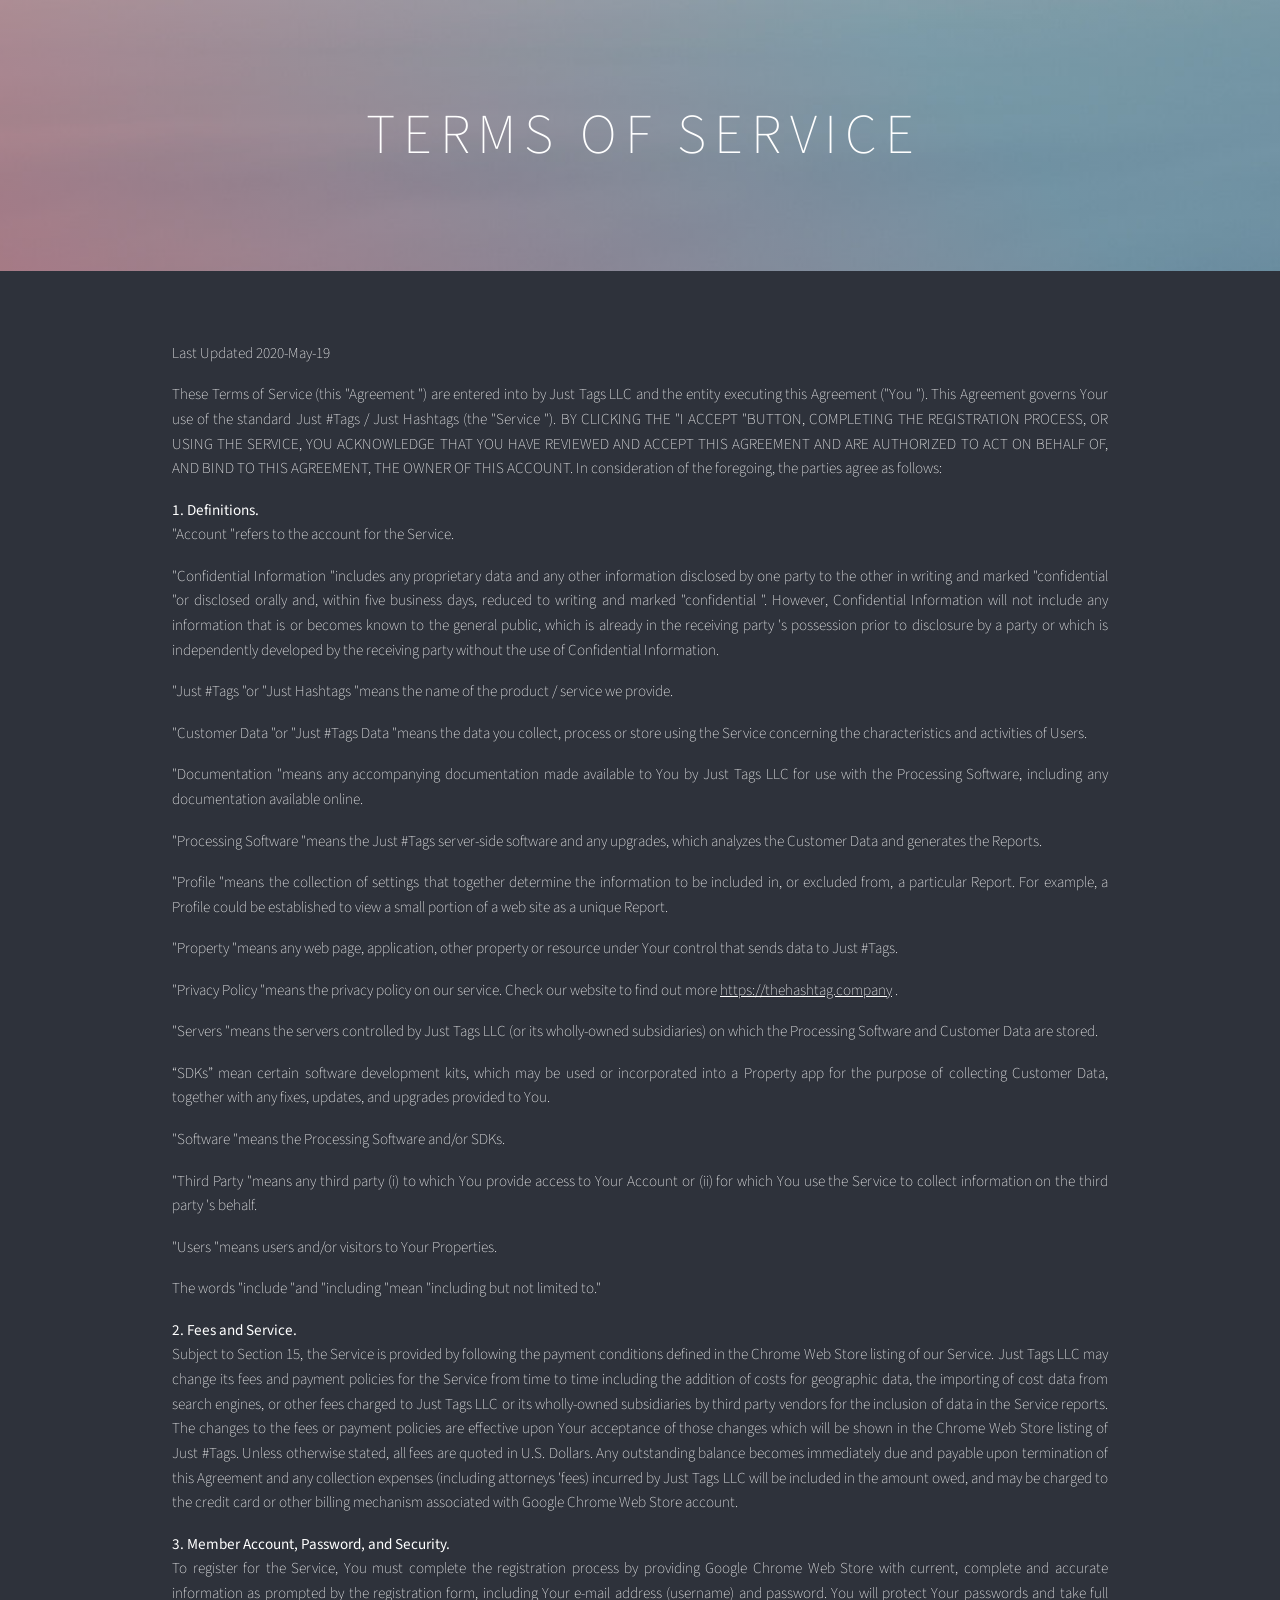
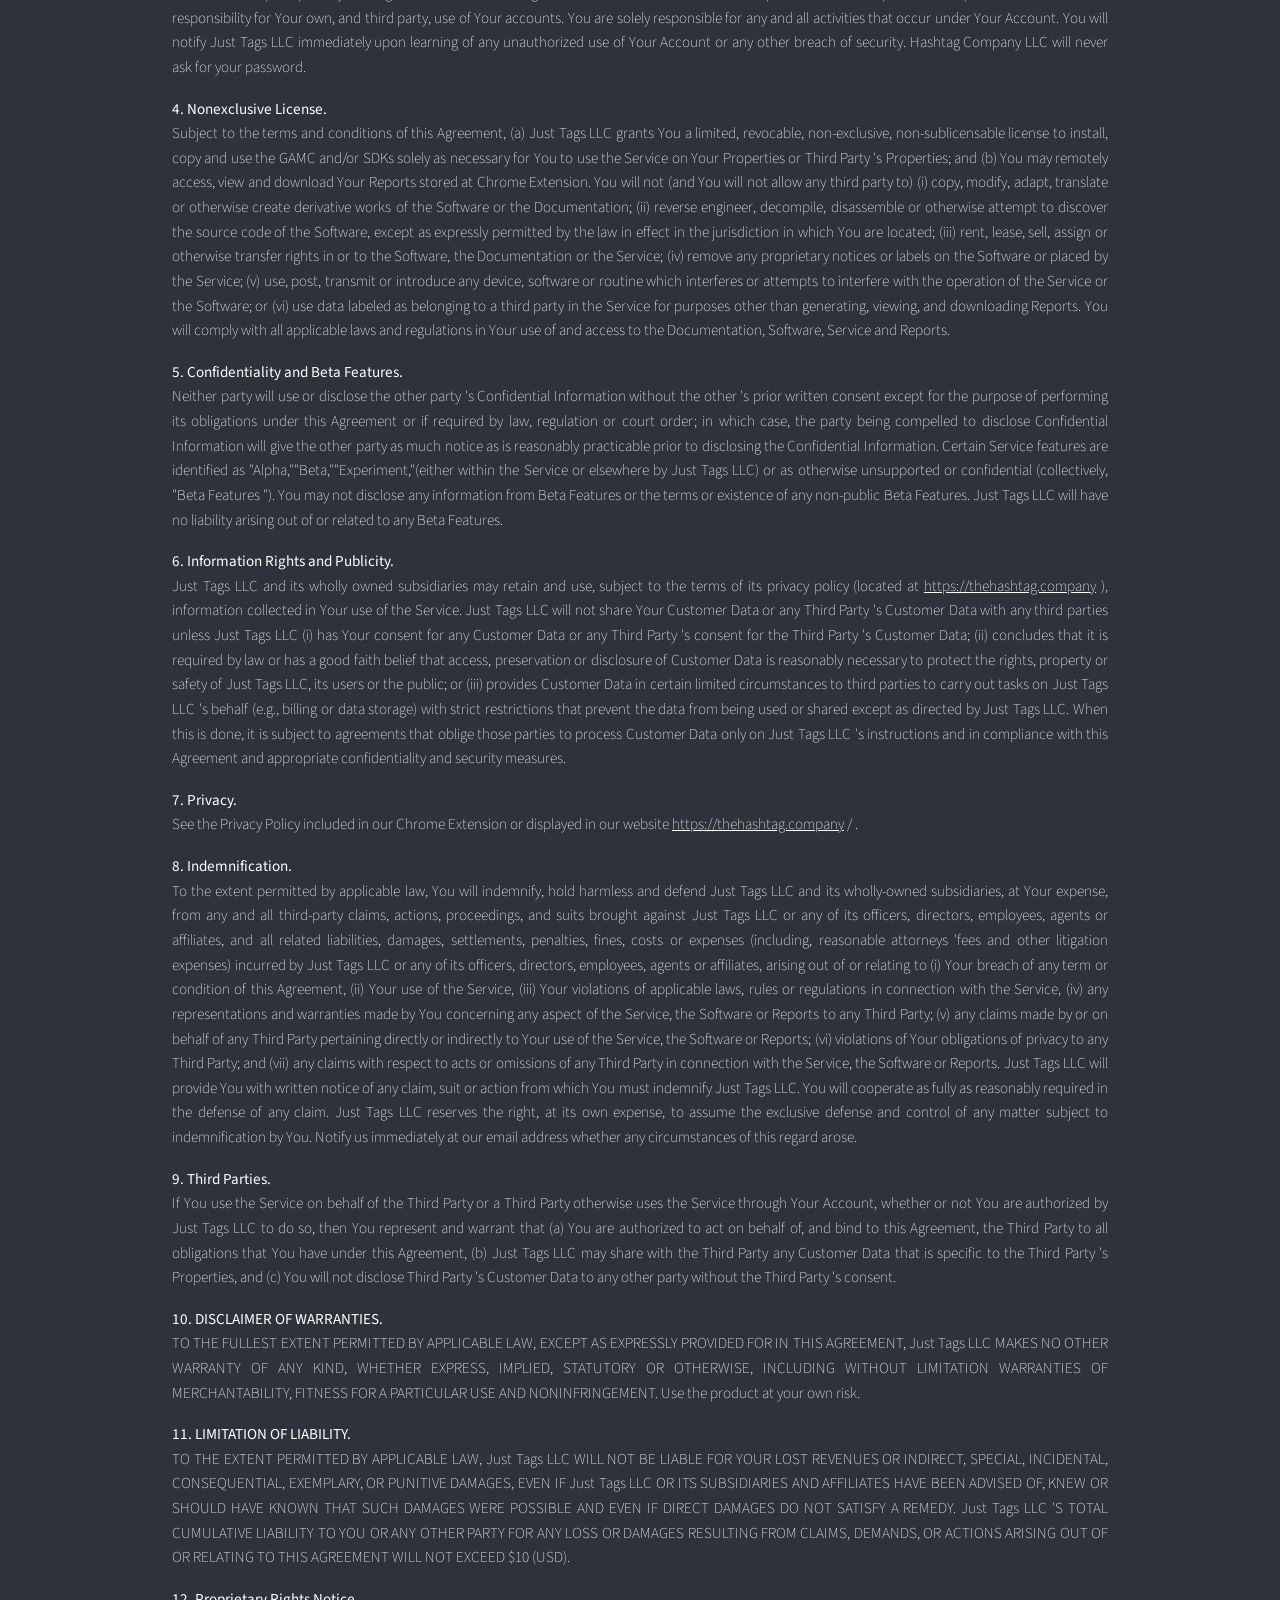
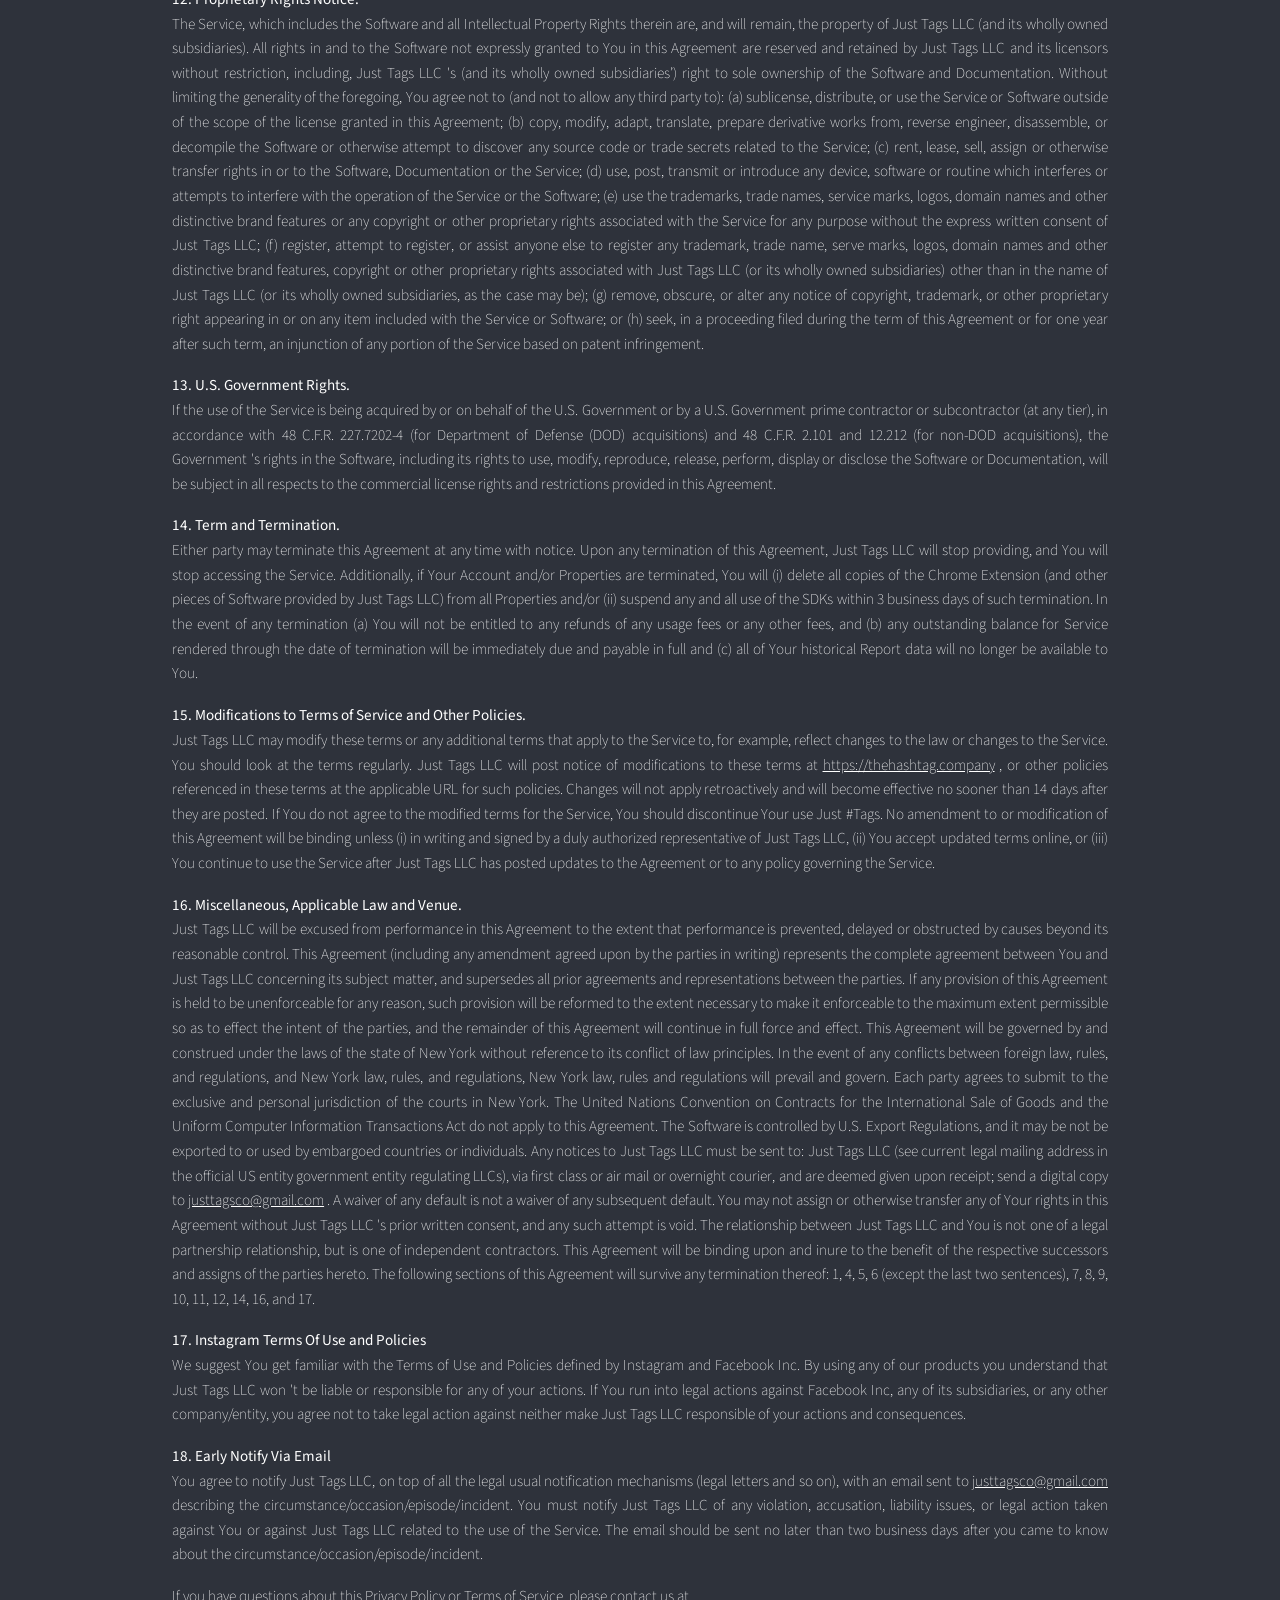
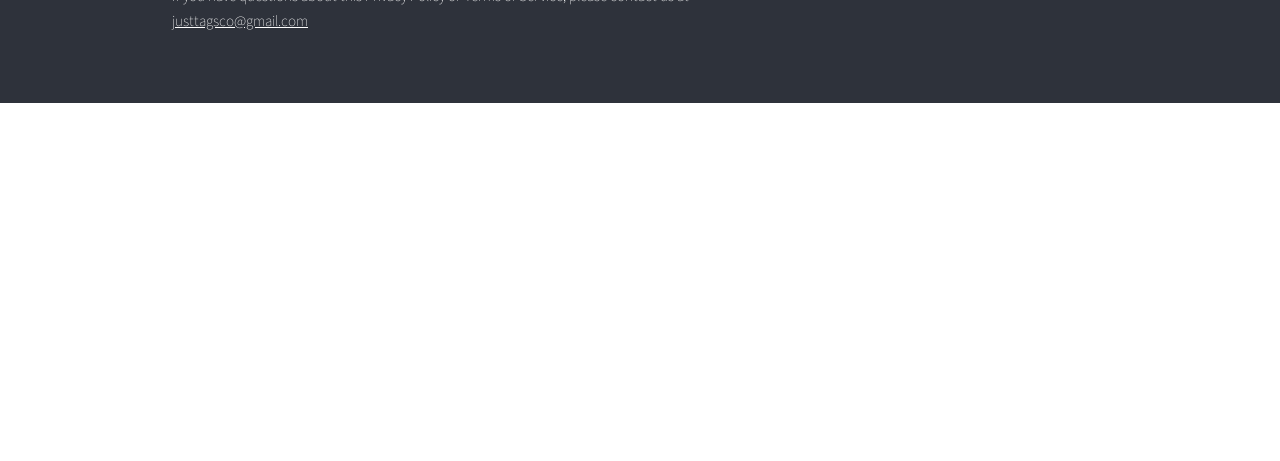
<file: terms.html>
<!DOCTYPE HTML>
<html lang="en">
    <head>
        <meta http-equiv="Content-Type" content="text/html; charset=UTF-8">
        <link rel="shortcut icon" type="image/png" href="favicon-32.png"/>

        <!-- Global site tag (gtag.js) - Google Analytics -->
        <script async src="https://www.googletagmanager.com/gtag/js?id=UA-166006086-1"></script>
        <script>
          window.dataLayer = window.dataLayer || [];
          function gtag(){dataLayer.push(arguments);}
          gtag('js', new Date());

          gtag('config', 'UA-166006086-1');
        </script>

        <title>The Hashtag Company - Terms Of Service</title>
        <meta charset="utf-8"/>
        <meta name="viewport" content="width=device-width,initial-scale=1,user-scalable=no"/>
        <meta name="description" content="The Hashtag Company. We produce Just Tags."/>
        <meta property="og:site_name" content="The Hashtag Company - Terms Of Service"/>
        <meta property="og:title" content="The Hashtag Company - Terms Of Service"/>
        <meta property="og:type" content="website"/>
        <meta property="og:description" content="The Hashtag Company. We produce Just Tags."/>
        <meta property="og:image" content="https://thehashtag.company/assets/card-terms.jpg"/>
        <meta property="og:image:type" content="image/jpeg"/>
        <meta property="og:image:width" content="1280"/>
        <meta property="og:image:height" content="800"/>
        <meta property="og:url" content="https://thehashtag.company/terms.html"/>
        <meta property="twitter:card" content="summary_large_image"/>
        <link href="https://fonts.googleapis.com/css?family=Source+Sans+Pro:200,200italic,400,400italic" rel="stylesheet" type="text/css"/>
        <style>
            html,body,div,span,applet,object,iframe,h1,h2,h3,h4,h5,h6,p,blockquote,pre,a,abbr,acronym,address,big,cite,code,del,dfn,em,img,ins,kbd,q,s,samp,small,strike,strong,sub,sup,tt,var,b,u,i,center,dl,dt,dd,ol,ul,li,fieldset,form,label,legend,table,caption,tbody,tfoot,thead,tr,th,td,article,aside,canvas,details,embed,figure,figcaption,footer,header,hgroup,menu,nav,output,ruby,section,summary,time,mark,audio,video {
                margin: 0;
                padding: 0;
                border: 0;
                font-size: 100%;
                font: inherit;
                vertical-align: baseline;
            }

            article,aside,details,figcaption,figure,footer,header,hgroup,menu,nav,section {
                display: block;
            }

            body {
                line-height: 1;
            }

            ol,ul {
                list-style: none;
            }

            blockquote,q {
                quotes: none;
            }

            blockquote:before,blockquote:after,q:before,q:after {
                content: '';
                content: none;
            }

            table {
                border-collapse: collapse;
                border-spacing: 0;
            }

            body {
                -webkit-text-size-adjust: none
            }

            mark {
                background-color: transparent;
                color: inherit
            }

            input::-moz-focus-inner {
                border: 0;
                padding: 0
            }

            input[type="text"],input[type="email"],select,textarea {
                -moz-appearance: none;
                -webkit-appearance: none;
                -ms-appearance: none;
                appearance: none
            }

            *, *:before, *:after {
                box-sizing: border-box;
            }

            body {
                min-width: 320px;
                min-height: 100vh;
                line-height: 1.0;
                word-wrap: break-word;
                overflow-x: hidden;
            }

            u {
                text-decoration: underline;
            }

            strong {
                color: inherit;
                font-weight: bolder;
            }

            em {
                font-style: italic;
            }

            code {
                font-family: 'Lucida Console', 'Courier New', monospace;
                font-weight: normal;
                text-indent: 0;
                letter-spacing: 0;
                font-size: 0.9em;
                margin: 0 0.25em;
                padding: 0.25em 0.5em;
                background-color: rgba(144,144,144,0.25);
                border-radius: 0.25em;
            }

            mark {
                background-color: rgba(144,144,144,0.25);
            }

            a {
                -moz-transition: color 0.25s ease, background-color 0.25s ease, border-color 0.25s ease;
                -webkit-transition: color 0.25s ease, background-color 0.25s ease, border-color 0.25s ease;
                -ms-transition: color 0.25s ease, background-color 0.25s ease, border-color 0.25s ease;
                transition: color 0.25s ease, background-color 0.25s ease, border-color 0.25s ease;
                color: inherit;
                text-decoration: underline;
            }

            s {
                text-decoration: line-through;
            }

            body:before {
                content: '';
                display: block;
                position: fixed;
                top: 0;
                left: 0;
                width: 100vw;
                height: 100vh;
                z-index: 0;
                -moz-pointer-events: none;
                -webkit-pointer-events: none;
                -ms-pointer-events: none;
                pointer-events: none;
                -moz-transform: scale(1);
                -webkit-transform: scale(1);
                -ms-transform: scale(1);
                transform: scale(1);
                background-attachment: scroll;
                background-image: linear-gradient(45deg, rgba(201,101,113,0.831) 0%, rgba(93,173,207,0.51) 81%), url('assets/images/bg-terms.jpg');
                background-position: 0% 0%, top;
                background-repeat: repeat, no-repeat;
                background-size: cover, cover;
                background-color: #FFFFFF;
            }

            body:after {
                display: block;
                content: '';
                position: fixed;
                top: 0;
                left: 0;
                width: 100%;
                height: 100%;
                background-color: #94757E;
                z-index: 1;
                opacity: 0;
                visibility: hidden;
                -moz-transition: opacity 2s ease-in-out 0.5s, visibility 2s 0.5s;
                -webkit-transition: opacity 2s ease-in-out 0.5s, visibility 2s 0.5s;
                -ms-transition: opacity 2s ease-in-out 0.5s, visibility 2s 0.5s;
                transition: opacity 2s ease-in-out 0.5s, visibility 2s 0.5s;
                -moz-transform: scale(1);
                -webkit-transform: scale(1);
                -ms-transform: scale(1);
                transform: scale(1);
            }

            body.is-loading:after {
                opacity: 1;
                visibility: visible;
            }

            html {
                font-size: 18pt;
            }

            #wrapper {
                -webkit-overflow-scrolling: touch;
                display: flex;
                -moz-flex-direction: column;
                -webkit-flex-direction: column;
                -ms-flex-direction: column;
                flex-direction: column;
                -moz-align-items: center;
                -webkit-align-items: center;
                -ms-align-items: center;
                align-items: center;
                -moz-justify-content: center;
                -webkit-justify-content: center;
                -ms-justify-content: center;
                justify-content: center;
                min-height: 100vh;
                position: relative;
                z-index: 2;
                overflow: hidden;
            }

            #main {
                display: flex;
                position: relative;
                max-width: 100%;
                z-index: 1;
                -moz-align-items: center;
                -webkit-align-items: center;
                -ms-align-items: center;
                align-items: center;
                -moz-justify-content: center;
                -webkit-justify-content: center;
                -ms-justify-content: center;
                justify-content: center;
                -moz-flex-grow: 0;
                -webkit-flex-grow: 0;
                -ms-flex-grow: 0;
                flex-grow: 0;
                -moz-flex-shrink: 0;
                -webkit-flex-shrink: 0;
                -ms-flex-shrink: 0;
                flex-shrink: 0;
                text-align: center;
                -moz-transition: opacity 1s ease 0s,-moz-transform 1s ease 0s;
                -webkit-transition: opacity 1s ease 0s,-webkit-transform 1s ease 0s;
                -ms-transition: opacity 1s ease 0s,-ms-transform 1s ease 0s;
                transition: opacity 1s ease 0s,transform 1s ease 0s;
            }

            #main > .inner {
                position: relative;
                z-index: 1;
                border-radius: inherit;
                padding: 0rem 3rem;
                max-width: 100%;
                width: 60rem;
            }

            #main > .inner > * {
                margin-top: 0rem;
                margin-bottom: 0rem;
            }

            #main > .inner > :first-child {
                margin-top: 0 !important;
            }

            #main > .inner > :last-child {
                margin-bottom: 0 !important;
            }

            #main > .inner > .full {
                margin-left: calc(-3rem);
                width: calc(100% + 6rem + 0.4725px);
                max-width: calc(100% + 6rem + 0.4725px);
            }

            #main > .inner > .full:first-child {
                margin-top: 0rem !important;
                border-top-left-radius: inherit;
                border-top-right-radius: inherit;
            }

            #main > .inner > .full:last-child {
                margin-bottom: 0rem !important;
                border-bottom-left-radius: inherit;
                border-bottom-right-radius: inherit;
            }

            #main > .inner > .full.screen {
                width: 100vw;
                max-width: 100vw;
                position: relative;
                border-radius: 0 !important;
                left: 50%;
                right: auto;
                margin-left: -50vw;
            }

            body.is-loading #main {
                opacity: 0;
                -moz-transform: translateY(1.5rem);
                -webkit-transform: translateY(1.5rem);
                -ms-transform: translateY(1.5rem);
                transform: translateY(1.5rem);
            }

            body.is-instant #main, body.is-instant #main > .inner > *,body.is-instant #main > .inner > section > * {
                -moz-transition: none !important;
                -webkit-transition: none !important;
                -ms-transition: none !important;
                transition: none !important;
            }

            body.is-instant:after {
                display: none !important;
                -moz-transition: none !important;
                -webkit-transition: none !important;
                -ms-transition: none !important;
                transition: none !important;
            }

            h1 br + br, h2 br + br, h3 br + br, p br + br {
                display: block;
                content: ' ';
            }

            h1 .li, h2 .li, h3 .li, p .li {
                display: list-item;
                padding-left: 0.5em;
                margin: 0.75em 0 0 1em;
            }

            #text08 br + br {
                margin-top: 0.675rem;
            }

            #text08 {
                text-transform: uppercase;
                color: #FFFFFF;
                font-family: 'Source Sans Pro', sans-serif;
                letter-spacing: 0.45rem;
                width: calc(100% + 0.45rem);
                font-size: 3.25em;
                line-height: 1.125;
                font-weight: 200;
            }

            #text02 br + br {
                margin-top: 0.975rem;
            }

            #text02 {
                text-align: justify;
                color: #FFFFFF;
                font-family: 'Source Sans Pro', sans-serif;
                font-size: 0.875em;
                line-height: 1.625;
                font-weight: 200;
            }

            #text02 a:hover {
                color: #78FFDF;
            }

            #text02 a {
                text-decoration: underline;
            }

            #text01 br + br {
                margin-top: 0.975rem;
            }

            #text01 {
                text-align: justify;
                color: #FFFFFF;
                font-family: 'Source Sans Pro', sans-serif;
                font-size: 0.875em;
                line-height: 1.625;
                font-weight: 200;
            }

            #text01 a:hover {
                color: #78FFDF;
            }

            #text01 a {
                text-decoration: underline;
            }

            #text05 br + br {
                margin-top: 0.975rem;
            }

            #text05 {
                color: #FFFFFF;
                font-family: 'Source Sans Pro', sans-serif;
                font-size: 0.875em;
                line-height: 1.625;
                font-weight: 200;
            }

            #credits br + br {
                margin-top: 0.9rem;
            }

            #credits {
                color: #FFFFFF;
                font-family: 'Source Sans Pro', sans-serif;
                font-size: 0.7em;
                line-height: 1.5;
                font-weight: 200;
                cursor: default;
                margin-top: 1rem !important;
            }

            #credits a {
                text-decoration: none !important;
                -moz-transition: opacity 0.25s ease;
                -webkit-transition: opacity 0.25s ease;
                -ms-transition: opacity 0.25s ease;
                transition: opacity 0.25s ease;
                opacity: 0.5;
            }

            #credits a:hover {
                text-decoration: none !important;
                opacity: 1;
            }

            .container > .inner {
                vertical-align: top;
                position: relative;
                max-width: 100%;
                border-radius: inherit;
            }

            #main .container.full:first-child > .inner {
                border-top-left-radius: inherit;
                border-top-right-radius: inherit;
            }

            #main .container.full:last-child > .inner {
                border-bottom-left-radius: inherit;
                border-bottom-right-radius: inherit;
            }

            #columns02 > .inner {
                padding: 6rem 0rem;
                width: 100%;
                max-width: 33rem;
            }

            #columns02 {
                display: flex;
                width: 100%;
                -moz-align-items: center;
                -webkit-align-items: center;
                -ms-align-items: center;
                align-items: center;
                -moz-justify-content: center;
                -webkit-justify-content: center;
                -ms-justify-content: center;
                justify-content: center;
                background-color: transparent;
            }

            #columns02.default > .inner > * {
                margin-top: 1.375rem;
                margin-bottom: 1.375rem;
            }

            #columns02.default > .inner > *:first-child {
                margin-top: 0 !important;
            }

            #columns02.default > .inner > *:last-child {
                margin-bottom: 0 !important;
            }

            #columns02.columns > .inner {
                -moz-flex-wrap: wrap;
                -webkit-flex-wrap: wrap;
                -ms-flex-wrap: wrap;
                flex-wrap: wrap;
                display: inline-flex;
                -moz-align-items: center;
                -webkit-align-items: center;
                -ms-align-items: center;
                align-items: center;
            }

            #columns02.columns > .inner > * {
                -moz-flex-shrink: 0;
                -webkit-flex-shrink: 0;
                -ms-flex-shrink: 0;
                flex-shrink: 0;
                -moz-flex-grow: 0;
                -webkit-flex-grow: 0;
                -ms-flex-grow: 0;
                flex-grow: 0;
                max-width: 100%;
                padding: 0 0 0 2rem;
            }

            #columns02.columns > .inner > * > * {
                margin-top: 1.375rem;
                margin-bottom: 1.375rem;
            }

            #columns02.columns > .inner > * > *:first-child {
                margin-top: 0 !important;
            }

            #columns02.columns > .inner > * > *:last-child {
                margin-bottom: 0 !important;
            }

            #columns02.columns > .inner > *:first-child {
                margin-left: -2rem;
            }

            #columns02.default > .inner > .full {
                margin-left: calc(0rem);
                width: calc(100% + 0rem + 0.4725px);
                max-width: none;
            }

            #columns02.default > .inner > .full:first-child {
                margin-top: -6rem !important;
                border-top-left-radius: inherit;
                border-top-right-radius: inherit;
            }

            #columns02.default > .inner > .full:last-child {
                margin-bottom: -6rem !important;
                border-bottom-left-radius: inherit;
                border-bottom-right-radius: inherit;
            }

            #columns02.columns > .inner > div > .full {
                margin-left: calc(-1rem);
                width: calc(100% + 2rem + 0.4725px);
                max-width: none;
            }

            #columns02.columns > .inner > div:first-child > .full {
                margin-left: calc(0rem);
                width: calc(100% + 1rem + 0.4725px);
            }

            #columns02.columns > .inner > div:last-child > .full {
                width: calc(100% + 1rem + 0.4725px);
            }

            #columns02.columns > .inner > div > .full:first-child {
                margin-top: calc(-6rem) !important;
            }

            #columns02.columns > .inner > div > .full:last-child {
                margin-bottom: calc(-6rem) !important;
            }

            #columns02.columns > .inner > .full {
                align-self: stretch;
            }

            #columns02.columns > .inner > .full:first-child {
                border-top-left-radius: inherit;
                border-bottom-left-radius: inherit;
            }

            #columns02.columns > .inner > .full:last-child {
                border-top-right-radius: inherit;
                border-bottom-right-radius: inherit;
            }

            #columns02.columns > .inner > .full > .full:first-child:last-child {
                height: calc(100% + 12rem);
                border-radius: inherit;
            }

            #columns02.columns > .inner > .full > .full:first-child:last-child img {
                position: absolute;
                width: 100%;
                height: 100%;
            }

            #columns02.columns > .inner > .full > .full:first-child:last-child a, #columns02.columns > .inner > .full > .full:first-child:last-child span, #columns02.columns > .inner > .full > .full:first-child:last-child img {
                height: 100%;
                border-radius: inherit;
            }

            #container03 > .inner {
                text-align: left;
                padding: 4rem 3rem;
                width: 100%;
                max-width: 60rem;
            }

            #container03 {
                display: flex;
                width: 100%;
                min-height: 23rem;
                -moz-align-items: center;
                -webkit-align-items: center;
                -ms-align-items: center;
                align-items: center;
                -moz-justify-content: center;
                -webkit-justify-content: center;
                -ms-justify-content: center;
                justify-content: center;
                background-color: #2E323B;
            }

            #container03.default > .inner > * {
                margin-top: 1rem;
                margin-bottom: 1rem;
            }

            #container03.default > .inner > *:first-child {
                margin-top: 0 !important;
            }

            #container03.default > .inner > *:last-child {
                margin-bottom: 0 !important;
            }

            #container03.columns > .inner {
                -moz-flex-wrap: wrap;
                -webkit-flex-wrap: wrap;
                -ms-flex-wrap: wrap;
                flex-wrap: wrap;
                display: inline-flex;
                -moz-align-items: center;
                -webkit-align-items: center;
                -ms-align-items: center;
                align-items: center;
            }

            #container03.columns > .inner > * {
                -moz-flex-shrink: 0;
                -webkit-flex-shrink: 0;
                -ms-flex-shrink: 0;
                flex-shrink: 0;
                -moz-flex-grow: 0;
                -webkit-flex-grow: 0;
                -ms-flex-grow: 0;
                flex-grow: 0;
                max-width: 100%;
                padding: 0 0 0 3rem;
            }

            #container03.columns > .inner > * > * {
                margin-top: 1rem;
                margin-bottom: 1rem;
            }

            #container03.columns > .inner > * > *:first-child {
                margin-top: 0 !important;
            }

            #container03.columns > .inner > * > *:last-child {
                margin-bottom: 0 !important;
            }

            #container03.columns > .inner > *:first-child {
                margin-left: -3rem;
            }

            #container03.default > .inner > .full {
                margin-left: calc(-3rem);
                width: calc(100% + 6rem + 0.4725px);
                max-width: none;
            }

            #container03.default > .inner > .full:first-child {
                margin-top: -4rem !important;
                border-top-left-radius: inherit;
                border-top-right-radius: inherit;
            }

            #container03.default > .inner > .full:last-child {
                margin-bottom: -4rem !important;
                border-bottom-left-radius: inherit;
                border-bottom-right-radius: inherit;
            }

            #container03.columns > .inner > div > .full {
                margin-left: calc(-1.5rem);
                width: calc(100% + 3rem + 0.4725px);
                max-width: none;
            }

            #container03.columns > .inner > div:first-child > .full {
                margin-left: calc(-3rem);
                width: calc(100% + 4.5rem + 0.4725px);
            }

            #container03.columns > .inner > div:last-child > .full {
                width: calc(100% + 4.5rem + 0.4725px);
            }

            #container03.columns > .inner > div > .full:first-child {
                margin-top: calc(-4rem) !important;
            }

            #container03.columns > .inner > div > .full:last-child {
                margin-bottom: calc(-4rem) !important;
            }

            #container03.columns > .inner > .full {
                align-self: stretch;
                min-height: 23rem;
            }

            #container03.columns > .inner > .full:first-child {
                border-top-left-radius: inherit;
                border-bottom-left-radius: inherit;
            }

            #container03.columns > .inner > .full:last-child {
                border-top-right-radius: inherit;
                border-bottom-right-radius: inherit;
            }

            #container03.columns > .inner > .full > .full:first-child:last-child {
                height: calc(100% + 8rem);
                border-radius: inherit;
            }

            #container03.columns > .inner > .full > .full:first-child:last-child img {
                position: absolute;
                width: 100%;
                height: 100%;
            }

            #container03.columns > .inner > .full > .full:first-child:last-child a, #container03.columns > .inner > .full > .full:first-child:last-child span, #container03.columns > .inner > .full > .full:first-child:last-child img {
                height: 100%;
                border-radius: inherit;
            }

            #container04 > .inner {
                padding: 4rem 0rem;
                width: 100%;
                max-width: 60rem;
            }

            #container04 {
                display: flex;
                width: 100%;
                -moz-align-items: center;
                -webkit-align-items: center;
                -ms-align-items: center;
                align-items: center;
                -moz-justify-content: center;
                -webkit-justify-content: center;
                -ms-justify-content: center;
                justify-content: center;
                background-color: transparent;
                border-style: solid;
                border-color: #FFFFFF;
                border-top-width: 1px;
                border-radius: 0rem;
            }

            #container04.default > .inner > * {
                margin-top: 1.125rem;
                margin-bottom: 1.125rem;
            }

            #container04.default > .inner > *:first-child {
                margin-top: 0 !important;
            }

            #container04.default > .inner > *:last-child {
                margin-bottom: 0 !important;
            }

            #container04.columns > .inner {
                -moz-flex-wrap: wrap;
                -webkit-flex-wrap: wrap;
                -ms-flex-wrap: wrap;
                flex-wrap: wrap;
                display: inline-flex;
                -moz-align-items: center;
                -webkit-align-items: center;
                -ms-align-items: center;
                align-items: center;
            }

            #container04.columns > .inner > * {
                -moz-flex-shrink: 0;
                -webkit-flex-shrink: 0;
                -ms-flex-shrink: 0;
                flex-shrink: 0;
                -moz-flex-grow: 0;
                -webkit-flex-grow: 0;
                -ms-flex-grow: 0;
                flex-grow: 0;
                max-width: 100%;
                padding: 0 0 0 2rem;
            }

            #container04.columns > .inner > * > * {
                margin-top: 1.125rem;
                margin-bottom: 1.125rem;
            }

            #container04.columns > .inner > * > *:first-child {
                margin-top: 0 !important;
            }

            #container04.columns > .inner > * > *:last-child {
                margin-bottom: 0 !important;
            }

            #container04.columns > .inner > *:first-child {
                margin-left: -2rem;
            }

            #container04.default > .inner > .full {
                margin-left: calc(0rem);
                width: calc(100% + 0rem + 0.4725px);
                max-width: none;
            }

            #container04.default > .inner > .full:first-child {
                margin-top: -4rem !important;
                border-top-left-radius: inherit;
                border-top-right-radius: inherit;
            }

            #container04.default > .inner > .full:last-child {
                margin-bottom: -4rem !important;
                border-bottom-left-radius: inherit;
                border-bottom-right-radius: inherit;
            }

            #container04.columns > .inner > div > .full {
                margin-left: calc(-1rem);
                width: calc(100% + 2rem + 0.4725px);
                max-width: none;
            }

            #container04.columns > .inner > div:first-child > .full {
                margin-left: calc(0rem);
                width: calc(100% + 1rem + 0.4725px);
            }

            #container04.columns > .inner > div:last-child > .full {
                width: calc(100% + 1rem + 0.4725px);
            }

            #container04.columns > .inner > div > .full:first-child {
                margin-top: calc(-4rem) !important;
            }

            #container04.columns > .inner > div > .full:last-child {
                margin-bottom: calc(-4rem) !important;
            }

            #container04.columns > .inner > .full {
                align-self: stretch;
            }

            #container04.columns > .inner > .full:first-child {
                border-top-left-radius: inherit;
                border-bottom-left-radius: inherit;
            }

            #container04.columns > .inner > .full:last-child {
                border-top-right-radius: inherit;
                border-bottom-right-radius: inherit;
            }

            #container04.columns > .inner > .full > .full:first-child:last-child {
                height: calc(100% + 8rem);
                border-radius: inherit;
            }

            #container04.columns > .inner > .full > .full:first-child:last-child img {
                position: absolute;
                width: 100%;
                height: 100%;
            }

            #container04.columns > .inner > .full > .full:first-child:last-child a, #container04.columns > .inner > .full > .full:first-child:last-child span, #container04.columns > .inner > .full > .full:first-child:last-child img {
                height: 100%;
                border-radius: inherit;
            }

            hr {
                width: 100%;
                position: relative;
                padding: 0;
                border: 0;
            }

            hr:before {
                content: '';
                display: inline-block;
                vertical-align: middle;
            }

            #divider01:before {
                width: 100%;
                border-top: solid 1px #FFFFFF;
                height: 1px;
                margin-top: -0.5px;
            }

            .buttons {
                cursor: default;
                padding: 0;
                letter-spacing: 0;
            }

            .buttons li a {
                text-decoration: none;
                text-align: center;
                white-space: nowrap;
                max-width: 100%;
                -moz-align-items: center;
                -webkit-align-items: center;
                -ms-align-items: center;
                align-items: center;
                -moz-justify-content: center;
                -webkit-justify-content: center;
                -ms-justify-content: center;
                justify-content: center;
                vertical-align: middle;
            }

            #buttons01 {
                width: calc(100% + 1.375rem);
                margin-left: -0.6875rem;
            }

            #buttons01 li {
                display: inline-block;
                vertical-align: middle;
                max-width: calc(100% - 1.375rem);
                margin: 0.6875rem;
            }

            #buttons01 li a {
                display: flex;
                width: auto;
                height: 2.5rem;
                line-height: 2.5rem;
                vertical-align: middle;
                padding: 0 1.25rem;
                text-transform: uppercase;
                font-size: 1.5em;
                font-family: 'Source Sans Pro', sans-serif;
                letter-spacing: 0.375rem;
                padding-left: calc(0.375rem + 1.25rem);
                font-weight: 200;
                border-radius: 1.625rem;
            }

            #buttons01 .button {
                color: #FFFFFF;
                border: solid 1px #FFFFFF;
            }

            #buttons01 .button:hover {
                color: #78FFDF !important;
                border-color: #78FFDF !important;
            }

            .icons {
                cursor: default;
                padding: 0;
                letter-spacing: 0;
            }

            .icons li {
                display: inline-block;
                vertical-align: middle;
                position: relative;
                z-index: 1;
            }

            .icons li a {
                display: flex;
                -moz-align-items: center;
                -webkit-align-items: center;
                -ms-align-items: center;
                align-items: center;
                -moz-justify-content: center;
                -webkit-justify-content: center;
                -ms-justify-content: center;
                justify-content: center;
            }

            .icons li a svg {
                display: block;
                position: relative;
                -moz-transition: fill 0.25s ease;
                -webkit-transition: fill 0.25s ease;
                -ms-transition: fill 0.25s ease;
                transition: fill 0.25s ease;
            }

            .icons li a + svg {
                display: block;
                position: absolute;
                top: 0;
                left: 0;
                width: 100%;
                height: 100%;
                z-index: -1;
                -moz-pointer-events: none;
                -webkit-pointer-events: none;
                -ms-pointer-events: none;
                pointer-events: none;
                -moz-transition: fill 0.25s ease, stroke 0.25s ease;
                -webkit-transition: fill 0.25s ease, stroke 0.25s ease;
                -ms-transition: fill 0.25s ease, stroke 0.25s ease;
                transition: fill 0.25s ease, stroke 0.25s ease;
            }

            .icons li a .label {
                display: none;
            }

            #icons01 {
                font-size: 1.125em;
                width: calc(100% + 0.875rem);
                margin-left: -0.4375rem;
            }

            #icons01 li {
                margin: 0.4375rem;
            }

            #icons01 li a {
                border-radius: 100%;
                width: 2em;
                height: 2em;
            }

            #icons01 li a svg {
                width: 60%;
                height: 60%;
            }

            #icons01 a svg {
                fill: #FFFFFF;
            }

            #icons01 a {
                border: solid 1px #FFFFFF;
            }

            #icons01 a:hover {
                border-color: #78FFDF !important;
            }

            #icons01 a:hover svg {
                fill: #78FFDF !important;
            }

            @media (max-width: 1680px) {
                html {
                    font-size: 13pt;
                }
            }

            @media (max-width: 1280px) {
                html {
                    font-size: 13pt;
                }
            }

            @media (max-width: 980px) {
                html {
                    font-size: 11pt;
                }
            }

            @media (max-width: 736px) {
                html {
                    font-size: 11pt;
                }

                #main > .inner {
                    padding: 0rem 2rem;
                }

                #main > .inner > * {
                    margin-top: 0rem;
                    margin-bottom: 0rem;
                }

                #main > .inner > .full {
                    margin-left: calc(-2rem);
                    width: calc(100% + 4rem + 0.4725px);
                    max-width: calc(100% + 4rem + 0.4725px);
                }

                #main > .inner > .full:first-child {
                    margin-top: 0rem !important;
                }

                #main > .inner > .full:last-child {
                    margin-bottom: 0rem !important;
                }

                #main > .inner > .full.screen {
                    margin-left: -50vw;
                }

                #text08 {
                    letter-spacing: 0.39375rem;
                    width: calc(100% + 0.39375rem);
                    font-size: 3em;
                    line-height: 1.125;
                }

                #text02 {
                    letter-spacing: 0rem;
                    width: 100%;
                    font-size: 0.875em;
                    line-height: 1.625;
                }

                #text01 {
                    letter-spacing: 0rem;
                    width: 100%;
                    font-size: 0.875em;
                    line-height: 1.625;
                }

                #text05 {
                    letter-spacing: 0rem;
                    width: 100%;
                    font-size: 0.875em;
                    line-height: 1.625;
                }

                #credits {
                    letter-spacing: 0rem;
                    width: 100%;
                    font-size: 0.7em;
                    line-height: 1.5;
                }

                #columns02 > .inner {
                    padding: 3.5rem 0rem;
                    max-width: 100%;
                }

                #columns02.default > .inner > * {
                    margin-top: 1.375rem;
                    margin-bottom: 1.375rem;
                }

                #columns02.columns > .inner {
                    -moz-flex-direction: column !important;
                    -webkit-flex-direction: column !important;
                    -ms-flex-direction: column !important;
                    flex-direction: column !important;
                    -moz-flex-wrap: nowrap !important;
                    -webkit-flex-wrap: nowrap !important;
                    -ms-flex-wrap: nowrap !important;
                    flex-wrap: nowrap !important;
                }

                #columns02.columns > .inner > span {
                    display: none;
                }

                #columns02.columns > .inner > * > * {
                    margin-top: 1.375rem;
                    margin-bottom: 1.375rem;
                }

                #columns02.columns > .inner > * {
                    padding: 1rem 0 !important;
                }

                #columns02.columns > .inner > *:first-child {
                    margin-left: 0 !important;
                    padding-top: 0 !important;
                }

                #columns02.columns > .inner > *:last-child {
                    padding-bottom: 0 !important;
                }

                #columns02.columns > .inner > div.after-spacer {
                    padding-top: 0 !important;
                }

                #columns02.columns > .inner > div.before-spacer {
                    padding-bottom: 0 !important;
                }

                #columns02.default > .inner > .full {
                    margin-left: calc(0rem);
                    width: calc(100% + 0rem + 0.4725px);
                }

                #columns02.default > .inner > .full:first-child {
                    margin-top: -3.5rem !important;
                }

                #columns02.default > .inner > .full:last-child {
                    margin-bottom: -3.5rem !important;
                }

                #columns02.columns > .inner > div > .full {
                    margin-left: calc(0rem);
                    width: calc(100% + 0rem + 0.4725px);
                }

                #columns02.columns > .inner > div:first-of-type > .full {
                    margin-left: calc(0rem);
                    width: calc(100% + 0rem + 0.4725px);
                }

                #columns02.columns > .inner > div:last-of-type > .full {
                    margin-left: calc(0rem);
                    width: calc(100% + 0rem + 0.4725px);
                }

                #columns02.columns > .inner > div > .full:first-child {
                    margin-top: -1rem !important;
                }

                #columns02.columns > .inner > div > .full:last-child {
                    margin-bottom: -1rem !important;
                }

                #columns02.columns > .inner > div:first-of-type > .full:first-child {
                    margin-top: calc(-3.5rem) !important;
                }

                #columns02.columns > .inner > div:last-of-type > .full:last-child {
                    margin-bottom: calc(-3.5rem) !important;
                }

                #columns02.columns > .inner > div:first-of-type, #columns02.columns > .inner > div:first-of-type > .full:first-child {
                    border-top-left-radius: inherit;
                    border-top-right-radius: inherit;
                }

                #columns02.columns > .inner > div:last-of-type, #columns02.columns > .inner > div:last-of-type > .full:last-child {
                    border-bottom-left-radius: inherit;
                    border-bottom-right-radius: inherit;
                }

                #columns02.columns > .inner > div:first-of-type, #columns02.columns > .inner > div:first-of-type > .full:last-child {
                    border-bottom-left-radius: 0 !important;
                }

                #columns02.columns > .inner > div:last-of-type, #columns02.columns > .inner > div:last-of-type > .full:first-child {
                    border-top-right-radius: 0 !important;
                }

                #columns02.columns > .inner > .full > .full:first-child:last-child {
                    height: auto;
                }

                #columns02.columns > .inner > .full > .full:first-child:last-child img {
                    position: relative;
                    width: 100%;
                    height: auto;
                }

                #columns02.columns > .inner > .full > .full:first-child:last-child a, #columns02.columns > .inner > .full > .full:first-child:last-child span, #columns02.columns > .inner > .full > .full:first-child:last-child img {
                    height: auto;
                }

                #container03 > .inner {
                    text-align: center !important;
                    padding: 3.5rem 2rem;
                    max-width: 100%;
                }

                #container03 > .inner h1, #container03 > .inner h2, #container03 > .inner h3, #container03 > .inner p {
                    text-align: inherit !important;
                }

                #container03 {
                    min-height: 17.25rem;
                }

                #container03.default > .inner > * {
                    margin-top: 1rem;
                    margin-bottom: 1rem;
                }

                #container03.columns > .inner {
                    -moz-flex-direction: column !important;
                    -webkit-flex-direction: column !important;
                    -ms-flex-direction: column !important;
                    flex-direction: column !important;
                    -moz-flex-wrap: nowrap !important;
                    -webkit-flex-wrap: nowrap !important;
                    -ms-flex-wrap: nowrap !important;
                    flex-wrap: nowrap !important;
                }

                #container03.columns > .inner > span {
                    display: none;
                }

                #container03.columns > .inner > * > * {
                    margin-top: 1rem;
                    margin-bottom: 1rem;
                }

                #container03.columns > .inner > * {
                    padding: 1.5rem 0 !important;
                }

                #container03.columns > .inner > *:first-child {
                    margin-left: 0 !important;
                    padding-top: 0 !important;
                }

                #container03.columns > .inner > *:last-child {
                    padding-bottom: 0 !important;
                }

                #container03.columns > .inner > div.after-spacer {
                    padding-top: 0 !important;
                }

                #container03.columns > .inner > div.before-spacer {
                    padding-bottom: 0 !important;
                }

                #container03.default > .inner > .full {
                    margin-left: calc(-2rem);
                    width: calc(100% + 4rem + 0.4725px);
                }

                #container03.default > .inner > .full:first-child {
                    margin-top: -3.5rem !important;
                }

                #container03.default > .inner > .full:last-child {
                    margin-bottom: -3.5rem !important;
                }

                #container03.columns > .inner > div > .full {
                    margin-left: calc(-2rem);
                    width: calc(100% + 4rem + 0.4725px);
                }

                #container03.columns > .inner > div:first-of-type > .full {
                    margin-left: calc(-2rem);
                    width: calc(100% + 4rem + 0.4725px);
                }

                #container03.columns > .inner > div:last-of-type > .full {
                    margin-left: calc(-2rem);
                    width: calc(100% + 4rem + 0.4725px);
                }

                #container03.columns > .inner > div > .full:first-child {
                    margin-top: -1.5rem !important;
                }

                #container03.columns > .inner > div > .full:last-child {
                    margin-bottom: -1.5rem !important;
                }

                #container03.columns > .inner > div:first-of-type > .full:first-child {
                    margin-top: calc(-3.5rem) !important;
                }

                #container03.columns > .inner > div:last-of-type > .full:last-child {
                    margin-bottom: calc(-3.5rem) !important;
                }

                #container03.columns > .inner > div:first-of-type, #container03.columns > .inner > div:first-of-type > .full:first-child {
                    border-top-left-radius: inherit;
                    border-top-right-radius: inherit;
                }

                #container03.columns > .inner > div:last-of-type, #container03.columns > .inner > div:last-of-type > .full:last-child {
                    border-bottom-left-radius: inherit;
                    border-bottom-right-radius: inherit;
                }

                #container03.columns > .inner > div:first-of-type, #container03.columns > .inner > div:first-of-type > .full:last-child {
                    border-bottom-left-radius: 0 !important;
                }

                #container03.columns > .inner > div:last-of-type, #container03.columns > .inner > div:last-of-type > .full:first-child {
                    border-top-right-radius: 0 !important;
                }

                #container03.columns > .inner > .full {
                    min-height: 17.25rem;
                }

                #container03.columns > .inner > .full > .full:first-child:last-child {
                    height: auto;
                }

                #container03.columns > .inner > .full > .full:first-child:last-child img {
                    position: relative;
                    width: 100%;
                    height: auto;
                }

                #container03.columns > .inner > .full > .full:first-child:last-child a, #container03.columns > .inner > .full > .full:first-child:last-child span, #container03.columns > .inner > .full > .full:first-child:last-child img {
                    height: auto;
                }

                #container04 > .inner {
                    padding: 3.5rem 0rem;
                    max-width: 100%;
                }

                #container04.default > .inner > * {
                    margin-top: 1.125rem;
                    margin-bottom: 1.125rem;
                }

                #container04.columns > .inner {
                    -moz-flex-direction: column !important;
                    -webkit-flex-direction: column !important;
                    -ms-flex-direction: column !important;
                    flex-direction: column !important;
                    -moz-flex-wrap: nowrap !important;
                    -webkit-flex-wrap: nowrap !important;
                    -ms-flex-wrap: nowrap !important;
                    flex-wrap: nowrap !important;
                }

                #container04.columns > .inner > span {
                    display: none;
                }

                #container04.columns > .inner > * > * {
                    margin-top: 1.125rem;
                    margin-bottom: 1.125rem;
                }

                #container04.columns > .inner > * {
                    padding: 1rem 0 !important;
                }

                #container04.columns > .inner > *:first-child {
                    margin-left: 0 !important;
                    padding-top: 0 !important;
                }

                #container04.columns > .inner > *:last-child {
                    padding-bottom: 0 !important;
                }

                #container04.columns > .inner > div.after-spacer {
                    padding-top: 0 !important;
                }

                #container04.columns > .inner > div.before-spacer {
                    padding-bottom: 0 !important;
                }

                #container04.default > .inner > .full {
                    margin-left: calc(0rem);
                    width: calc(100% + 0rem + 0.4725px);
                }

                #container04.default > .inner > .full:first-child {
                    margin-top: -3.5rem !important;
                }

                #container04.default > .inner > .full:last-child {
                    margin-bottom: -3.5rem !important;
                }

                #container04.columns > .inner > div > .full {
                    margin-left: calc(0rem);
                    width: calc(100% + 0rem + 0.4725px);
                }

                #container04.columns > .inner > div:first-of-type > .full {
                    margin-left: calc(0rem);
                    width: calc(100% + 0rem + 0.4725px);
                }

                #container04.columns > .inner > div:last-of-type > .full {
                    margin-left: calc(0rem);
                    width: calc(100% + 0rem + 0.4725px);
                }

                #container04.columns > .inner > div > .full:first-child {
                    margin-top: -1rem !important;
                }

                #container04.columns > .inner > div > .full:last-child {
                    margin-bottom: -1rem !important;
                }

                #container04.columns > .inner > div:first-of-type > .full:first-child {
                    margin-top: calc(-3.5rem) !important;
                }

                #container04.columns > .inner > div:last-of-type > .full:last-child {
                    margin-bottom: calc(-3.5rem) !important;
                }

                #container04.columns > .inner > div:first-of-type, #container04.columns > .inner > div:first-of-type > .full:first-child {
                    border-top-left-radius: inherit;
                    border-top-right-radius: inherit;
                }

                #container04.columns > .inner > div:last-of-type, #container04.columns > .inner > div:last-of-type > .full:last-child {
                    border-bottom-left-radius: inherit;
                    border-bottom-right-radius: inherit;
                }

                #container04.columns > .inner > div:first-of-type, #container04.columns > .inner > div:first-of-type > .full:last-child {
                    border-bottom-left-radius: 0 !important;
                }

                #container04.columns > .inner > div:last-of-type, #container04.columns > .inner > div:last-of-type > .full:first-child {
                    border-top-right-radius: 0 !important;
                }

                #container04.columns > .inner > .full > .full:first-child:last-child {
                    height: auto;
                }

                #container04.columns > .inner > .full > .full:first-child:last-child img {
                    position: relative;
                    width: 100%;
                    height: auto;
                }

                #container04.columns > .inner > .full > .full:first-child:last-child a, #container04.columns > .inner > .full > .full:first-child:last-child span, #container04.columns > .inner > .full > .full:first-child:last-child img {
                    height: auto;
                }

                #divider01:before {
                    width: 100%;
                }

                #buttons01 li a {
                    font-size: 1.5em;
                }

                #icons01 {
                    font-size: 1.125em;
                    width: calc(100% + 0.875rem);
                    margin-left: -0.4375rem;
                }

                #icons01 li {
                    margin: 0.4375rem;
                }
            }

            @media (max-width: 480px) {
                #main > .inner > * {
                    margin-top: 0rem;
                    margin-bottom: 0rem;
                }

                #columns02.default > .inner > * {
                    margin-top: 1.203125rem;
                    margin-bottom: 1.203125rem;
                }

                #columns02.columns > .inner > * > * {
                    margin-top: 1.203125rem;
                    margin-bottom: 1.203125rem;
                }

                #container03.default > .inner > * {
                    margin-top: 0.875rem;
                    margin-bottom: 0.875rem;
                }

                #container03.columns > .inner > * > * {
                    margin-top: 0.875rem;
                    margin-bottom: 0.875rem;
                }

                #container04.default > .inner > * {
                    margin-top: 0.984375rem;
                    margin-bottom: 0.984375rem;
                }

                #container04.columns > .inner > * > * {
                    margin-top: 0.984375rem;
                    margin-bottom: 0.984375rem;
                }

                #buttons01 {
                    margin-left: 0;
                    width: 100%;
                    padding: 0.6875rem 0;
                }

                #buttons01 li {
                    max-width: 100%;
                    display: block;
                    margin: 1.375rem 0;
                }

                #buttons01 li:first-child {
                    margin-top: 0;
                }

                #buttons01 li:last-child {
                    margin-bottom: 0;
                }

                #buttons01 li a {
                    display: inline-flex;
                    width: 100%;
                    max-width: 32rem;
                }
            }

            @media (max-width: 360px) {
                #main > .inner {
                    padding: 0rem 1.5rem;
                }

                #main > .inner > * {
                    margin-top: 0rem;
                    margin-bottom: 0rem;
                }

                #main > .inner > .full {
                    margin-left: calc(-1.5rem);
                    width: calc(100% + 3rem + 0.4725px);
                    max-width: calc(100% + 3rem + 0.4725px);
                }

                #main > .inner > .full:first-child {
                    margin-top: -0rem !important;
                }

                #main > .inner > .full:last-child {
                    margin-bottom: -0rem !important;
                }

                #main > .inner > .full.screen {
                    margin-left: -50vw;
                }

                #text08 {
                    font-size: 3em;
                }

                #text02 {
                    font-size: 0.875em;
                }

                #text01 {
                    font-size: 0.875em;
                }

                #text05 {
                    font-size: 0.875em;
                }

                #credits {
                    font-size: 0.7em;
                }

                #columns02 > .inner {
                    padding: 2.625rem 0rem;
                }

                #columns02.default > .inner > * {
                    margin-top: 1.03125rem;
                    margin-bottom: 1.03125rem;
                }

                #columns02.columns > .inner > * > * {
                    margin-top: 1.03125rem;
                    margin-bottom: 1.03125rem;
                }

                #columns02.default > .inner > .full {
                    margin-left: calc(-0rem);
                    width: calc(100% + 0rem + 0.4725px);
                }

                #columns02.default > .inner > .full:first-child {
                    margin-top: -2.625rem !important;
                }

                #columns02.default > .inner > .full:last-child {
                    margin-bottom: -2.625rem !important;
                }

                #columns02.columns > .inner > div > .full {
                    margin-left: calc(-0rem);
                    width: calc(100% + 0rem + 0.4725px);
                }

                #columns02.columns > .inner > div:first-of-type > .full {
                    margin-left: calc(-0rem);
                    width: calc(100% + 0rem + 0.4725px);
                }

                #columns02.columns > .inner > div:last-of-type > .full {
                    margin-left: calc(-0rem);
                    width: calc(100% + 0rem + 0.4725px);
                }

                #columns02.columns > .inner > div > .full:first-child {
                    margin-top: -1rem !important;
                }

                #columns02.columns > .inner > div > .full:last-child {
                    margin-bottom: -1rem !important;
                }

                #columns02.columns > .inner > div:first-of-type > .full:first-child {
                    margin-top: calc(-2.625rem) !important;
                }

                #columns02.columns > .inner > div:last-of-type > .full:last-child {
                    margin-bottom: calc(-2.625rem) !important;
                }

                #container03 > .inner {
                    padding: 2.625rem 1.5rem;
                }

                #container03 {
                    min-height: 11.5rem;
                }

                #container03.default > .inner > * {
                    margin-top: 0.75rem;
                    margin-bottom: 0.75rem;
                }

                #container03.columns > .inner > * > * {
                    margin-top: 0.75rem;
                    margin-bottom: 0.75rem;
                }

                #container03.default > .inner > .full {
                    margin-left: calc(-1.5rem);
                    width: calc(100% + 3rem + 0.4725px);
                }

                #container03.default > .inner > .full:first-child {
                    margin-top: -2.625rem !important;
                }

                #container03.default > .inner > .full:last-child {
                    margin-bottom: -2.625rem !important;
                }

                #container03.columns > .inner > div > .full {
                    margin-left: calc(-1.5rem);
                    width: calc(100% + 3rem + 0.4725px);
                }

                #container03.columns > .inner > div:first-of-type > .full {
                    margin-left: calc(-1.5rem);
                    width: calc(100% + 3rem + 0.4725px);
                }

                #container03.columns > .inner > div:last-of-type > .full {
                    margin-left: calc(-1.5rem);
                    width: calc(100% + 3rem + 0.4725px);
                }

                #container03.columns > .inner > div > .full:first-child {
                    margin-top: -1.5rem !important;
                }

                #container03.columns > .inner > div > .full:last-child {
                    margin-bottom: -1.5rem !important;
                }

                #container03.columns > .inner > div:first-of-type > .full:first-child {
                    margin-top: calc(-2.625rem) !important;
                }

                #container03.columns > .inner > div:last-of-type > .full:last-child {
                    margin-bottom: calc(-2.625rem) !important;
                }

                #container03.columns > .inner > .full {
                    min-height: 11.5rem;
                }

                #container04 > .inner {
                    padding: 2.625rem 0rem;
                }

                #container04.default > .inner > * {
                    margin-top: 0.84375rem;
                    margin-bottom: 0.84375rem;
                }

                #container04.columns > .inner > * > * {
                    margin-top: 0.84375rem;
                    margin-bottom: 0.84375rem;
                }

                #container04.default > .inner > .full {
                    margin-left: calc(-0rem);
                    width: calc(100% + 0rem + 0.4725px);
                }

                #container04.default > .inner > .full:first-child {
                    margin-top: -2.625rem !important;
                }

                #container04.default > .inner > .full:last-child {
                    margin-bottom: -2.625rem !important;
                }

                #container04.columns > .inner > div > .full {
                    margin-left: calc(-0rem);
                    width: calc(100% + 0rem + 0.4725px);
                }

                #container04.columns > .inner > div:first-of-type > .full {
                    margin-left: calc(-0rem);
                    width: calc(100% + 0rem + 0.4725px);
                }

                #container04.columns > .inner > div:last-of-type > .full {
                    margin-left: calc(-0rem);
                    width: calc(100% + 0rem + 0.4725px);
                }

                #container04.columns > .inner > div > .full:first-child {
                    margin-top: -1rem !important;
                }

                #container04.columns > .inner > div > .full:last-child {
                    margin-bottom: -1rem !important;
                }

                #container04.columns > .inner > div:first-of-type > .full:first-child {
                    margin-top: calc(-2.625rem) !important;
                }

                #container04.columns > .inner > div:last-of-type > .full:last-child {
                    margin-bottom: calc(-2.625rem) !important;
                }

                #buttons01 {
                    width: 100%;
                    margin-left: 0;
                    padding: 0.515625rem 0;
                }

                #buttons01 li {
                    max-width: 100%;
                    margin: 1.03125rem 0;
                }

                #icons01 {
                    width: calc(100% + 0.65625rem);
                    margin-left: -0.328125rem;
                }

                #icons01 li {
                    margin: 0.328125rem;
                }
            }
        </style>
        <noscript>
            <style>
                body {
                    overflow: auto !important;
                }

                body:after {
                    display: none !important;
                }

                #main > .inner {
                    opacity: 1.0 !important;
                }

                #main {
                    opacity: 1.0 !important;
                    -moz-transform: none !important;
                    -webkit-transform: none !important;
                    -ms-transform: none !important;
                    transform: none !important;
                    -moz-transition: none !important;
                    -webkit-transition: none !important;
                    -ms-transition: none !important;
                    transition: none !important;
                    -moz-filter: none !important;
                    -webkit-filter: none !important;
                    -ms-filter: none !important;
                    filter: none !important;
                }
            </style>
        </noscript>
    </head>
    <body class="is-loading">
        <svg xmlns="http://www.w3.org/2000/svg" version="1.1" xmlns:xlink="http://www.w3.org/1999/xlink" viewBox="0 0 40 40" display="none" width="0" height="0">
            <symbol id="icon-901" viewBox="0 0 40 40">
                <path d="M34.9,30.5V15.6c-0.4,0.4-0.8,0.9-1.4,1.2c-3.4,2.7-6.2,4.8-8.2,6.6c-0.6,0.5-1.1,0.9-1.6,1.2c-0.4,0.3-0.9,0.6-1.7,0.9 c-0.7,0.3-1.4,0.5-2,0.5l0,0c-0.6,0-1.2-0.2-2-0.5c-0.7-0.3-1.2-0.6-1.7-0.9c-0.4-0.3-0.9-0.7-1.6-1.2c-2.1-1.7-4.8-3.8-8.2-6.6 c-0.5-0.4-0.9-0.8-1.4-1.2v14.9c0,0.2,0.1,0.3,0.2,0.4C5.7,31,5.9,31.1,6,31.1h28.4c0.2,0,0.3-0.1,0.4-0.2 C34.8,30.8,34.9,30.7,34.9,30.5L34.9,30.5z M34.9,10.2V9.7c0,0,0-0.1,0-0.2c0-0.1,0-0.2-0.1-0.2c-0.1,0-0.1,0-0.1-0.2 c0-0.1-0.1-0.2-0.2-0.1c-0.1,0-0.2,0-0.3,0H5.8C5.6,8.9,5.4,9,5.3,9.1C5.2,9.2,5.1,9.3,5.1,9.5c0,2.2,0.9,4,2.8,5.5 c2.5,2,5.1,4,7.7,6.1c0.1,0.1,0.3,0.2,0.7,0.5c0.4,0.3,0.6,0.5,0.9,0.7c0.2,0.2,0.5,0.4,0.8,0.6c0.3,0.2,0.7,0.4,0.9,0.5 c0.3,0.1,0.6,0.2,0.8,0.2l0,0c0.2,0,0.5-0.1,0.8-0.2c0.3-0.1,0.6-0.3,0.9-0.5c0.3-0.2,0.6-0.4,0.8-0.6c0.2-0.2,0.5-0.4,0.9-0.7 c0.4-0.3,0.6-0.5,0.6-0.5c2.7-2.1,5.3-4.2,7.7-6.1c0.7-0.5,1.4-1.2,2-2.2C34.6,11.8,34.9,11,34.9,10.2L34.9,10.2z M37.3,9.5v21 c0,0.8-0.3,1.6-0.9,2.2s-1.4,0.9-2.2,0.9H5.8c-0.8,0-1.6-0.3-2.2-0.9c-0.6-0.6-0.9-1.4-0.9-2.2v-21c0-0.8,0.3-1.6,0.9-2.2 s1.4-0.9,2.2-0.9h28.4c0.8,0,1.6,0.3,2.2,0.9S37.3,8.7,37.3,9.5z"/>
            </symbol>
        </svg>
        <div id="wrapper">
            <div id="main">
                <div class="inner">
                    <div id="columns02" class="container default">
                        <div class="inner">
                            <h1 id="text08">Terms of service</h1>
                        </div>
                    </div>
                    <div id="container03" data-scroll-id="details" data-scroll-behavior="center" data-scroll-offset="0" class="container default full screen">
                        <div class="inner">
                            <p id="text02">
                                <span>Last Updated 2020-May-19</span>
                                <br/>
                                <br/>
                                <span>These Terms of Service (this &quot;Agreement &quot;) are entered into by Just Tags LLC and the entity executing this Agreement (&quot;You &quot;). This Agreement governs Your use of the standard Just #Tags / Just Hashtags (the &quot;Service &quot;). BY CLICKING THE &quot;I ACCEPT &quot;BUTTON, COMPLETING THE REGISTRATION PROCESS, OR USING THE SERVICE, YOU ACKNOWLEDGE THAT YOU HAVE REVIEWED AND ACCEPT THIS AGREEMENT AND ARE AUTHORIZED TO ACT ON BEHALF OF, AND BIND TO THIS AGREEMENT, THE OWNER OF THIS ACCOUNT. In consideration of the foregoing, the parties agree as follows:</span>
                                <br/>
                                <br/>
                                <br/>
                                <span>
                                    <strong>1. Definitions.</strong>
                                </span>
                                <br/>
                                <span>&quot;Account &quot;refers to the account for the Service.</span>
                                <br/>
                                <br/>
                                <span>&quot;Confidential Information &quot;includes any proprietary data and any other information disclosed by one party to the other in writing and marked &quot;confidential &quot;or disclosed orally and, within five business days, reduced to writing and marked &quot;confidential &quot;. However, Confidential Information will not include any information that is or becomes known to the general public, which is already in the receiving party &#39;s possession prior to disclosure by a party or which is independently developed by the receiving party without the use of Confidential Information.</span>
                                <br/>
                                <br/>
                                <span>&quot;Just #Tags &quot;or &quot;Just Hashtags &quot;means the name of the product / service we provide.</span>
                                <br/>
                                <br/>
                                <span>&quot;Customer Data &quot;or &quot;Just #Tags Data &quot;means the data you collect, process or store using the Service concerning the characteristics and activities of Users.</span>
                                <br/>
                                <br/>
                                <span>&quot;Documentation &quot;means any accompanying documentation made available to You by Just Tags LLC for use with the Processing Software, including any documentation available online.</span>
                                <br/>
                                <br/>
                                <span>&quot;Processing Software &quot;means the Just #Tags server-side software and any upgrades, which analyzes the Customer Data and generates the Reports.</span>
                                <br/>
                                <br/>
                                <span>&quot;Profile &quot;means the collection of settings that together determine the information to be included in, or excluded from, a particular Report. For example, a Profile could be established to view a small portion of a web site as a unique Report.</span>
                                <br/>
                                <br/>
                                <span>&quot;Property &quot;means any web page, application, other property or resource under Your control that sends data to Just #Tags.</span>
                                <br/>
                                <br/>
                                <span>
                                    &quot;Privacy Policy &quot;means the privacy policy on our service. Check our website to find out more <a href="https://thehashtag.company">https://thehashtag.company</a>
                                    .
                                </span>
                                <br/>
                                <br/>
                                <span>&quot;Servers &quot;means the servers controlled by Just Tags LLC (or its wholly-owned subsidiaries) on which the Processing Software and Customer Data are stored.</span>
                                <br/>
                                <br/>
                                <span>“SDKs” mean certain software development kits, which may be used or incorporated into a Property app for the purpose of collecting Customer Data, together with any fixes, updates, and upgrades provided to You.</span>
                                <br/>
                                <br/>
                                <span>&quot;Software &quot;means the Processing Software and/or SDKs.</span>
                                <br/>
                                <br/>
                                <span>&quot;Third Party &quot;means any third party (i) to which You provide access to Your Account or (ii) for which You use the Service to collect information on the third party &#39;s behalf.</span>
                                <br/>
                                <br/>
                                <span>&quot;Users &quot;means users and/or visitors to Your Properties.</span>
                                <br/>
                                <br/>
                                <span>The words &quot;include &quot;and &quot;including &quot;mean &quot;including but not limited to.&quot;</span>
                                <br/>
                                <br/>
                                <br/>
                                <span>
                                    <strong>2. Fees and Service.</strong>
                                </span>
                                <br/>
                                <span>Subject to Section 15, the Service is provided by following the payment conditions defined in the Chrome Web Store listing of our Service. Just Tags LLC may change its fees and payment policies for the Service from time to time including the addition of costs for geographic data, the importing of cost data from search engines, or other fees charged to Just Tags LLC or its wholly-owned subsidiaries by third party vendors for the inclusion of data in the Service reports. The changes to the fees or payment policies are effective upon Your acceptance of those changes which will be shown in the Chrome Web Store listing of Just #Tags. Unless otherwise stated, all fees are quoted in U.S. Dollars. Any outstanding balance becomes immediately due and payable upon termination of this Agreement and any collection expenses (including attorneys &#39;fees) incurred by Just Tags LLC will be included in the amount owed, and may be charged to the credit card or other billing mechanism associated with Google Chrome Web Store account.</span>
                                <br/>
                                <br/>
                                <br/>
                                <span>
                                    <strong>3. Member Account, Password, and Security.</strong>
                                </span>
                                <br/>
                                <span>To register for the Service, You must complete the registration process by providing Google Chrome Web Store with current, complete and accurate information as prompted by the registration form, including Your e-mail address (username) and password. You will protect Your passwords and take full responsibility for Your own, and third party, use of Your accounts. You are solely responsible for any and all activities that occur under Your Account. You will notify Just Tags LLC immediately upon learning of any unauthorized use of Your Account or any other breach of security. Hashtag Company LLC will never ask for your password.</span>
                                <br/>
                                <br/>
                                <br/>
                                <span>
                                    <strong>4. Nonexclusive License.</strong>
                                </span>
                                <br/>
                                <span>Subject to the terms and conditions of this Agreement, (a) Just Tags LLC grants You a limited, revocable, non-exclusive, non-sublicensable license to install, copy and use the GAMC and/or SDKs solely as necessary for You to use the Service on Your Properties or Third Party &#39;s Properties; and (b) You may remotely access, view and download Your Reports stored at Chrome Extension. You will not (and You will not allow any third party to) (i) copy, modify, adapt, translate or otherwise create derivative works of the Software or the Documentation; (ii) reverse engineer, decompile, disassemble or otherwise attempt to discover the source code of the Software, except as expressly permitted by the law in effect in the jurisdiction in which You are located; (iii) rent, lease, sell, assign or otherwise transfer rights in or to the Software, the Documentation or the Service; (iv) remove any proprietary notices or labels on the Software or placed by the Service; (v) use, post, transmit or introduce any device, software or routine which interferes or attempts to interfere with the operation of the Service or the Software; or (vi) use data labeled as belonging to a third party in the Service for purposes other than generating, viewing, and downloading Reports. You will comply with all applicable laws and regulations in Your use of and access to the Documentation, Software, Service and Reports.</span>
                                <br/>
                                <br/>
                                <br/>
                                <span>
                                    <strong>5. Confidentiality and Beta Features.</strong>
                                </span>
                                <br/>
                                <span>Neither party will use or disclose the other party &#39;s Confidential Information without the other &#39;s prior written consent except for the purpose of performing its obligations under this Agreement or if required by law, regulation or court order; in which case, the party being compelled to disclose Confidential Information will give the other party as much notice as is reasonably practicable prior to disclosing the Confidential Information. Certain Service features are identified as &quot;Alpha,&quot;&quot;Beta,&quot;&quot;Experiment,&quot;(either within the Service or elsewhere by Just Tags LLC) or as otherwise unsupported or confidential (collectively, &quot;Beta Features &quot;). You may not disclose any information from Beta Features or the terms or existence of any non-public Beta Features. Just Tags LLC will have no liability arising out of or related to any Beta Features.</span>
                                <br/>
                                <br/>
                                <br/>
                                <span>
                                    <strong>6. Information Rights and Publicity.</strong>
                                </span>
                                <br/>
                                <span>
                                    Just Tags LLC and its wholly owned subsidiaries may retain and use, subject to the terms of its privacy policy (located at <a href="https://thehashtag.company">https://thehashtag.company</a>
                                    ), information collected in Your use of the Service. Just Tags LLC will not share Your Customer Data or any Third Party &#39;s Customer Data with any third parties unless Just Tags LLC (i) has Your consent for any Customer Data or any Third Party &#39;s consent for the Third Party &#39;s Customer Data; (ii) concludes that it is required by law or has a good faith belief that access, preservation or disclosure of Customer Data is reasonably necessary to protect the rights, property or safety of Just Tags LLC, its users or the public; or (iii) provides Customer Data in certain limited circumstances to third parties to carry out tasks on Just Tags LLC &#39;s behalf (e.g., billing or data storage) with strict restrictions that prevent the data from being used or shared except as directed by Just Tags LLC. When this is done, it is subject to agreements that oblige those parties to process Customer Data only on Just Tags LLC &#39;s instructions and in compliance with this Agreement and appropriate confidentiality and security measures.
                                </span>
                                <br/>
                                <br/>
                                <br/>
                                <span>
                                    <strong>7. Privacy.</strong>
                                </span>
                                <br/>
                                <span>
                                    See the Privacy Policy included in our Chrome Extension or displayed in our website <a href="https://thehashtag.company">https://thehashtag.company</a>
                                    / .
                                </span>
                                <br/>
                                <br/>
                                <br/>
                                <span>
                                    <strong>8. Indemnification.</strong>
                                </span>
                                <br/>
                                <span>To the extent permitted by applicable law, You will indemnify, hold harmless and defend Just Tags LLC and its wholly-owned subsidiaries, at Your expense, from any and all third-party claims, actions, proceedings, and suits brought against Just Tags LLC or any of its officers, directors, employees, agents or affiliates, and all related liabilities, damages, settlements, penalties, fines, costs or expenses (including, reasonable attorneys &#39;fees and other litigation expenses) incurred by Just Tags LLC or any of its officers, directors, employees, agents or affiliates, arising out of or relating to (i) Your breach of any term or condition of this Agreement, (ii) Your use of the Service, (iii) Your violations of applicable laws, rules or regulations in connection with the Service, (iv) any representations and warranties made by You concerning any aspect of the Service, the Software or Reports to any Third Party; (v) any claims made by or on behalf of any Third Party pertaining directly or indirectly to Your use of the Service, the Software or Reports; (vi) violations of Your obligations of privacy to any Third Party; and (vii) any claims with respect to acts or omissions of any Third Party in connection with the Service, the Software or Reports. Just Tags LLC will provide You with written notice of any claim, suit or action from which You must indemnify Just Tags LLC. You will cooperate as fully as reasonably required in the defense of any claim. Just Tags LLC reserves the right, at its own expense, to assume the exclusive defense and control of any matter subject to indemnification by You. Notify us immediately at our email address whether any circumstances of this regard arose.</span>
                                <br/>
                                <br/>
                                <br/>
                                <span>
                                    <strong>9. Third Parties.</strong>
                                </span>
                                <br/>
                                <span>If You use the Service on behalf of the Third Party or a Third Party otherwise uses the Service through Your Account, whether or not You are authorized by Just Tags LLC to do so, then You represent and warrant that (a) You are authorized to act on behalf of, and bind to this Agreement, the Third Party to all obligations that You have under this Agreement, (b) Just Tags LLC may share with the Third Party any Customer Data that is specific to the Third Party &#39;s Properties, and (c) You will not disclose Third Party &#39;s Customer Data to any other party without the Third Party &#39;s consent.</span>
                                <br/>
                                <br/>
                                <br/>
                                <span>
                                    <strong>10. DISCLAIMER OF WARRANTIES.</strong>
                                </span>
                                <br/>
                                <span>TO THE FULLEST EXTENT PERMITTED BY APPLICABLE LAW, EXCEPT AS EXPRESSLY PROVIDED FOR IN THIS AGREEMENT, Just Tags LLC MAKES NO OTHER WARRANTY OF ANY KIND, WHETHER EXPRESS, IMPLIED, STATUTORY OR OTHERWISE, INCLUDING WITHOUT LIMITATION WARRANTIES OF MERCHANTABILITY, FITNESS FOR A PARTICULAR USE AND NONINFRINGEMENT. Use the product at your own risk.</span>
                                <br/>
                                <br/>
                                <br/>
                                <span>
                                    <strong>11. LIMITATION OF LIABILITY.</strong>
                                </span>
                                <br/>
                                <span>TO THE EXTENT PERMITTED BY APPLICABLE LAW, Just Tags LLC WILL NOT BE LIABLE FOR YOUR LOST REVENUES OR INDIRECT, SPECIAL, INCIDENTAL, CONSEQUENTIAL, EXEMPLARY, OR PUNITIVE DAMAGES, EVEN IF Just Tags LLC OR ITS SUBSIDIARIES AND AFFILIATES HAVE BEEN ADVISED OF, KNEW OR SHOULD HAVE KNOWN THAT SUCH DAMAGES WERE POSSIBLE AND EVEN IF DIRECT DAMAGES DO NOT SATISFY A REMEDY. Just Tags LLC &#39;S TOTAL CUMULATIVE LIABILITY TO YOU OR ANY OTHER PARTY FOR ANY LOSS OR DAMAGES RESULTING FROM CLAIMS, DEMANDS, OR ACTIONS ARISING OUT OF OR RELATING TO THIS AGREEMENT WILL NOT EXCEED $10 (USD).</span>
                                <br/>
                                <br/>
                                <br/>
                                <span>
                                    <strong>12. Proprietary Rights Notice.</strong>
                                </span>
                                <br/>
                                <span>The Service, which includes the Software and all Intellectual Property Rights therein are, and will remain, the property of Just Tags LLC (and its wholly owned subsidiaries). All rights in and to the Software not expressly granted to You in this Agreement are reserved and retained by Just Tags LLC and its licensors without restriction, including, Just Tags LLC &#39;s (and its wholly owned subsidiaries’) right to sole ownership of the Software and Documentation. Without limiting the generality of the foregoing, You agree not to (and not to allow any third party to): (a) sublicense, distribute, or use the Service or Software outside of the scope of the license granted in this Agreement; (b) copy, modify, adapt, translate, prepare derivative works from, reverse engineer, disassemble, or decompile the Software or otherwise attempt to discover any source code or trade secrets related to the Service; (c) rent, lease, sell, assign or otherwise transfer rights in or to the Software, Documentation or the Service; (d) use, post, transmit or introduce any device, software or routine which interferes or attempts to interfere with the operation of the Service or the Software; (e) use the trademarks, trade names, service marks, logos, domain names and other distinctive brand features or any copyright or other proprietary rights associated with the Service for any purpose without the express written consent of Just Tags LLC; (f) register, attempt to register, or assist anyone else to register any trademark, trade name, serve marks, logos, domain names and other distinctive brand features, copyright or other proprietary rights associated with Just Tags LLC (or its wholly owned subsidiaries) other than in the name of Just Tags LLC (or its wholly owned subsidiaries, as the case may be); (g) remove, obscure, or alter any notice of copyright, trademark, or other proprietary right appearing in or on any item included with the Service or Software; or (h) seek, in a proceeding filed during the term of this Agreement or for one year after such term, an injunction of any portion of the Service based on patent infringement.</span>
                                <br/>
                                <br/>
                                <br/>
                                <span>
                                    <strong>13. U.S. Government Rights.</strong>
                                </span>
                                <br/>
                                <span>If the use of the Service is being acquired by or on behalf of the U.S. Government or by a U.S. Government prime contractor or subcontractor (at any tier), in accordance with 48 C.F.R. 227.7202-4 (for Department of Defense (DOD) acquisitions) and 48 C.F.R. 2.101 and 12.212 (for non-DOD acquisitions), the Government &#39;s rights in the Software, including its rights to use, modify, reproduce, release, perform, display or disclose the Software or Documentation, will be subject in all respects to the commercial license rights and restrictions provided in this Agreement.</span>
                                <br/>
                                <br/>
                                <br/>
                                <span>
                                    <strong>14. Term and Termination.</strong>
                                </span>
                                <br/>
                                <span>Either party may terminate this Agreement at any time with notice. Upon any termination of this Agreement, Just Tags LLC will stop providing, and You will stop accessing the Service. Additionally, if Your Account and/or Properties are terminated, You will (i) delete all copies of the Chrome Extension (and other pieces of Software provided by Just Tags LLC) from all Properties and/or (ii) suspend any and all use of the SDKs within 3 business days of such termination. In the event of any termination (a) You will not be entitled to any refunds of any usage fees or any other fees, and (b) any outstanding balance for Service rendered through the date of termination will be immediately due and payable in full and (c) all of Your historical Report data will no longer be available to You.</span>
                            </p>
                            <p id="text01">
                                <span>
                                    <strong>15. Modifications to Terms of Service and Other Policies.</strong>
                                </span>
                                <br/>
                                <span>
                                    Just Tags LLC may modify these terms or any additional terms that apply to the Service to, for example, reflect changes to the law or changes to the Service. You should look at the terms regularly. Just Tags LLC will post notice of modifications to these terms at <a href="https://thehashtag.company">https://thehashtag.company</a>
                                    , or other policies referenced in these terms at the applicable URL for such policies. Changes will not apply retroactively and will become effective no sooner than 14 days after they are posted. If You do not agree to the modified terms for the Service, You should discontinue Your use Just #Tags. No amendment to or modification of this Agreement will be binding unless (i) in writing and signed by a duly authorized representative of Just Tags LLC, (ii) You accept updated terms online, or (iii) You continue to use the Service after Just Tags LLC has posted updates to the Agreement or to any policy governing the Service.
                                </span>
                                <br/>
                                <br/>
                                <br/>
                                <span>
                                    <strong>16. Miscellaneous, Applicable Law and Venue.</strong>
                                </span>
                                <br/>
                                <span>
                                    Just Tags LLC will be excused from performance in this Agreement to the extent that performance is prevented, delayed or obstructed by causes beyond its reasonable control. This Agreement (including any amendment agreed upon by the parties in writing) represents the complete agreement between You and Just Tags LLC concerning its subject matter, and supersedes all prior agreements and representations between the parties. If any provision of this Agreement is held to be unenforceable for any reason, such provision will be reformed to the extent necessary to make it enforceable to the maximum extent permissible so as to effect the intent of the parties, and the remainder of this Agreement will continue in full force and effect. This Agreement will be governed by and construed under the laws of the state of New York without reference to its conflict of law principles. In the event of any conflicts between foreign law, rules, and regulations, and New York law, rules, and regulations, New York law, rules and regulations will prevail and govern. Each party agrees to submit to the exclusive and personal jurisdiction of the courts in New York. The United Nations Convention on Contracts for the International Sale of Goods and the Uniform Computer Information Transactions Act do not apply to this Agreement. The Software is controlled by U.S. Export Regulations, and it may be not be exported to or used by embargoed countries or individuals. Any notices to Just Tags LLC must be sent to: Just Tags LLC (see current legal mailing address in the official US entity government entity regulating LLCs), via first class or air mail or overnight courier, and are deemed given upon receipt; send a digital copy to <a href="&#109;&#97;&#105;&#108;&#116;&#111;&#58;%6a%75%73%74%74%61%67%73%63%6f%40%67%6d%61%69%6c%2e%63%6f%6d">justtagsco@gmail.com</a>
                                    . A waiver of any default is not a waiver of any subsequent default. You may not assign or otherwise transfer any of Your rights in this Agreement without Just Tags LLC &#39;s prior written consent, and any such attempt is void. The relationship between Just Tags LLC and You is not one of a legal partnership relationship, but is one of independent contractors. This Agreement will be binding upon and inure to the benefit of the respective successors and assigns of the parties hereto. The following sections of this Agreement will survive any termination thereof: 1, 4, 5, 6 (except the last two sentences), 7, 8, 9, 10, 11, 12, 14, 16, and 17.
                                </span>
                                <br/>
                                <br/>
                                <span>
                                    <strong>17. Instagram Terms Of Use and Policies</strong>
                                </span>
                                <br/>
                                <span>We suggest You get familiar with the Terms of Use and Policies defined by Instagram and Facebook Inc. By using any of our products you understand that Just Tags LLC won &#39;t be liable or responsible for any of your actions. If You run into legal actions against Facebook Inc, any of its subsidiaries, or any other company/entity, you agree not to take legal action against neither make Just Tags LLC responsible of your actions and consequences.</span>
                                <br/>
                                <br/>
                                <span>
                                    <strong>18. Early Notify Via Email</strong>
                                </span>
                                <br/>
                                <span>
                                    You agree to notify Just Tags LLC, on top of all the legal usual notification mechanisms (legal letters and so on), with an email sent to <a href="&#109;&#97;&#105;&#108;&#116;&#111;&#58;%6a%75%73%74%74%61%67%73%63%6f%40%67%6d%61%69%6c%2e%63%6f%6d">justtagsco@gmail.com</a>
                                    describing the circumstance/occasion/episode/incident. You must notify Just Tags LLC of any violation, accusation, liability issues, or legal action taken against You or against Just Tags LLC related to the use of the Service. The email should be sent no later than two business days after you came to know about the circumstance/occasion/episode/incident.
                                </span>
                                <br/>
                                <br/>
                                <span>If you have questions about this Privacy Policy or Terms of Service, please contact us at </span>
                                <br/>
                                <span>
                                    <a href="&#109;&#97;&#105;&#108;&#116;&#111;&#58;%6a%75%73%74%74%61%67%73%63%6f%40%67%6d%61%69%6c%2e%63%6f%6d">justtagsco@gmail.com</a>
                                </span>
                            </p>
                        </div>
                    </div>
                    <hr id="divider01">
                    <ul id="buttons01" class="buttons">
                        <li>
                            <a href="https://thehashtag.company" class="button n01">Back home</a>
                        </li>
                    </ul>
                    <div id="container04" class="container default">
                        <div class="inner">
                            <ul id="icons01" class="icons">
                                <li>
                                    <a class="n01" href="&#109;&#97;&#105;&#108;&#116;&#111;&#58;%6a%75%73%74%74%61%67%73%63%6f%40%67%6d%61%69%6c%2e%63%6f%6d">
                                        <svg>
                                            <use xlink:href="#icon-901"></use>
                                        </svg>
                                        <span class="label">Email (alt)</span>
                                    </a>
                                </li>
                            </ul>
                            <p id="text05">Just Tags LLC © 2020. All rights reserved</p>
                        </div>
                    </div>
                    <p id="credits">
                        <a href="https://carrd.co">( Made with Carrd )</a>
                    </p>
                </div>
            </div>
        </div>
        <script>
            (function() {
                var on = addEventListener
                  , $ = function(q) {
                    return document.querySelector(q)
                }
                  , $$ = function(q) {
                    return document.querySelectorAll(q)
                }
                  , $body = document.body
                  , $inner = $('.inner')
                  , client = (function() {
                    var o = {
                        browser: 'other',
                        browserVersion: 0,
                        os: 'other',
                        osVersion: 0,
                        canUse: null
                    }, ua = navigator.userAgent, a, i;
                    a = [['firefox', /Firefox\/([0-9\.]+)/], ['edge', /Edge\/([0-9\.]+)/], ['safari', /Version\/([0-9\.]+).+Safari/], ['chrome', /Chrome\/([0-9\.]+)/], ['ie', /Trident\/.+rv:([0-9]+)/]];
                    for (i = 0; i < a.length; i++) {
                        if (ua.match(a[i][1])) {
                            o.browser = a[i][0];
                            o.browserVersion = parseFloat(RegExp.$1);
                            break;
                        }
                    }
                    a = [['ios', /([0-9_]+) like Mac OS X/, function(v) {
                        return v.replace('_', '.').replace('_', '');
                    }
                    ], ['ios', /CPU like Mac OS X/, function(v) {
                        return 0
                    }
                    ], ['ios', /iPad; CPU/, function(v) {
                        return 0
                    }
                    ], ['android', /Android ([0-9\.]+)/, null], ['mac', /Macintosh.+Mac OS X ([0-9_]+)/, function(v) {
                        return v.replace('_', '.').replace('_', '');
                    }
                    ], ['windows', /Windows NT ([0-9\.]+)/, null], ['undefined', /Undefined/, null], ];
                    for (i = 0; i < a.length; i++) {
                        if (ua.match(a[i][1])) {
                            o.os = a[i][0];
                            o.osVersion = parseFloat(a[i][2] ? (a[i][2])(RegExp.$1) : RegExp.$1);
                            break;
                        }
                    }
                    if (o.os == 'mac' && ('ontouchstart'in window) && ((screen.width == 1024 && screen.height == 1366) || (screen.width == 834 && screen.height == 1112) || (screen.width == 810 && screen.height == 1080) || (screen.width == 768 && screen.height == 1024)))
                        o.os = 'ios';
                    var _canUse = document.createElement('div');
                    o.canUse = function(p) {
                        var e = _canUse.style
                          , up = p.charAt(0).toUpperCase() + p.slice(1);
                        return (p in e || ('Moz' + up)in e || ('Webkit' + up)in e || ('O' + up)in e || ('ms' + up)in e);
                    }
                    ;
                    return o;
                }())
                  , trigger = function(t) {
                    if (client.browser == 'ie') {
                        var e = document.createEvent('Event');
                        e.initEvent(t, false, true);
                        dispatchEvent(e);
                    } else
                        dispatchEvent(new Event(t));
                }
                  , cssRules = function(selectorText) {
                    var ss = document.styleSheets, a = [], f = function(s) {
                        var r = s.cssRules, i;
                        for (i = 0; i < r.length; i++) {
                            if (r[i]instanceof CSSMediaRule && matchMedia(r[i].conditionText).matches)
                                (f)(r[i]);
                            else if (r[i]instanceof CSSStyleRule && r[i].selectorText == selectorText)
                                a.push(r[i]);
                        }
                    }, x, i;
                    for (i = 0; i < ss.length; i++)
                        f(ss[i]);
                    return a;
                }
                  , thisHash = function() {
                    var h = location.hash ? location.hash.substring(1) : null, a;
                    if (!h)
                        return null;
                    if (h.match(/\?/)) {
                        a = h.split('?');
                        h = a[0];
                        history.replaceState(undefined, undefined, '#' + h);
                        window.location.search = a[1];
                    }
                    if (h.length > 0 && !h.match(/^[a-zA-Z]/))
                        h = 'x' + h;
                    return h;
                }
                  , scrollToElement = function(e, style, duration) {
                    var y, cy, dy, start, easing, offset, f;
                    if (!e)
                        y = 0;
                    else {
                        offset = (e.dataset.scrollOffset ? parseInt(e.dataset.scrollOffset) : 0) * parseFloat(getComputedStyle(document.documentElement).fontSize);
                        switch (e.dataset.scrollBehavior ? e.dataset.scrollBehavior : 'default') {
                        case 'default':
                        default:
                            y = e.offsetTop + offset;
                            break;
                        case 'center':
                            if (e.offsetHeight < window.innerHeight)
                                y = e.offsetTop - ((window.innerHeight - e.offsetHeight) / 2) + offset;
                            else
                                y = e.offsetTop - offset;
                            break;
                        case 'previous':
                            if (e.previousElementSibling)
                                y = e.previousElementSibling.offsetTop + e.previousElementSibling.offsetHeight + offset;
                            else
                                y = e.offsetTop + offset;
                            break;
                        }
                    }
                    if (!style)
                        style = 'smooth';
                    if (!duration)
                        duration = 750;
                    if (style == 'instant') {
                        window.scrollTo(0, y);
                        return;
                    }
                    start = Date.now();
                    cy = window.scrollY;
                    dy = y - cy;
                    switch (style) {
                    case 'linear':
                        easing = function(t) {
                            return t
                        }
                        ;
                        break;
                    case 'smooth':
                        easing = function(t) {
                            return t < .5 ? 4 * t * t * t : (t - 1) * (2 * t - 2) * (2 * t - 2) + 1
                        }
                        ;
                        break;
                    }
                    f = function() {
                        var t = Date.now() - start;
                        if (t >= duration)
                            window.scroll(0, y);
                        else {
                            window.scroll(0, cy + (dy * easing(t / duration)));
                            requestAnimationFrame(f);
                        }
                    }
                    ;
                    f();
                }
                  , scrollToTop = function() {
                    scrollToElement(null);
                };
                window._scrollToTop = scrollToTop;
                var thisURL = function() {
                    return window.location.href.replace(window.location.search, '').replace(/#$/, '');
                }
                  , getVar = function(name) {
                    var a = window.location.search.substring(1).split('&'), b, k;
                    for (k in a) {
                        b = a[k].split('=');
                        if (b[0] == name)
                            return b[1];
                    }
                    return null;
                }
                  , cmd = function(cmd, values, handler) {
                    var x, k, data;
                    data = new FormData;
                    data.append('cmd', cmd);
                    for (k in values)
                        data.append(k, values[k]);
                    x = new XMLHttpRequest();
                    x.open('POST', 'post/cmd');
                    x.onreadystatechange = function() {
                        var o;
                        if (x.readyState != 4)
                            return;
                        if (x.status != 200)
                            throw new Error('Failed server response (' + x.status + ')');
                        try {
                            o = JSON.parse(x.responseText);
                        } catch (e) {
                            throw new Error('Invalid server response');
                        }
                        if (!('result'in o) || !('message'in o))
                            throw new Error('Incomplete server response');
                        if (o.result !== true)
                            throw new Error(o.message);
                        (handler)(o);
                    }
                    ;
                    x.send(data);
                }
                  , redirectToStripeCheckout = function(options) {
                    cmd('stripeCheckoutStart', options, function(response) {
                        Stripe(options.key).redirectToCheckout({
                            sessionId: response.sessionId
                        }).then(function(result) {
                            alert(result.error.message);
                        });
                    });
                }
                  , errors = {
                    handle: function(handler) {
                        window.onerror = function(message) {
                            (handler)(message);
                            return true;
                        }
                        ;
                    },
                    unhandle: function() {
                        window.onerror = null;
                    }
                }
                  , db = {
                    open: function(objectStoreName, handler) {
                        var request = indexedDB.open('carrd');
                        request.onupgradeneeded = function(event) {
                            event.target.result.createObjectStore(objectStoreName, {
                                keyPath: 'id'
                            });
                        }
                        ;
                        request.onsuccess = function(event) {
                            (handler)(event.target.result.transaction([objectStoreName], 'readwrite').objectStore(objectStoreName));
                        }
                        ;
                    },
                    put: function(objectStore, values, handler) {
                        var request = objectStore.put(values);
                        request.onsuccess = function(event) {
                            (handler)();
                        }
                        ;
                        request.onerror = function(event) {
                            throw new Error('db.put: error');
                        }
                        ;
                    },
                    get: function(objectStore, id, handler) {
                        var request = objectStore.get(id);
                        request.onsuccess = function(event) {
                            if (!event.target.result)
                                throw new Error('db.get: could not retrieve object with id "' + id + '"');
                            (handler)(event.target.result);
                        }
                        ;
                        request.onerror = function(event) {
                            throw new Error('db.get: error');
                        }
                        ;
                    },
                    delete: function(objectStore, id, handler) {
                        objectStore.delete(id).onsuccess = function(event) {
                            (handler)(event.target.result);
                        }
                        ;
                    },
                };
                on('load', function() {
                    setTimeout(function() {
                        $body.className = $body.className.replace(/\bis-loading\b/, 'is-playing');
                        setTimeout(function() {
                            $body.className = $body.className.replace(/\bis-playing\b/, 'is-ready');
                        }, 2500);
                    }, 100);
                });
                (function() {
                    window._scrollToTop = function() {
                        scrollToElement(null);
                        if (window.location.hash) {
                            history.pushState(null, null, '.');
                        }
                    }
                    ;
                    if ('scrollRestoration'in history)
                        history.scrollRestoration = 'manual';
                    on('load', function() {
                        var initialScrollPoint, h;
                        h = thisHash();
                        if (h && !h.match(/^[a-zA-Z0-9\-]+$/))
                            h = null;
                        initialScrollPoint = $('[data-scroll-id="' + h + '"]');
                        if (initialScrollPoint)
                            scrollToElement(initialScrollPoint, 'instant');
                    });
                    on('hashchange', function(event) {
                        var scrollPoint, h, pos;
                        h = thisHash();
                        if (h && !h.match(/^[a-zA-Z0-9\-]+$/))
                            return false;
                        scrollPoint = $('[data-scroll-id="' + h + '"]');
                        if (scrollPoint)
                            scrollToElement(scrollPoint);
                        else
                            scrollToElement(null);
                        return false;
                    });
                    on('click', function(event) {
                        var t = event.target
                          , tagName = t.tagName.toUpperCase();
                        switch (tagName) {
                        case 'IMG':
                        case 'SVG':
                        case 'USE':
                        case 'U':
                        case 'STRONG':
                        case 'EM':
                        case 'CODE':
                        case 'S':
                        case 'MARK':
                        case 'SPAN':
                            while (!!(t = t.parentElement))
                                if (t.tagName == 'A')
                                    break;
                            if (!t)
                                return;
                            break;
                        default:
                            break;
                        }
                        if (t.tagName == 'A' && t.getAttribute('href').substr(0, 1) == '#' && t.hash == window.location.hash) {
                            event.preventDefault();
                            history.replaceState(undefined, undefined, '#');
                            location.replace(t.hash);
                        }
                    });
                }
                )();
                var style, sheet, rule;
                style = document.createElement('style');
                style.appendChild(document.createTextNode(''));
                document.head.appendChild(style);
                sheet = style.sheet;
                if (client.os == 'android') {
                    (function() {
                        sheet.insertRule('body::after { }', 0);
                        rule = sheet.cssRules[0];
                        var f = function() {
                            rule.style.cssText = 'height: ' + (Math.max(screen.width, screen.height)) + 'px';
                        };
                        on('load', f);
                        on('orientationchange', f);
                        on('touchmove', f);
                    }
                    )();
                    $body.classList.add('is-touch');
                } else if (client.os == 'ios') {
                    if (client.osVersion <= 11)
                        (function() {
                            sheet.insertRule('body::after { }', 0);
                            rule = sheet.cssRules[0];
                            rule.style.cssText = '-webkit-transform: scale(1.0)';
                        }
                        )();
                    if (client.osVersion <= 11)
                        (function() {
                            sheet.insertRule('body.ios-focus-fix::before { }', 0);
                            rule = sheet.cssRules[0];
                            rule.style.cssText = 'height: calc(100% + 60px)';
                            on('focus', function(event) {
                                $body.classList.add('ios-focus-fix');
                            }, true);
                            on('blur', function(event) {
                                $body.classList.remove('ios-focus-fix');
                            }, true);
                        }
                        )();
                    $body.classList.add('is-touch');
                } else if (client.browser == 'ie') {
                    if (!('matches'in Element.prototype))
                        Element.prototype.matches = (Element.prototype.msMatchesSelector || Element.prototype.webkitMatchesSelector);
                    (function() {
                        var a = cssRules('body::before'), r;
                        if (a.length > 0) {
                            r = a[0];
                            if (r.style.width.match('calc')) {
                                r.style.opacity = 0.9999;
                                setTimeout(function() {
                                    r.style.opacity = 1;
                                }, 100);
                            } else {
                                document.styleSheets[0].addRule('body::before', 'content: none !important;');
                                $body.style.backgroundImage = r.style.backgroundImage.replace('url("images/', 'url("assets/images/');
                                $body.style.backgroundPosition = r.style.backgroundPosition;
                                $body.style.backgroundRepeat = r.style.backgroundRepeat;
                                $body.style.backgroundColor = r.style.backgroundColor;
                                $body.style.backgroundAttachment = 'fixed';
                                $body.style.backgroundSize = r.style.backgroundSize;
                            }
                        }
                    }
                    )();
                    (function() {
                        var t, f;
                        f = function() {
                            var mh, h, s, xx, x, i;
                            x = $('#wrapper');
                            x.style.height = 'auto';
                            if (x.scrollHeight <= innerHeight)
                                x.style.height = '100vh';
                            xx = $$('.container.full');
                            for (i = 0; i < xx.length; i++) {
                                x = xx[i];
                                s = getComputedStyle(x);
                                x.style.minHeight = '';
                                x.style.height = '';
                                mh = s.minHeight;
                                x.style.minHeight = 0;
                                x.style.height = '';
                                h = s.height;
                                if (mh == 0)
                                    continue;
                                x.style.height = (h > mh ? 'auto' : mh);
                            }
                        }
                        ;
                        (f)();
                        on('resize', function() {
                            clearTimeout(t);
                            t = setTimeout(f, 250);
                        });
                        on('load', f);
                    }
                    )();
                } else if (client.browser == 'edge') {
                    (function() {
                        var xx = $$('.container > .inner > div:last-child'), x, y, i;
                        for (i = 0; i < xx.length; i++) {
                            x = xx[i];
                            y = getComputedStyle(x.parentNode);
                            if (y.display != 'flex' && y.display != 'inline-flex')
                                continue;
                            x.style.marginLeft = '-1px';
                        }
                    }
                    )();
                }
                if (!client.canUse('object-fit')) {
                    (function() {
                        var xx = $$('.image[data-position]'), x, w, c, i, src;
                        for (i = 0; i < xx.length; i++) {
                            x = xx[i];
                            c = x.firstElementChild;
                            if (c.tagName != 'IMG') {
                                w = c;
                                c = c.firstElementChild;
                            }
                            if (c.parentNode.classList.contains('deferred')) {
                                c.parentNode.classList.remove('deferred');
                                src = c.getAttribute('data-src');
                                c.removeAttribute('data-src');
                            } else
                                src = c.getAttribute('src');
                            c.style['backgroundImage'] = 'url(\'' + src + '\')';
                            c.style['backgroundSize'] = 'cover';
                            c.style['backgroundPosition'] = x.dataset.position;
                            c.style['backgroundRepeat'] = 'no-repeat';
                            c.src = 'data:image/svg+xml;charset=utf8,' + escape('<svg xmlns="http://www.w3.org/2000/svg" width="1" height="1" viewBox="0 0 1 1"></svg>');
                            if (x.classList.contains('full') && (x.parentNode && x.parentNode.classList.contains('full')) && (x.parentNode.parentNode && x.parentNode.parentNode.parentNode && x.parentNode.parentNode.parentNode.classList.contains('container')) && x.parentNode.children.length == 1) {
                                (function(x, w) {
                                    var p = x.parentNode.parentNode, f = function() {
                                        x.style['height'] = '0px';
                                        clearTimeout(t);
                                        t = setTimeout(function() {
                                            if (getComputedStyle(p).flexDirection == 'row') {
                                                if (w)
                                                    w.style['height'] = '100%';
                                                x.style['height'] = (p.scrollHeight + 1) + 'px';
                                            } else {
                                                if (w)
                                                    w.style['height'] = 'auto';
                                                x.style['height'] = 'auto';
                                            }
                                        }, 125);
                                    }, t;
                                    on('resize', f);
                                    on('load', f);
                                    (f)();
                                }
                                )(x, w);
                            }
                        }
                    }
                    )();
                    (function() {
                        var xx = $$('.gallery img'), x, p, i, src;
                        for (i = 0; i < xx.length; i++) {
                            x = xx[i];
                            p = x.parentNode;
                            if (p.classList.contains('deferred')) {
                                p.classList.remove('deferred');
                                src = x.getAttribute('data-src');
                            } else
                                src = x.getAttribute('src');
                            p.style['backgroundImage'] = 'url(\'' + src + '\')';
                            p.style['backgroundSize'] = 'cover';
                            p.style['backgroundPosition'] = 'center';
                            p.style['backgroundRepeat'] = 'no-repeat';
                            x.style['opacity'] = '0';
                        }
                    }
                    )();
                }
            }
            )();
        </script>
    </body>
</html>
</file>
